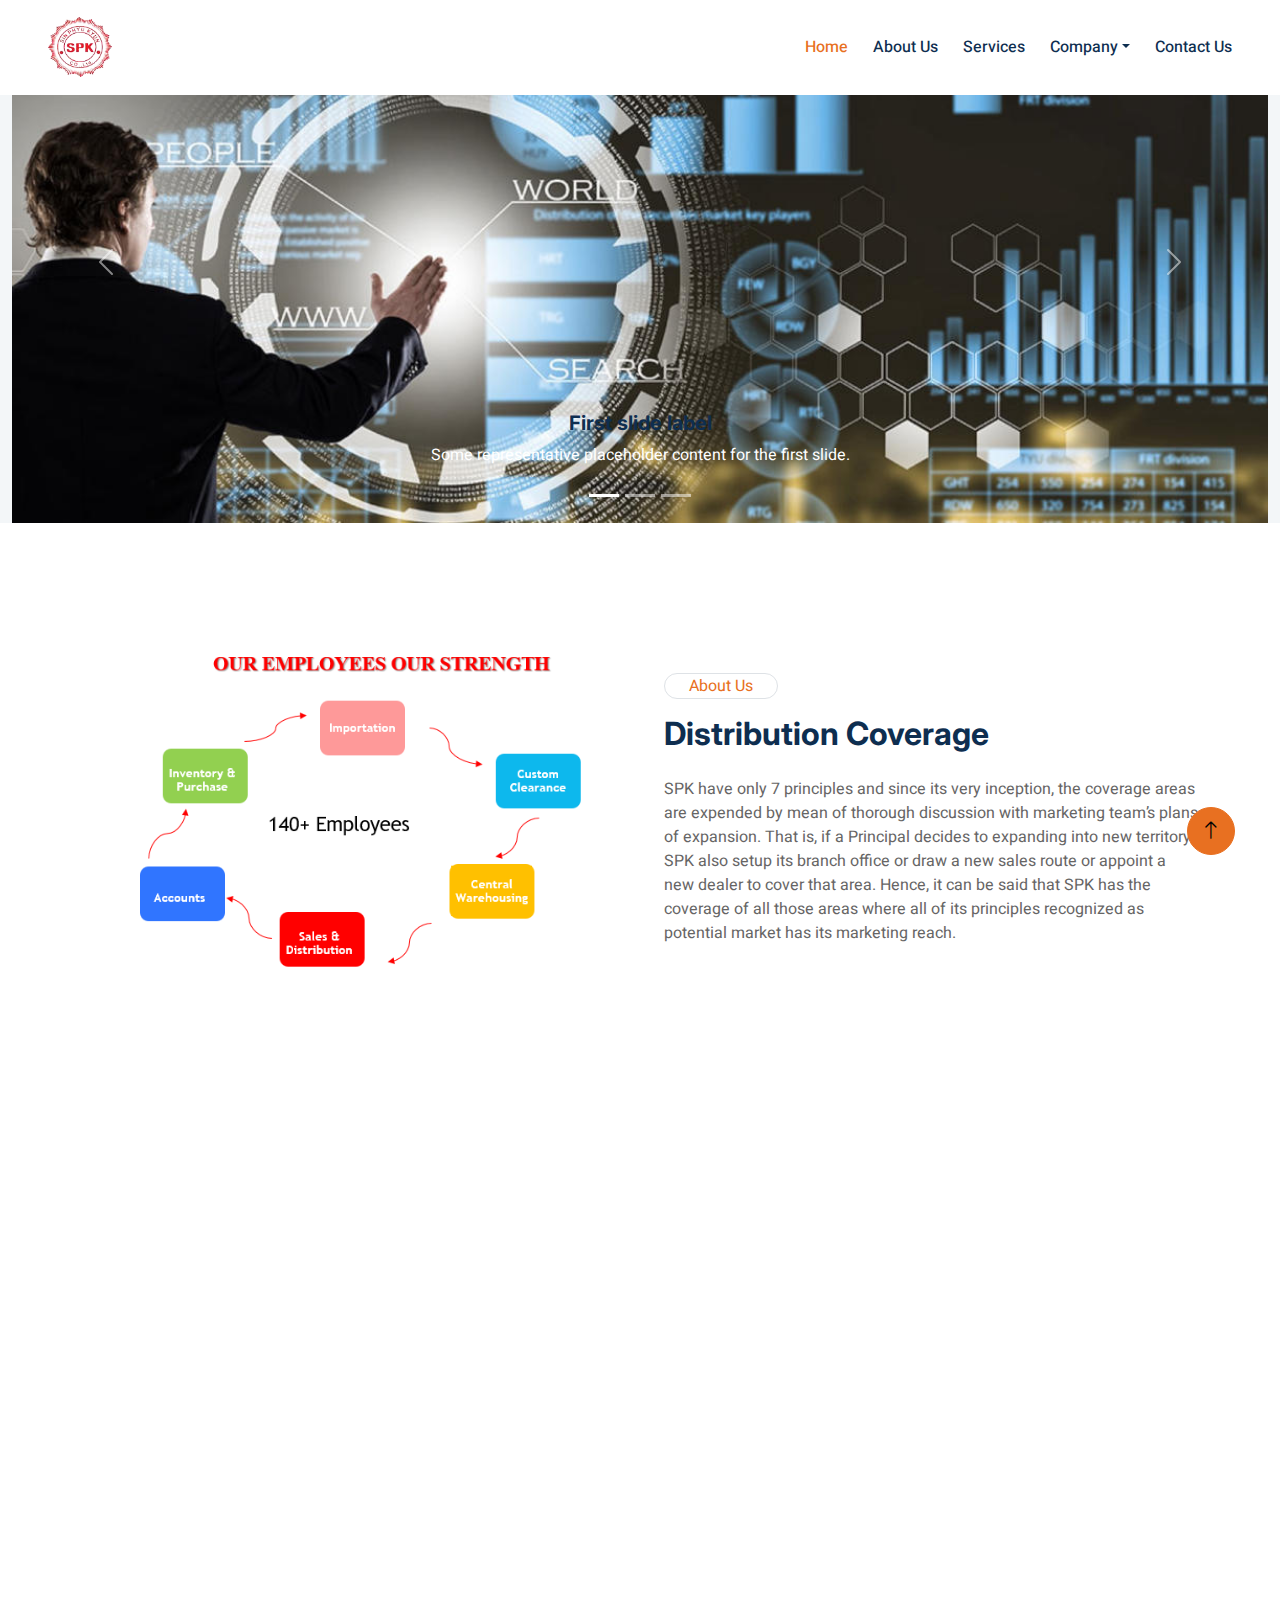
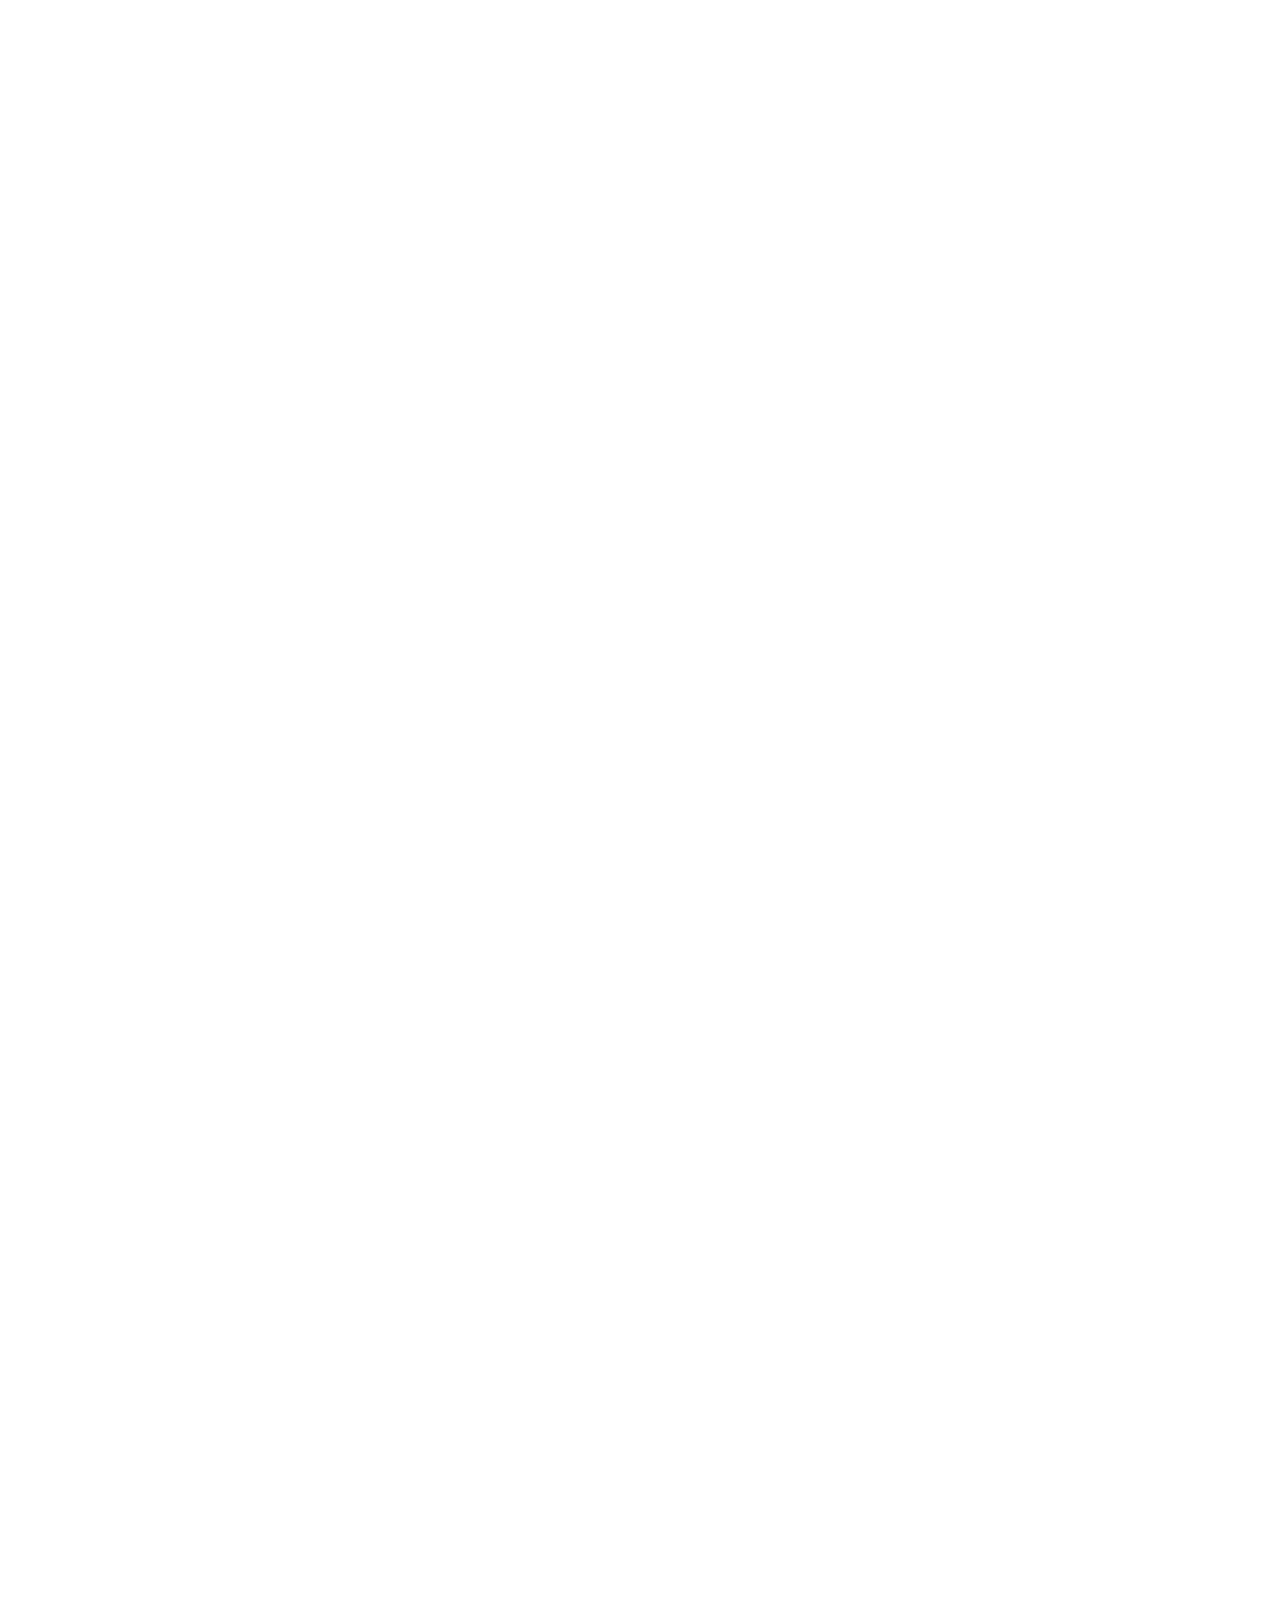
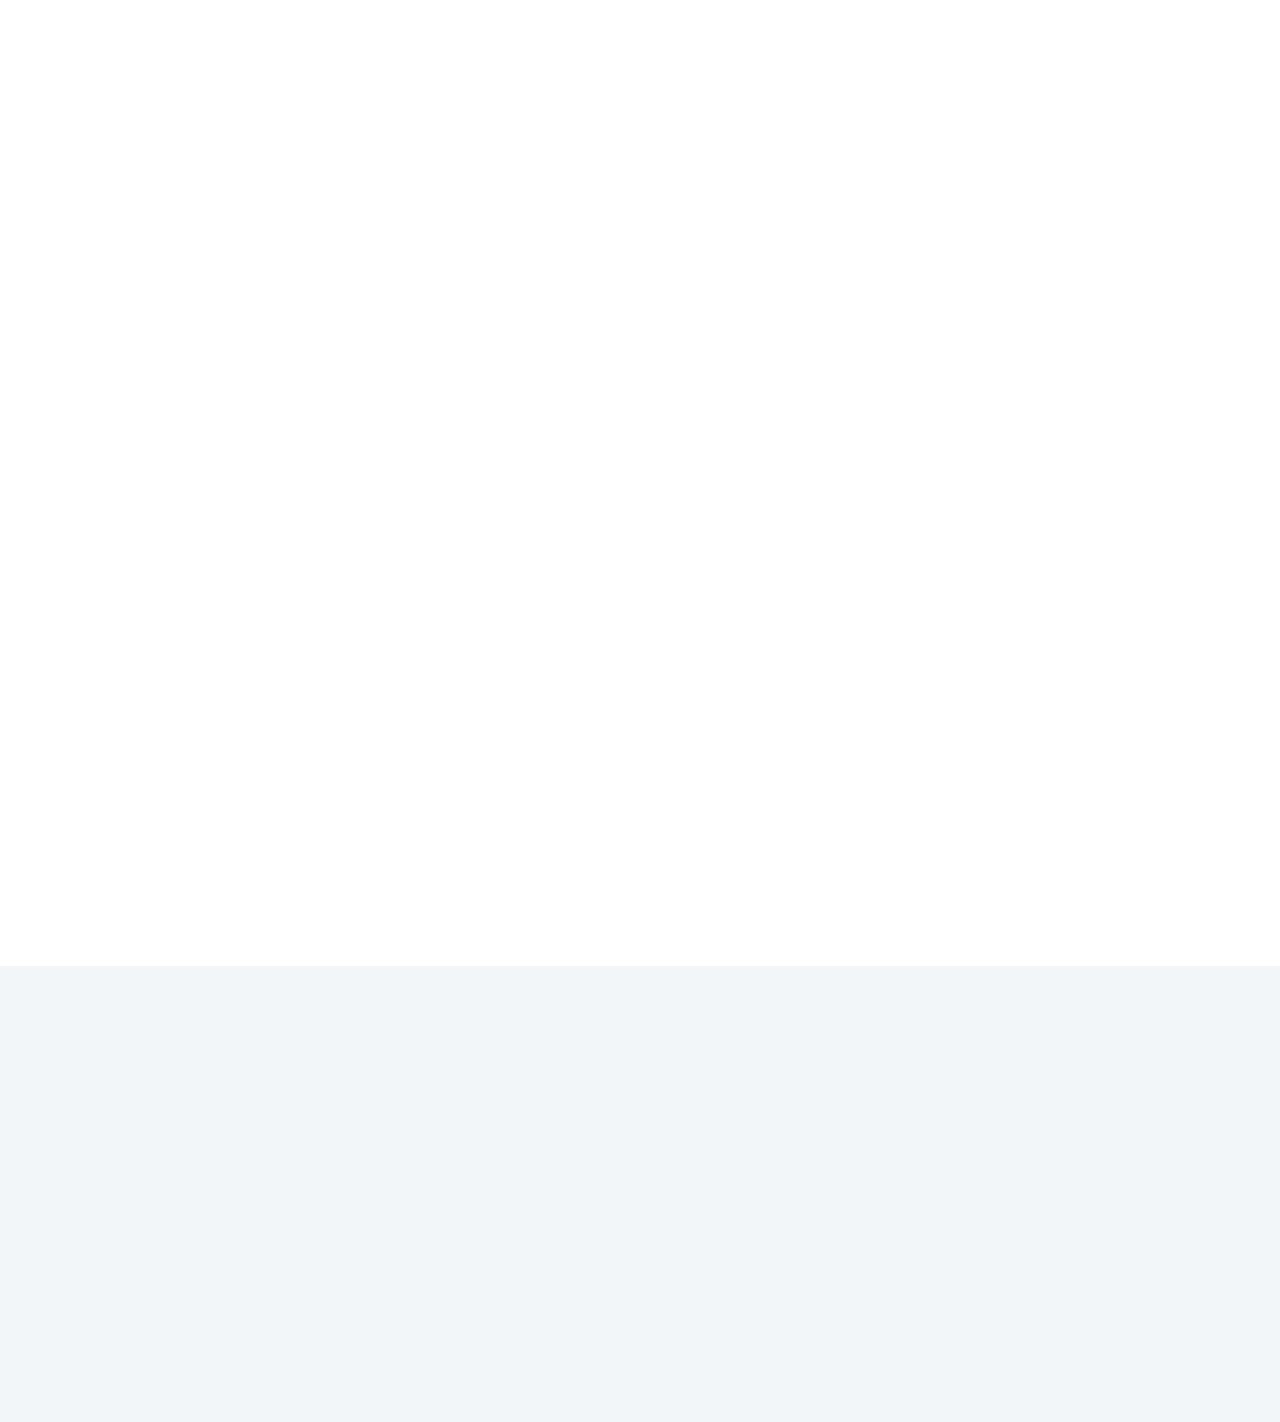
<file: index.html>
<!DOCTYPE html>
<html lang="en">

<head>
    <meta charset="utf-8">
    <title>SinPhyuKyun</title>
    <meta content="width=device-width, initial-scale=1.0" name="viewport">
    <meta content="" name="keywords">
    <meta content="" name="description">

    <!-- Favicon -->
    <link href="img/favicon.ico" rel="icon">

    <!-- Google Web Fonts -->
    <link rel="preconnect" href="https://fonts.googleapis.com">
    <link rel="preconnect" href="https://fonts.gstatic.com" crossorigin>
    <link href="https://fonts.googleapis.com/css2?family=Heebo:wght@400;500;600&family=Inter:wght@700;800&display=swap" rel="stylesheet">

    <!-- Icon Font Stylesheet -->
    <link href="https://cdnjs.cloudflare.com/ajax/libs/font-awesome/5.10.0/css/all.min.css" rel="stylesheet">
    <link href="https://cdn.jsdelivr.net/npm/bootstrap-icons@1.4.1/font/bootstrap-icons.css" rel="stylesheet">

    <!-- Libraries Stylesheet -->
    <link href="lib/animate/animate.min.css" rel="stylesheet">
    <link href="lib/owlcarousel/assets/owl.carousel.min.css" rel="stylesheet">

    <!-- Customized Bootstrap Stylesheet -->
    <link href="css/bootstrap.min.css" rel="stylesheet">

    <!-- Template Stylesheet -->
    <link href="css/style.css" rel="stylesheet">
</head>

<body>

    <!-- Spinner Start -->
    <div id="spinner" class="show bg-white position-fixed translate-middle w-100 vh-100 top-50 start-50 d-flex align-items-center justify-content-center">
        <div class="spinner-border text-primary" style="width: 3rem; height: 3rem;" role="status">
            <span class="sr-only">Loading...</span>
        </div>
    </div>
    <!-- Spinner End -->


    <!-- Navbar & Hero Start -->
    <div class="container-xxl position-relative p-0">
        <nav class="navbar navbar-expand-lg navbar-light px-4 px-lg-5 py-3 py-lg-0">
            <a href="index.html" class="navbar-brand p-0">
                <img src="img/logo_red.ico" alt="">
                <!-- <img src="img/logo.png" alt="Logo"> -->
            </a>
            <button class="navbar-toggler" type="button" data-bs-toggle="collapse" data-bs-target="#navbarCollapse">
                <span class="fa fa-bars"></span>
            </button>
            <div class="collapse navbar-collapse" id="navbarCollapse">
                <div class="navbar-nav ms-auto py-0">
                    <a href="index.html" class="nav-item nav-link active">Home</a>
                    <a href="about.html" class="nav-item nav-link">About Us</a>
                    <a href="service.html" class="nav-item nav-link">Services</a>
                    <div class="nav-item dropdown">
                        <a href="#" class="nav-link dropdown-toggle" data-bs-toggle="dropdown">Company</a>
                        <div class="dropdown-menu m-0">
                            <a href="background.html" class="dropdown-item">Background Story</a>
                            <a href="product.html" class="dropdown-item">Our Product</a>
                            <a href="team.html" class="dropdown-item">Our Team</a>
                            <a href="achievement.html" class="dropdown-item">Achievements</a>
                            <!-- <a href="testimonial.html" class="dropdown-item">Partners</a> -->
                            <!-- <a href="404.html" class="dropdown-item">404 Page</a> -->
                        </div>
                    </div>
                    <a href="contact.html" class="nav-item nav-link">Contact Us</a>
                </div>
                <!-- <a href="" class="btn btn-light rounded-pill text-primary py-2 px-4 ms-lg-5">Free Quote</a> -->
            </div>
        </nav>

        <!-- <div class="container-xxl bg-primary hero-header">
            <div class="container">
                <div class="row g-5 align-items-center">
                    <div class="col-lg-6 text-center text-lg-start">
                        <h1 class="text-white mb-4 animated zoomIn">“Sin Phyu Kyun” derived from our founder’s native town of Sin Phyu Kyun township located in Magwe Division. </h1>
                        <p class="text-white pb-3 animated zoomIn">Founded in 1994 by U Tun Aung, who is currently serving as our Managing Director since then. Started off as Exporting company focusing on Rice, Pulses and Forestry products such as Cutch. At later years, started importing and distributing
                            Pharmaceutical products from Sun Pharma (India). Since pharmaceutical importation and distribution business has picked up, exporting became minimal and later completely stopped to ensure the growth, dedication and to provide
                            sustainability to Sun Pharma and Blue Cross Labs. Currently, SPK is one of the top 50 largest tax paying company in Myanmar and have been awarded several times by the Internal Revenue Department for its Transparent & Ethical
                            Business Conducts.</p>
                    </div>
                    <div class="col-lg-6 text-center text-lg-start">
                        <img class="img-fluid animated zoomIn" src="img/hero.png" alt="">
                    </div>
                </div>
            </div>
        </div> -->

        <!-- <div class="container-xxl bg-primary hero-header"> -->
        <div class="container-fluid">
            <div id="carouselExampleCaptions" class="carousel slide" data-bs-ride="carousel">
                <div class="carousel-indicators">
                    <button type="button" data-bs-target="#carouselExampleCaptions" data-bs-slide-to="0" class="active" aria-current="true" aria-label="Slide 1"></button>
                    <button type="button" data-bs-target="#carouselExampleCaptions" data-bs-slide-to="1" aria-label="Slide 2"></button>
                    <button type="button" data-bs-target="#carouselExampleCaptions" data-bs-slide-to="2" aria-label="Slide 3"></button>
                </div>
                <div class="carousel-inner">
                    <div class="carousel-item active">
                        <img src="img/blah.jpg" class="d-block w-100" alt="...">
                        <div class="carousel-caption d-none d-md-block">
                            <h5>First slide label</h5>
                            <p>Some representative placeholder content for the first slide.</p>
                        </div>
                    </div>
                    <div class="carousel-item">
                        <img src="img/blah2.webp" class="d-block w-100" alt="...">
                        <div class="carousel-caption d-none d-md-block">
                            <h5>Second slide label</h5>
                            <p>Some representative placeholder content for the second slide.</p>
                        </div>
                    </div>
                    <div class="carousel-item">
                        <img src="img/blah3.jpg" class="d-block w-100" alt="...">
                        <div class="carousel-caption d-none d-md-block">
                            <h5>Third slide label</h5>
                            <p>Some representative placeholder content for the third slide.</p>
                        </div>
                    </div>
                </div>
                <button class="carousel-control-prev" type="button" data-bs-target="#carouselExampleCaptions" data-bs-slide="prev">
                        <span class="carousel-control-prev-icon" aria-hidden="true"></span>
                        <span class="visually-hidden">Previous</span>
                    </button>
                <button class="carousel-control-next" type="button" data-bs-target="#carouselExampleCaptions" data-bs-slide="next">
                        <span class="carousel-control-next-icon" aria-hidden="true"></span>
                        <span class="visually-hidden">Next</span>
                    </button>
            </div>
        </div>
    </div>
    </div>
    <!-- Navbar & Hero End -->


    <div class="container-xxl bg-white p-0">

        <!-- About Start -->
        <div class="container-xxl py-6">
            <div class="container">
                <div class="row g-5 align-items-center">
                    <div class="col-lg-6 wow zoomIn" data-wow-delay="0.1s">
                        <img class="img-fluid" src="img/DC.png">
                    </div>
                    <div class="col-lg-6 wow fadeInUp" data-wow-delay="0.1s">
                        <div class="d-inline-block border rounded-pill text-primary px-4 mb-3">About Us</div>
                        <h2 class="mb-4">Distribution Coverage</h2>
                        <p class="mb-4">SPK have only 7 principles and since its very inception, the coverage areas are expended by mean of thorough discussion with marketing team’s plans of expansion. That is, if a Principal decides to expanding into new territory,
                            SPK also setup its branch office or draw a new sales route or appoint a new dealer to cover that area. Hence, it can be said that SPK has the coverage of all those areas where all of its principles recognized as potential market
                            has its marketing reach.
                        </p>
                    </div>
                </div>
            </div>
        </div>
        <!-- About End -->




        <!-- CRM – SALES System Start -->
        <div class="container-xxl py-6">
            <div class="container">
                <div class="mx-auto text-center wow fadeInUp" data-wow-delay="0.1s" style="max-width: 600px;">
                    <div class="d-inline-block border rounded-pill text-primary px-4 mb-3">Our Services</div>
                    <h2 class="mb-5">CRM – SALES System</h2>
                </div>
                <div class="row g-4">

                    <div class="col-lg-12 col-md-12 wow fadeInUp" data-wow-delay="0.1s">
                        <div class="service-item rounded ">
                            <div class="p-5">
                                <p class="mb-3">It was manual billing/Invoicing system until 2014. <br> <br> By 2014 introducing new CRM & SALES system, “Inflow Inventory” a Canadian system which is far more advanced and capable to cater growing demand for all SPK Products.
                                    <br> <br> Upon introduction of system, previous manual/hand made invoicing system was oust and computerized billing system was initiated. <br> <br> Later 2019, the company has announced the introduction of 5th Generation
                                    ERP system to attain most advanced distribution system.
                                </p>
                            </div>
                        </div>
                    </div>

                </div>
            </div>
        </div>
        <!-- CRM – SALES System End -->


        <!-- Sales Execution Steps Start -->
        <div class="container-xxl py-6">
            <div class="container">
                <div class="mx-auto text-center wow fadeInUp" data-wow-delay="0.1s" style="max-width: 600px;">
                    <div class="d-inline-block border rounded-pill text-primary px-4 mb-3">Our Services</div>
                    <h2 class="mb-5">Sales Execution Steps</h2>
                </div>
                <div class="row g-4">

                    <div class="col-lg-12">
                        <div class="row g-5">
                            <div class="col-sm-6 wow fadeIn" data-wow-delay="0.1s">
                                <div class="d-flex align-items-center mb-3">
                                    <div class="flex-shrink-0 btn-square bg-primary rounded-circle me-3">
                                        <i class="fa fa-cubes text-white"></i>
                                    </div>
                                    <h6 class="mb-0">Order Canvassing</h6>
                                </div>
                                <!-- <span></span> -->
                            </div>
                            <div class="col-sm-6 wow fadeIn" data-wow-delay="0.2s">
                                <div class="d-flex align-items-center mb-3">
                                    <div class="flex-shrink-0 btn-square bg-primary rounded-circle me-3">
                                        <i class="fa fa-percent text-white"></i>
                                    </div>
                                    <h6 class="mb-0">Order Confirmation</h6>
                                </div>
                                <!-- <span></span> -->
                            </div>
                            <div class="col-sm-6 wow fadeIn" data-wow-delay="0.3s">
                                <div class="d-flex align-items-center mb-3">
                                    <div class="flex-shrink-0 btn-square bg-primary rounded-circle me-3">
                                        <i class="fa fa-award text-white"></i>
                                    </div>
                                    <h6 class="mb-0">Billing/ Invoicing</h6>
                                </div>
                                <!-- <span></span> -->
                            </div>
                            <div class="col-sm-6 wow fadeIn" data-wow-delay="0.4s">
                                <div class="d-flex align-items-center mb-3">
                                    <div class="flex-shrink-0 btn-square bg-primary rounded-circle me-3">
                                        <i class="fa fa-smile-beam text-white"></i>
                                    </div>
                                    <h6 class="mb-0">Picking Stocks – Warehouse</h6>
                                </div>
                                <!-- <span></span> -->
                            </div>
                            <div class="col-sm-6 wow fadeIn" data-wow-delay="0.5s">
                                <div class="d-flex align-items-center mb-3">
                                    <div class="flex-shrink-0 btn-square bg-primary rounded-circle me-3">
                                        <i class="fa fa-user-tie text-white"></i>
                                    </div>
                                    <h6 class="mb-0">Packing Stocks – Warehouse</h6>
                                </div>
                                <!-- <span></span> -->
                            </div>
                            <div class="col-sm-6 wow fadeIn" data-wow-delay="0.6s">
                                <div class="d-flex align-items-center mb-3">
                                    <div class="flex-shrink-0 btn-square bg-primary rounded-circle me-3">
                                        <i class="fa fa-headset text-white"></i>
                                    </div>
                                    <h6 class="mb-0">Issuing Shipment – Warehouse</h6>
                                </div>
                                <!-- <span></span> -->
                            </div>
                            <div class="col-sm-6 wow fadeIn" data-wow-delay="0.6s">
                                <div class="d-flex align-items-center mb-3">
                                    <div class="flex-shrink-0 btn-square bg-primary rounded-circle me-3">
                                        <i class="fa fa-headset text-white"></i>
                                    </div>
                                    <h6 class="mb-0">Sales Delivery</h6>
                                </div>
                                <!-- <span></span> -->
                            </div>
                            <div class="col-sm-6 wow fadeIn" data-wow-delay="0.6s">
                                <div class="d-flex align-items-center mb-3">
                                    <div class="flex-shrink-0 btn-square bg-primary rounded-circle me-3">
                                        <i class="fa fa-headset text-white"></i>
                                    </div>
                                    <h6 class="mb-0">Cash Collection</h6>
                                </div>
                                <!-- <span></span> -->
                            </div>
                        </div>
                    </div>

                </div>
            </div>
        </div>
        <!-- Sales Execution Steps End -->



        <!-- Client Start -->
        <!-- <div class="container-xxl bg-primary my-6 py-5 wow fadeInUp " data-wow-delay="0.1s ">
            <div class="container ">
                <div class="owl-carousel client-carousel ">
                    <a href="# "><img class="img-fluid " src="img/logo-1.png " alt=" "></a>
                    <a href="# "><img class="img-fluid " src="img/logo-2.png " alt=" "></a>
                    <a href="# "><img class="img-fluid " src="img/logo-3.png " alt=" "></a>
                    <a href="# "><img class="img-fluid " src="img/logo-4.png " alt=" "></a>
                    <a href="# "><img class="img-fluid " src="img/logo-5.png " alt=" "></a>
                    <a href="# "><img class="img-fluid " src="img/logo-6.png " alt=" "></a>
                    <a href="# "><img class="img-fluid " src="img/logo-7.png " alt=" "></a>
                    <a href="# "><img class="img-fluid " src="img/logo-8.png " alt=" "></a>
                </div>
            </div>
        </div> -->
        <!-- Client End -->


        <!-- Testimonial Start -->
        <div class="container-xxl py-6 ">
            <div class="container ">
                <div class="mx-auto text-center wow fadeInUp " data-wow-delay="0.1s " style="max-width: 600px; ">
                    <div class="d-inline-block border rounded-pill text-primary px-4 mb-3 ">Testimonial</div>
                    <h2 class="mb-5 ">What Our Clients Say!</h2>
                </div>
                <div class="owl-carousel testimonial-carousel wow fadeInUp " data-wow-delay="0.1s ">
                    <div class="testimonial-item rounded p-4 ">
                        <i class="fa fa-quote-left fa-2x text-primary mb-3 "></i>
                        <p>Thank you for your mail One more feather in your cap I believe SPK would be one of the only ones who have advanced ERP for distribution We are proud to have you as our partner in Myanmar Thank you and warm regards</p>
                        <div class="d-flex align-items-center ">
                            <img class="img-fluid flex-shrink-0 rounded-circle " src="img/user.jpeg ">
                            <div class="ps-3 ">
                                <h6 class="mb-1 ">BAIJU NARAYANAN/International Business/HO</h6>
                                <!-- <small>Profession</small> -->
                            </div>
                        </div>
                    </div>
                </div>
            </div>
        </div>
        <!-- Testimonial End -->


        <!-- Team Start -->
        <div class="container-xxl py-6 ">
            <div class="container ">
                <div class="mx-auto text-center wow fadeInUp " data-wow-delay="0.1s " style="max-width: 600px; ">
                    <div class="d-inline-block border rounded-pill text-primary px-4 mb-3 ">Our Team</div>
                    <h2 class="mb-5 ">Meet Our Team Members</h2>
                </div>
                <div class="row g-4 ">
                    <div class="col-lg-3 col-md-6 wow fadeInUp " data-wow-delay="0.1s ">
                        <div class="team-item ">
                            <h5>Paing Soe Aung</h5>
                            <p class="mb-4 ">Director / General Manager</p>
                            <img class="img-fluid rounded-circle w-100 mb-4 " src="profile/male.jpg" alt=" ">
                            <div class="d-flex justify-content-center ">
                                <a class="btn btn-square text-primary bg-white m-1 " href=" "><i class="fab fa-facebook-f "></i></a>
                                <a class="btn btn-square text-primary bg-white m-1 " href=" "><i class="fab fa-twitter "></i></a>
                                <a class="btn btn-square text-primary bg-white m-1 " href=" "><i class="fab fa-linkedin-in "></i></a>
                            </div>
                        </div>
                    </div>
                    <div class="col-lg-3 col-md-6 wow fadeInUp " data-wow-delay="0.3s ">
                        <div class="team-item ">
                            <h5>Win Win Khine</h5>
                            <p class="mb-4 ">General Manager</p>
                            <img class="img-fluid rounded-circle w-100 mb-4 " src="profile/female.webp" alt=" ">
                            <div class="d-flex justify-content-center ">
                                <a class="btn btn-square text-primary bg-white m-1 " href=" "><i class="fab fa-facebook-f "></i></a>
                                <a class="btn btn-square text-primary bg-white m-1 " href=" "><i class="fab fa-twitter "></i></a>
                                <a class="btn btn-square text-primary bg-white m-1 " href=" "><i class="fab fa-linkedin-in "></i></a>
                            </div>
                        </div>
                    </div>
                    <div class="col-lg-3 col-md-6 wow fadeInUp " data-wow-delay="0.5s ">
                        <div class="team-item ">
                            <h5>Kyaw Kyaw Aung</h5>
                            <p class="mb-4 ">Head of Tender Sales/ Director</p>
                            <img class="img-fluid rounded-circle w-100 mb-4 " src="profile/male.jpg " alt=" ">
                            <div class="d-flex justify-content-center ">
                                <a class="btn btn-square text-primary bg-white m-1 " href=" "><i class="fab fa-facebook-f "></i></a>
                                <a class="btn btn-square text-primary bg-white m-1 " href=" "><i class="fab fa-twitter "></i></a>
                                <a class="btn btn-square text-primary bg-white m-1 " href=" "><i class="fab fa-linkedin-in "></i></a>
                            </div>
                        </div>
                    </div>
                    <div class="col-lg-3 col-md-6 wow fadeInUp " data-wow-delay="0.7s ">
                        <div class="team-item ">
                            <h5>U Hla Aung</h5>
                            <p class="mb-4 ">National Sales Manager</p>
                            <img class="img-fluid rounded-circle w-100 mb-4 " src="profile/male.jpg" alt=" ">
                            <div class="d-flex justify-content-center ">
                                <a class="btn btn-square text-primary bg-white m-1 " href=" "><i class="fab fa-facebook-f "></i></a>
                                <a class="btn btn-square text-primary bg-white m-1 " href=" "><i class="fab fa-twitter "></i></a>
                                <a class="btn btn-square text-primary bg-white m-1 " href=" "><i class="fab fa-linkedin-in "></i></a>
                            </div>
                        </div>
                    </div>
                </div>
            </div>
        </div>
        <!-- Team End -->


        <!-- conclude start -->
        <div class="container-xxl py-6">
            <div class="container">
                <div class="mx-auto text-center wow fadeInUp" data-wow-delay="0.1s" style="max-width: 600px;">
                    <div class="d-inline-block border rounded-pill text-primary px-4 mb-3">To Conclude</div>
                    <!-- <h2 class="mb-5">Core Value</h2> -->
                </div>
                <div class="row g-4">
                    <p class="text-dark mx-auto text-center wow fadeInUp">SPK has over 2 decades long expertise in import, sales and distribution management. Unlike other distributors, the distribution is being done accordingly with Principles personification. SPK is recognized as one of the most trustworthy
                        and reliable partner as per the words from market. Both marketing and sales team have always working through as a family and overcame many major and minor obstacles throughout partnership while supporting each other’s interests.
                        Moreover, we believes in working hand in hand with our principles like a family to sustain “Start Together and Grow together”.</p>
                </div>
            </div>
        </div>
        <!-- conclude end -->


        <!-- Back to Top -->
        <a href="# " class="btn btn-lg btn-primary btn-lg-square back-to-top "><i class="bi bi-arrow-up "></i></a>
    </div>


    <!-- Footer Start -->
    <div class="container-fluid bg-dark text-light footer pt-5 wow fadeIn " data-wow-delay="0.1s " style="margin-top: 6rem; ">
        <div class="container py-5 ">
            <div class="row g-5 ">
                <div class="col-md-6 col-lg-4 ">
                    <h5 class="text-white mb-4 ">Address</h5>
                    <p><i class="fa fa-map-marker-alt me-3 "></i>Rm. 1003, 10 th floor, Olympic Tower, Bo Aung Kyaw Rd, Kyauktada Ts, • Yangon CBD-11163</p>
                </div>
                <div class="col-md-6 col-lg-5 ">
                    <a href="contact.html">
                        <h5 class="text-white mb-4 ">Contact</h5>
                    </a>
                    <p><i class="fa fa-phone-alt me-3 "></i>+959450059885 | +959977116891</p>
                    <p><i class="fa fa-envelope me-3 "></i>info@sinphyukyun.com</p>
                </div>
                <div class="col-md-6 col-lg-3 ">
                    <h5 class="text-white mb-4 ">Newsletter</h5>
                    <!-- <p>Lorem ipsum dolor sit amet elit. Phasellus nec pretium mi. Curabitur facilisis ornare velit non vulpu</p> -->
                    <div class="position-relative w-100 mt-3 ">
                        <input class="form-control border-0 rounded-pill w-100 ps-4 pe-5 " type="text " placeholder="Your Email " style="height: 48px; ">
                        <button type="button " class="btn shadow-none position-absolute top-0 end-0 mt-1 me-2 "><i class="fa fa-paper-plane text-primary fs-4 "></i></button>
                        <div class="d-flex pt-2 ">
                            <a class="btn btn-outline-light btn-social " href=" "><i class="fab fa-twitter "></i></a>
                            <a class="btn btn-outline-light btn-social " href=" "><i class="fab fa-facebook-f "></i></a>
                            <a class="btn btn-outline-light btn-social " href=" "><i class="fab fa-youtube "></i></a>
                            <a class="btn btn-outline-light btn-social " href=" "><i class="fab fa-instagram "></i></a>
                            <a class="btn btn-outline-light btn-social " href=" "><i class="fab fa-linkedin-in "></i></a>
                        </div>
                    </div>
                </div>
            </div>
        </div>
        <div class="container ">
            <div class="copyright ">
                <div class="row ">
                    <div class="col-md-6 text-center text-md-start mb-3 mb-md-0 ">
                        &copy; <a class="border-bottom " href="#
                    ">Sin Phyu Kyun</a>, All Right Reserved.

                        <!--/*** This template is free as long as you keep the footer author’s credit link/attribution link/backlink. If you'd like to use the template without the footer author’s credit link/attribution link/backlink, you can purchase the Credit Removal License from "https://htmlcodex.com/credit-removal ". Thank you for your support. ***/-->
                        <!-- Designed By <a class="border-bottom " href="https://htmlcodex.com ">HTML Codex</a>Distributed By: <a class="border-bottom " href="https://themewagon.com " target="_blank ">ThemeWagon</a> -->
                    </div>
                </div>
            </div>
        </div>
    </div>
    <!-- Footer End -->

    <!-- JavaScript Libraries -->
    <script src="https://code.jquery.com/jquery-3.4.1.min.js "></script>
    <script src="https://cdn.jsdelivr.net/npm/bootstrap@5.0.0/dist/js/bootstrap.bundle.min.js "></script>
    <script src="lib/wow/wow.min.js "></script>
    <script src="lib/easing/easing.min.js "></script>
    <script src="lib/waypoints/waypoints.min.js "></script>
    <script src="lib/owlcarousel/owl.carousel.min.js "></script>

    <!-- Template Javascript -->
    <script src="js/main.js "></script>
</body>

</html>
</file>
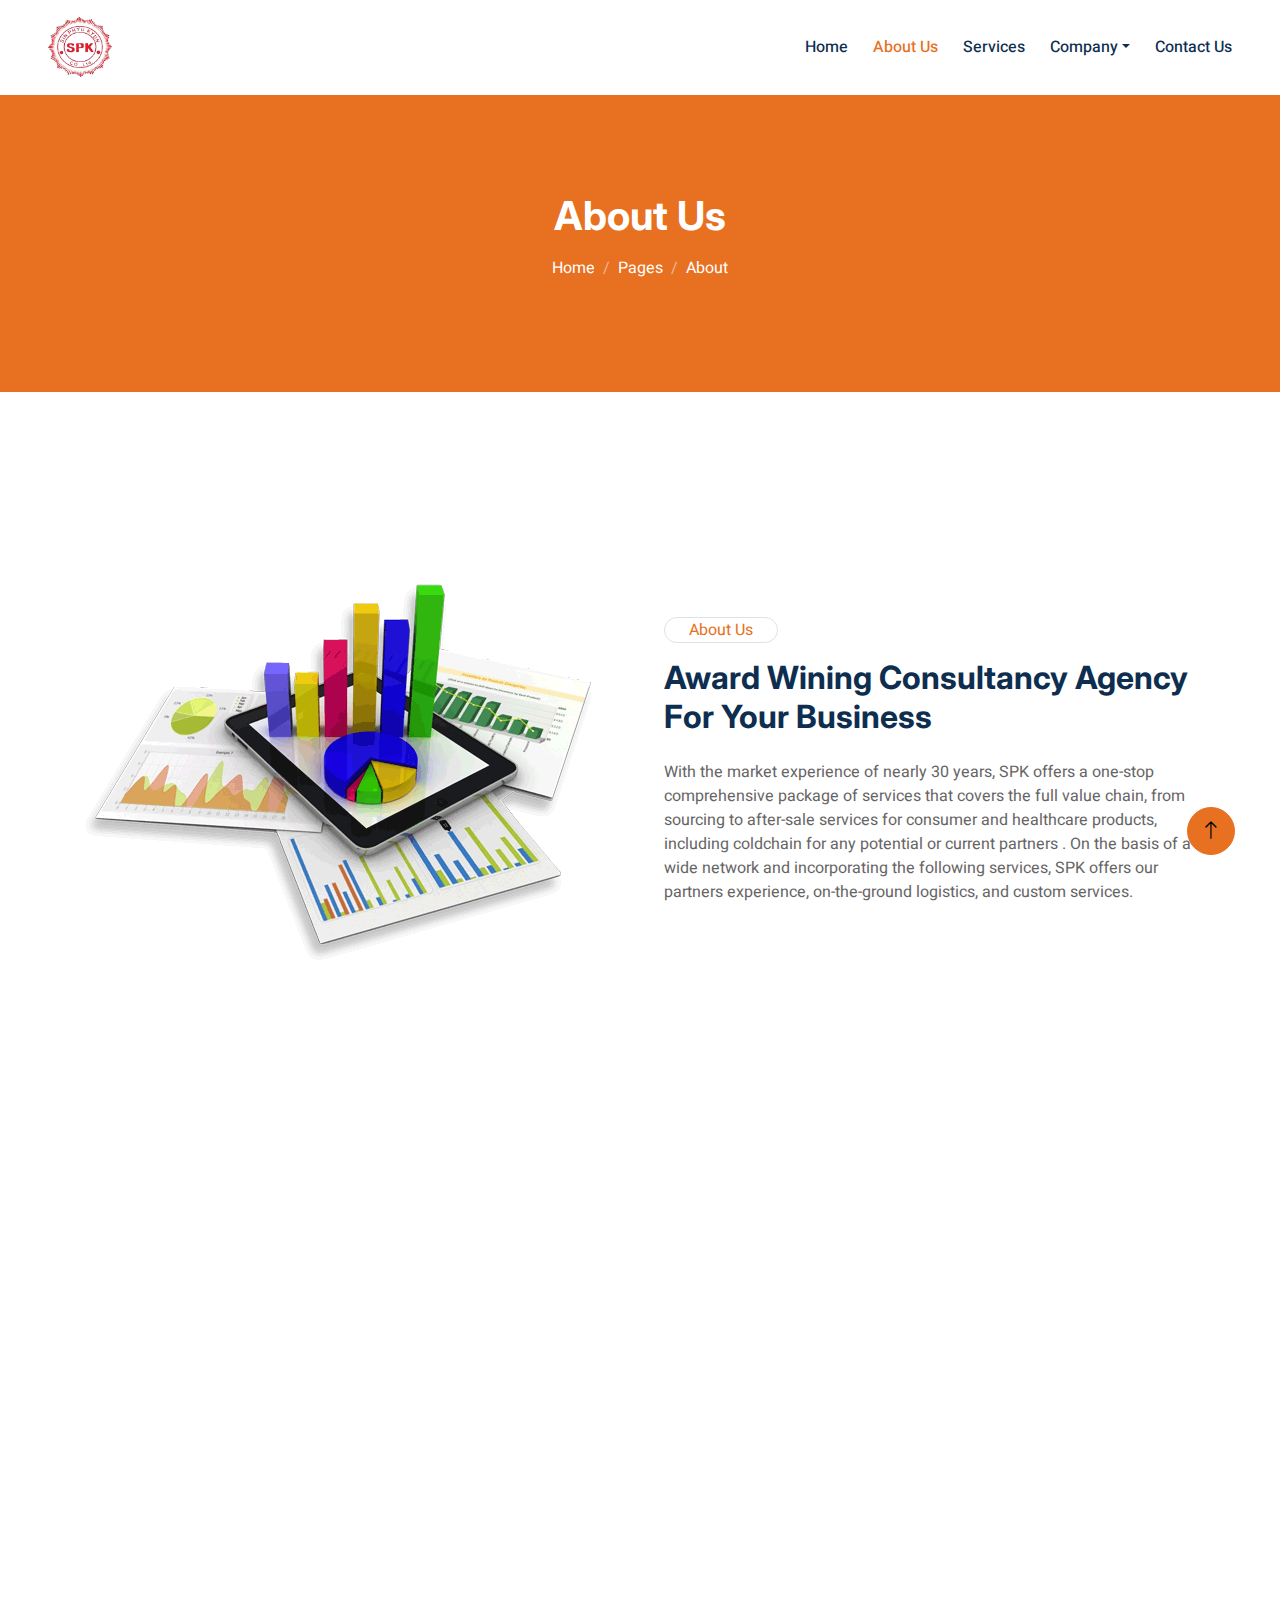
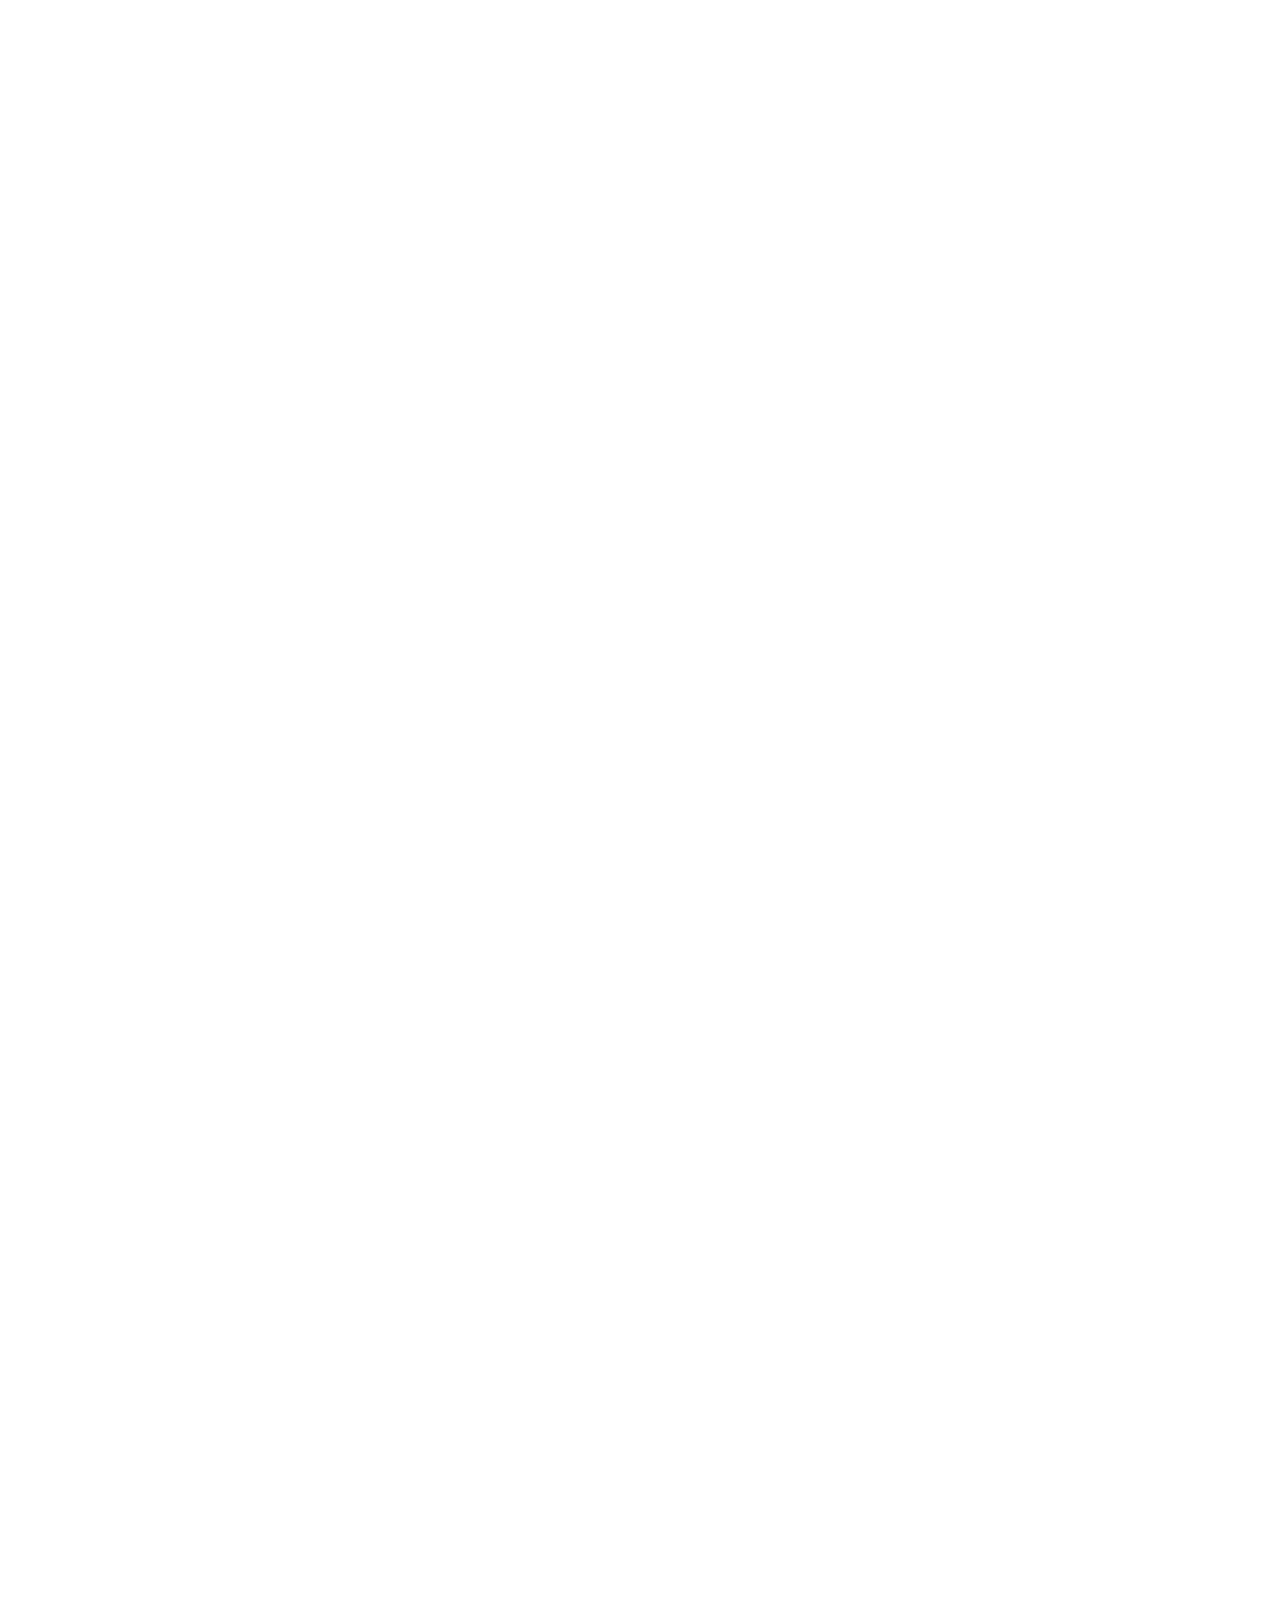
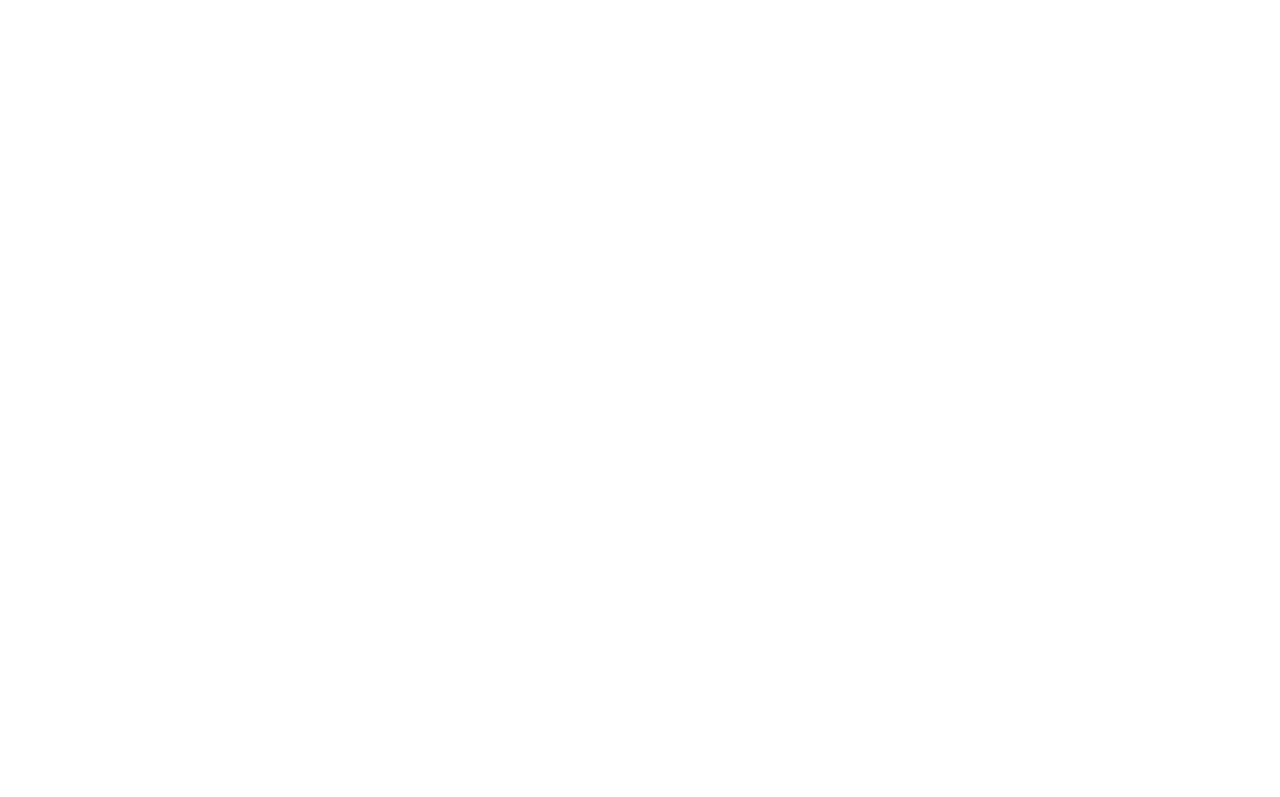
<file: about.html>
<!DOCTYPE html>
<html lang="en">

<head>
    <meta charset="utf-8">
    <title>SinPhyuKyun</title>
    <meta content="width=device-width, initial-scale=1.0" name="viewport">
    <meta content="" name="keywords">
    <meta content="" name="description">

    <!-- Favicon -->
    <link href="img/favicon.ico" rel="icon">

    <!-- Google Web Fonts -->
    <link rel="preconnect" href="https://fonts.googleapis.com">
    <link rel="preconnect" href="https://fonts.gstatic.com" crossorigin>
    <link href="https://fonts.googleapis.com/css2?family=Heebo:wght@400;500;600&family=Inter:wght@700;800&display=swap" rel="stylesheet">

    <!-- Icon Font Stylesheet -->
    <link href="https://cdnjs.cloudflare.com/ajax/libs/font-awesome/5.10.0/css/all.min.css" rel="stylesheet">
    <link href="https://cdn.jsdelivr.net/npm/bootstrap-icons@1.4.1/font/bootstrap-icons.css" rel="stylesheet">

    <!-- Libraries Stylesheet -->
    <link href="lib/animate/animate.min.css" rel="stylesheet">
    <link href="lib/owlcarousel/assets/owl.carousel.min.css" rel="stylesheet">

    <!-- Customized Bootstrap Stylesheet -->
    <link href="css/bootstrap.min.css" rel="stylesheet">

    <!-- Template Stylesheet -->
    <link href="css/style.css" rel="stylesheet">
</head>

<body>
    <div class="container-xxl bg-white p-0">
        <!-- Spinner Start -->
        <div id="spinner" class="show bg-white position-fixed translate-middle w-100 vh-100 top-50 start-50 d-flex align-items-center justify-content-center">
            <div class="spinner-border text-primary" style="width: 3rem; height: 3rem;" role="status">
                <span class="sr-only">Loading...</span>
            </div>
        </div>
        <!-- Spinner End -->


        <!-- Navbar & Hero Start -->
        <div class="container-xxl position-relative p-0">
            <nav class="navbar navbar-expand-lg navbar-light px-4 px-lg-5 py-3 py-lg-0">
                <a href="index.html" class="navbar-brand p-0">
                    <img src="img/logo_red.ico" alt="">
                    <!-- <img src="img/logo.png" alt="Logo"> -->
                </a>
                <button class="navbar-toggler" type="button" data-bs-toggle="collapse" data-bs-target="#navbarCollapse">
                    <span class="fa fa-bars"></span>
                </button>
                <div class="collapse navbar-collapse" id="navbarCollapse">
                    <div class="navbar-nav ms-auto py-0">
                        <a href="index.html" class="nav-item nav-link">Home</a>
                        <a href="about.html" class="nav-item nav-link active">About Us</a>
                        <a href="service.html" class="nav-item nav-link">Services</a>
                        <div class="nav-item dropdown">
                            <a href="#" class="nav-link dropdown-toggle" data-bs-toggle="dropdown">Company</a>
                            <div class="dropdown-menu m-0">
                                <a href="background.html" class="dropdown-item">Background Story</a>
                                <a href="product.html" class="dropdown-item">Our Product</a>
                                <a href="team.html" class="dropdown-item">Our Team</a>
                                <a href="achievement.html" class="dropdown-item">Achievements</a>
                                <!-- <a href="testimonial.html" class="dropdown-item">Partners</a> -->
                                <!-- <a href="404.html" class="dropdown-item">404 Page</a> -->
                            </div>
                        </div>
                        <a href="contact.html" class="nav-item nav-link">Contact Us</a>
                    </div>
                    <!-- <a href="" class="btn btn-light rounded-pill text-primary py-2 px-4 ms-lg-5">Free Quote</a> -->
                </div>
            </nav>

            <div class="container-xxl bg-primary page-header">
                <div class="container text-center">
                    <h1 class="text-white animated zoomIn mb-3">About Us</h1>
                    <nav aria-label="breadcrumb">
                        <ol class="breadcrumb justify-content-center">
                            <li class="breadcrumb-item"><a class="text-white" href="#">Home</a></li>
                            <li class="breadcrumb-item"><a class="text-white" href="#">Pages</a></li>
                            <li class="breadcrumb-item text-white active" aria-current="page">About</li>
                        </ol>
                    </nav>
                </div>
            </div>
        </div>
        <!-- Navbar & Hero End -->


        <!-- About Start -->
        <div class="container-xxl py-6">
            <div class="container">
                <div class="row g-5 align-items-center">
                    <div class="col-lg-6 wow zoomIn" data-wow-delay="0.1s">
                        <img class="img-fluid" src="img/about.png">
                    </div>
                    <div class="col-lg-6 wow fadeInUp" data-wow-delay="0.1s">
                        <div class="d-inline-block border rounded-pill text-primary px-4 mb-3">About Us</div>
                        <h2 class="mb-4">Award Wining Consultancy Agency For Your Business</h2>
                        <p class="mb-4">With the market experience of nearly 30 years, SPK offers a one-stop comprehensive package of services that covers the full value chain, from sourcing to after-sale services for consumer and healthcare products, including coldchain
                            for any potential or current partners . On the basis of a wide network and incorporating the following services, SPK offers our partners experience, on-the-ground logistics, and custom services.</p>
                    </div>
                </div>
            </div>
        </div>
        <!-- About End -->


        <!-- Features Start -->
        <!-- <div class="container-xxl py-6">
            <div class="container">
                <div class="mx-auto text-center wow fadeInUp" data-wow-delay="0.1s" style="max-width: 600px;">
                    <h2 class="mb-5">Our Background</h2>
                </div>
                <div class="row g-5">
                    <div class="col-lg-5 wow fadeInUp" data-wow-delay="0.1s">
                        <div class="d-inline-block border rounded-pill text-primary px-4 mb-3">Background</div>
                        <h2 class="mb-4">Why People Choose Us? We Are Trusted & Award Wining Agency</h2>
                        <p>Established in 1994.Started off as Exporting company focusing on Rice, Pulses and Forestry products such as Cutch.Founded in 1994 by U Tun Aung, who is currently serving as our Managing Director since then.Multiples sales offices
                            across Myanmar - H.O in Yangon.Distribution reaches over 93% of country’s Territory. We provide services such as importation, clearance, warehousing, order canvassing, logistics, supply chain & payment/collection.By 2019, our
                            annual turnover was US$ 25 Millions. It is ranked as the 38th highest Tax Payers company in the entire Myanmar for 2019 fiscal year announced in Nov- 2020 . In other words, it can be said as Sin Phyu Kyun is also one of Myanmar's
                            Fortune 50 companies. Link - <a href="https://www.ird.gov.mm/my/page/588" target="blank">Click Here</a> .
                        </p>
                        <a class="btn btn-primary rounded-pill py-3 px-5 mt-2" href="">Read More</a>
                    </div>
                    <div class="col-lg-7">
                        <div class="row g-5">
                            <div class="col-sm-12 wow fadeIn" data-wow-delay="0.1s">
                                <div class="d-flex align-items-center mb-3">
                                    <div class="flex-shrink-0 btn-square bg-primary rounded-circle me-3">
                                        <i class="fa fa-users text-white"></i>
                                    </div>
                                    <h6 class="mb-0">Total Number of Employees – 250 Nationwide </h6>
                                </div>
                            </div>
                            <div class="col-sm-12 wow fadeIn" data-wow-delay="0.2s">
                                <div class="d-flex align-items-center mb-3">
                                    <div class="flex-shrink-0 btn-square bg-primary rounded-circle me-3">
                                        <i class="fa fa-building text-white"></i>
                                    </div>
                                    <h6 class="mb-0">Current Sales Offices – 10 Offices Nationwide</h6>
                                </div>
                            </div>
                            <div class="col-sm-12 wow fadeIn" data-wow-delay="0.3s">
                                <div class="d-flex align-items-center mb-3">
                                    <div class="flex-shrink-0 btn-square bg-primary rounded-circle me-3">
                                        <i class="fa fa-briefcase text-white"></i>
                                    </div>
                                    <h6 class="mb-0">Total Departments – 10 operating departments</h6>
                                </div>
                            </div>
                            <div class="col-sm-12 wow fadeIn" data-wow-delay="0.4s">
                                <div class="d-flex align-items-center mb-3">
                                    <div class="flex-shrink-0 btn-square bg-primary rounded-circle me-3">
                                        <i class="fa fa-handshake text-white"></i>
                                    </div>
                                    <h6 class="mb-0">Current Principles & Partners – 7 <br> ( Blue Cross, Mankind Pharma ,Macleods, Aurbindo Pharma ,Real Value Theraphy, Abc Int’ Co Ltd, Zen Lifescience)</h6>
                                </div>
                            </div>
                            <div class="col-sm-12 wow fadeIn" data-wow-delay="0.5s">
                                <div class="d-flex align-items-center mb-3">
                                    <div class="flex-shrink-0 btn-square bg-primary rounded-circle me-3">
                                        <i class="fa fa-dollar-sign text-white"></i>
                                    </div>
                                    <h6 class="mb-0">Revenue - US$25.5 Million (2018-19) </h6>
                                </div>
                            </div>
                            <div class="col-sm-12 wow fadeIn" data-wow-delay="0.6s">
                                <div class="d-flex align-items-center mb-3">
                                    <div class="flex-shrink-0 btn-square bg-primary rounded-circle me-3">
                                        <i class="fa fa-user-tie text-white"></i>
                                    </div>
                                    <h6 class="mb-0">Founder – U Tun Aung (Current MD)</h6>
                                </div>
                            </div>
                        </div>
                    </div>
                </div>
            </div>
        </div> -->
        <!-- Features End -->


        <!-- Vision and Mision Start -->
        <div class="container-xxl py-6">
            <div class="container">
                <div class="mx-auto text-center wow fadeInUp" data-wow-delay="0.1s" style="max-width: 600px;">
                    <div class="d-inline-block border rounded-pill text-primary px-4 mb-3">Vision and Mission</div>
                    <h2 class="mb-5">Vision and Mission</h2>
                </div>
                <div class="row g-4">

                    <div class="col-lg-6 col-md-12 wow fadeInUp" data-wow-delay="0.1s">
                        <div class="service-item rounded h-100">
                            <div class="d-flex justify-content-between">
                                <div class="service-icon">
                                    <i class="mb-2 text-light">Vision</i>
                                </div>
                            </div>
                            <div class="p-5">
                                <h5 class="mb-3">“To provide quality services that exceeds the expectations of our esteemed customers.”
                                </h5>
                            </div>
                        </div>
                    </div>
                    <div class="col-lg-6 col-md-12 wow fadeInUp" data-wow-delay="0.1s">
                        <div class="service-item rounded h-100">
                            <div class="d-flex justify-content-between">
                                <div class="service-icon">
                                    <i class="mb-2 text-light">Mission</i>
                                </div>
                            </div>
                            <div class="p-5">
                                <h5 class="mb-3">“To build long term relationships with our customers and clients and to provide exceptional customer services by pursuing business through quality products and enhanced services”
                                </h5>
                            </div>
                        </div>
                    </div>


                </div>
            </div>
        </div>

        <!-- Vision and Mision End -->

        <!-- core value and goals start -->
        <div class="container-xxl py-6">
            <div class="container">
                <div class="mx-auto text-center wow fadeInUp" data-wow-delay="0.1s" style="max-width: 600px;">
                    <div class="d-inline-block border rounded-pill text-primary px-4 mb-3">Core Value and Goals</div>
                    <h2 class="mb-5">Core Value</h2>
                </div>
                <div class="row g-4">
                    <p class="text-dark mx-auto text-center wow fadeInUp">Core values- We believe in treating our customers as our partners and with respect and faith. We grow through loyalty, embracing change and profitability. We integrate honesty, integrity and business ethics into all aspects of our
                        business functioning.</p>
                </div>
                <div class="mx-auto text-center wow fadeInUp mt-3" data-wow-delay="0.1s" style="max-width: 600px;">
                    <!-- <div class="d-inline-block border rounded-pill text-primary px-4 mb-3">Core Value and Goals</div> -->
                    <h2 class="mb-5">Goals</h2>
                </div>
                <div class="row g-4">
                    <p class="text-dark mx-auto text-center wow fadeInUp">Goals- Regional expansion in the field of Pharmaceuticals/Health Care and develop a strong base of key customers. Increase the number of principles and investments of the company to support the development of services. To maintain
                        good reputation earned in the field of pharmaceuticals and health care and to become a key player in the industry.</p>
                </div>
            </div>
        </div>
        <!-- core value and goals end -->

        <!-- current active office -->
        <div class="container-xxl py-6">
            <div class="container">
                <div class="mx-auto text-center wow fadeInUp" data-wow-delay="0.1s" style="max-width: 600px;">
                    <h2 class="mb-5">Current Active Offices</h2>
                </div>
                <div class="row g-5">
                    <div class="col-6 wow fadeIn" data-wow-delay="0.1s">
                        <div class="d-flex align-items-center mb-3">
                            <div class="flex-shrink-0 btn-square bg-primary rounded-circle me-3">
                                <i class="fa fa-building text-white"></i>
                            </div>
                            <h6 class="mb-0">Head Office - Yangon State</h6>
                        </div>
                    </div>
                    <div class="col-6 wow fadeIn" data-wow-delay="0.2s">
                        <div class="d-flex align-items-center mb-3">
                            <div class="flex-shrink-0 btn-square bg-primary rounded-circle me-3">
                                <i class="fa fa-building text-white"></i>
                            </div>
                            <h6 class="mb-0">Main werehouse-s/o- Yangon State</h6>
                        </div>
                    </div>
                    <div class="col-6 wow fadeIn" data-wow-delay="0.3s">
                        <div class="d-flex align-items-center mb-3">
                            <div class="flex-shrink-0 btn-square bg-primary rounded-circle me-3">
                                <i class="fa fa-building text-white"></i>
                            </div>
                            <h6 class="mb-0">Logistics Office - 52nd street - Yangon State</h6>
                        </div>
                    </div>
                    <div class="col-6 wow fadeIn" data-wow-delay="0.4s">
                        <div class="d-flex align-items-center mb-3">
                            <div class="flex-shrink-0 btn-square bg-primary rounded-circle me-3">
                                <i class="fa fa-building text-white"></i>
                            </div>
                            <h6 class="mb-0">Yangon Sale Office - Yangon Division</h6>
                        </div>
                    </div>
                    <div class="col-6 wow fadeIn" data-wow-delay="0.5s">
                        <div class="d-flex align-items-center mb-3">
                            <div class="flex-shrink-0 btn-square bg-primary rounded-circle me-3">
                                <i class="fa fa-building text-white"></i>
                            </div>
                            <h6 class="mb-0">Mandalay Sale Office - Mandalay Division</h6>
                        </div>
                    </div>
                    <div class="col-6 wow fadeIn" data-wow-delay="0.6s">
                        <div class="d-flex align-items-center mb-3">
                            <div class="flex-shrink-0 btn-square bg-primary rounded-circle me-3">
                                <i class="fa fa-building text-white"></i>
                            </div>
                            <h6 class="mb-0">Taunggyi Sales Office – Southern Shan State</h6>
                        </div>
                    </div>
                    <div class="col-6 wow fadeIn" data-wow-delay="0.1s">
                        <div class="d-flex align-items-center mb-3">
                            <div class="flex-shrink-0 btn-square bg-primary rounded-circle me-3">
                                <i class="fa fa-building text-white"></i>
                            </div>
                            <h6 class="mb-0">Mawlamyine Sales Office – Mon State</h6>
                        </div>
                    </div>
                    <div class="col-6 wow fadeIn" data-wow-delay="0.2s">
                        <div class="d-flex align-items-center mb-3">
                            <div class="flex-shrink-0 btn-square bg-primary rounded-circle me-3">
                                <i class="fa fa-building text-white"></i>
                            </div>
                            <h6 class="mb-0">Lashio Sales Office – Northern Shan State</h6>
                        </div>
                    </div>
                    <div class="col-6 wow fadeIn" data-wow-delay="0.3s">
                        <div class="d-flex align-items-center mb-3">
                            <div class="flex-shrink-0 btn-square bg-primary rounded-circle me-3">
                                <i class="fa fa-building text-white"></i>
                            </div>
                            <h6 class="mb-0">Myitkyina Sales Office – Kachin State</h6>
                        </div>
                    </div>
                    <div class="col-6 wow fadeIn" data-wow-delay="0.4s">
                        <div class="d-flex align-items-center mb-3">
                            <div class="flex-shrink-0 btn-square bg-primary rounded-circle me-3">
                                <i class="fa fa-building text-white"></i>
                            </div>
                            <h6 class="mb-0">Nay Pyi Taw Sales Office – Myanmar Capital Territory</h6>
                        </div>
                    </div>
                    <div class="col-6 wow fadeIn" data-wow-delay="0.5s">
                        <div class="d-flex align-items-center mb-3">
                            <div class="flex-shrink-0 btn-square bg-primary rounded-circle me-3">
                                <i class="fa fa-building text-white"></i>
                            </div>
                            <h6 class="mb-0">Myeik Sales Office – Tanintaryi Division</h6>
                        </div>
                    </div>
                    <div class="col-6 wow fadeIn" data-wow-delay="0.6s">
                        <div class="d-flex align-items-center mb-3">
                            <div class="flex-shrink-0 btn-square bg-primary rounded-circle me-3">
                                <i class="fa fa-building text-white"></i>
                            </div>
                            <h6 class="mb-0">Pathein Sales Office - Ayarwaddy Division</h6>
                        </div>
                    </div>
                    <div class="col-6 wow fadeIn" data-wow-delay="0.5s">
                        <div class="d-flex align-items-center mb-3">
                            <div class="flex-shrink-0 btn-square bg-primary rounded-circle me-3">
                                <i class="fa fa-building text-white"></i>
                            </div>
                            <h6 class="mb-0">Magway Sales Office – Magway Division</h6>
                        </div>
                    </div>
                    <div class="col-6 wow fadeIn" data-wow-delay="0.6s">
                        <div class="d-flex align-items-center mb-3">
                            <div class="flex-shrink-0 btn-square bg-primary rounded-circle me-3">
                                <i class="fa fa-building text-white"></i>
                            </div>
                            <h6 class="mb-0">Pyay Sales Office – Western Bago Division (Planned to start by mid 2021)</h6>
                        </div>
                    </div>
                </div>
            </div>
        </div>
        <!-- current active office end -->

        <!-- conclude start -->
        <div class="container-xxl py-6">
            <div class="container">
                <div class="mx-auto text-center wow fadeInUp" data-wow-delay="0.1s" style="max-width: 600px;">
                    <div class="d-inline-block border rounded-pill text-primary px-4 mb-3">To Conclude</div>
                    <!-- <h2 class="mb-5">Core Value</h2> -->
                </div>
                <div class="row g-4">
                    <p class="text-dark mx-auto text-center wow fadeInUp">SPK has over 2 decades long expertise in import, sales and distribution management. Unlike other distributors, the distribution is being done accordingly with Principles personification. SPK is recognized as one of the most trustworthy
                        and reliable partner as per the words from market. Both marketing and sales team have always working through as a family and overcame many major and minor obstacles throughout partnership while supporting each other’s interests.
                        Moreover, we believes in working hand in hand with our principles like a family to sustain “Start Together and Grow together”.</p>
                </div>
            </div>
        </div>
        <!-- conclude end -->

        <!-- Footer Start -->
        <div class="container-fluid bg-dark text-light footer pt-5 wow fadeIn " data-wow-delay="0.1s " style="margin-top: 6rem; ">
            <div class="container py-5 ">
                <div class="row g-5 ">
                    <div class="col-md-6 col-lg-4 ">
                        <h5 class="text-white mb-4 ">Address</h5>
                        <p><i class="fa fa-map-marker-alt me-3 "></i>Rm. 1003, 10 th floor, Olympic Tower, Bo Aung Kyaw Rd, Kyauktada Ts, • Yangon CBD-11163</p>
                    </div>
                    <div class="col-md-6 col-lg-5 ">
                        <a href="contact.html">
                            <h5 class="text-white mb-4 ">Contact</h5>
                        </a>
                        <p><i class="fa fa-phone-alt me-3 "></i>+959450059885 | +959977116891</p>
                        <p><i class="fa fa-envelope me-3 "></i>info@sinphyukyun.com</p>
                    </div>
                    <div class="col-md-6 col-lg-3 ">
                        <h5 class="text-white mb-4 ">Newsletter</h5>
                        <!-- <p>Lorem ipsum dolor sit amet elit. Phasellus nec pretium mi. Curabitur facilisis ornare velit non vulpu</p> -->
                        <div class="position-relative w-100 mt-3 ">
                            <input class="form-control border-0 rounded-pill w-100 ps-4 pe-5 " type="text " placeholder="Your Email " style="height: 48px; ">
                            <button type="button " class="btn shadow-none position-absolute top-0 end-0 mt-1 me-2 "><i class="fa fa-paper-plane text-primary fs-4 "></i></button>
                            <div class="d-flex pt-2 ">
                                <a class="btn btn-outline-light btn-social " href=" "><i class="fab fa-twitter "></i></a>
                                <a class="btn btn-outline-light btn-social " href=" "><i class="fab fa-facebook-f "></i></a>
                                <a class="btn btn-outline-light btn-social " href=" "><i class="fab fa-youtube "></i></a>
                                <a class="btn btn-outline-light btn-social " href=" "><i class="fab fa-instagram "></i></a>
                                <a class="btn btn-outline-light btn-social " href=" "><i class="fab fa-linkedin-in "></i></a>
                            </div>
                        </div>
                    </div>
                </div>
            </div>
            <div class="container ">
                <div class="copyright ">
                    <div class="row ">
                        <div class="col-md-6 text-center text-md-start mb-3 mb-md-0 ">
                            &copy; <a class="border-bottom " href="#
                    ">Sin Phyu Kyun</a>, All Right Reserved.

                            <!--/*** This template is free as long as you keep the footer author’s credit link/attribution link/backlink. If you'd like to use the template without the footer author’s credit link/attribution link/backlink, you can purchase the Credit Removal License from "https://htmlcodex.com/credit-removal ". Thank you for your support. ***/-->
                            <!-- Designed By <a class="border-bottom " href="https://htmlcodex.com ">HTML Codex</a>Distributed By: <a class="border-bottom " href="https://themewagon.com " target="_blank ">ThemeWagon</a> -->
                        </div>
                    </div>
                </div>
            </div>
        </div>
        <!-- Footer End -->


        <!-- Back to Top -->
        <a href="#" class="btn btn-lg btn-primary btn-lg-square back-to-top"><i class="bi bi-arrow-up"></i></a>
    </div>

    <!-- JavaScript Libraries -->
    <script src="https://code.jquery.com/jquery-3.4.1.min.js"></script>
    <script src="https://cdn.jsdelivr.net/npm/bootstrap@5.0.0/dist/js/bootstrap.bundle.min.js"></script>
    <script src="lib/wow/wow.min.js"></script>
    <script src="lib/easing/easing.min.js"></script>
    <script src="lib/waypoints/waypoints.min.js"></script>
    <script src="lib/owlcarousel/owl.carousel.min.js"></script>

    <!-- Template Javascript -->
    <script src="js/main.js"></script>
</body>

</html>
</file>
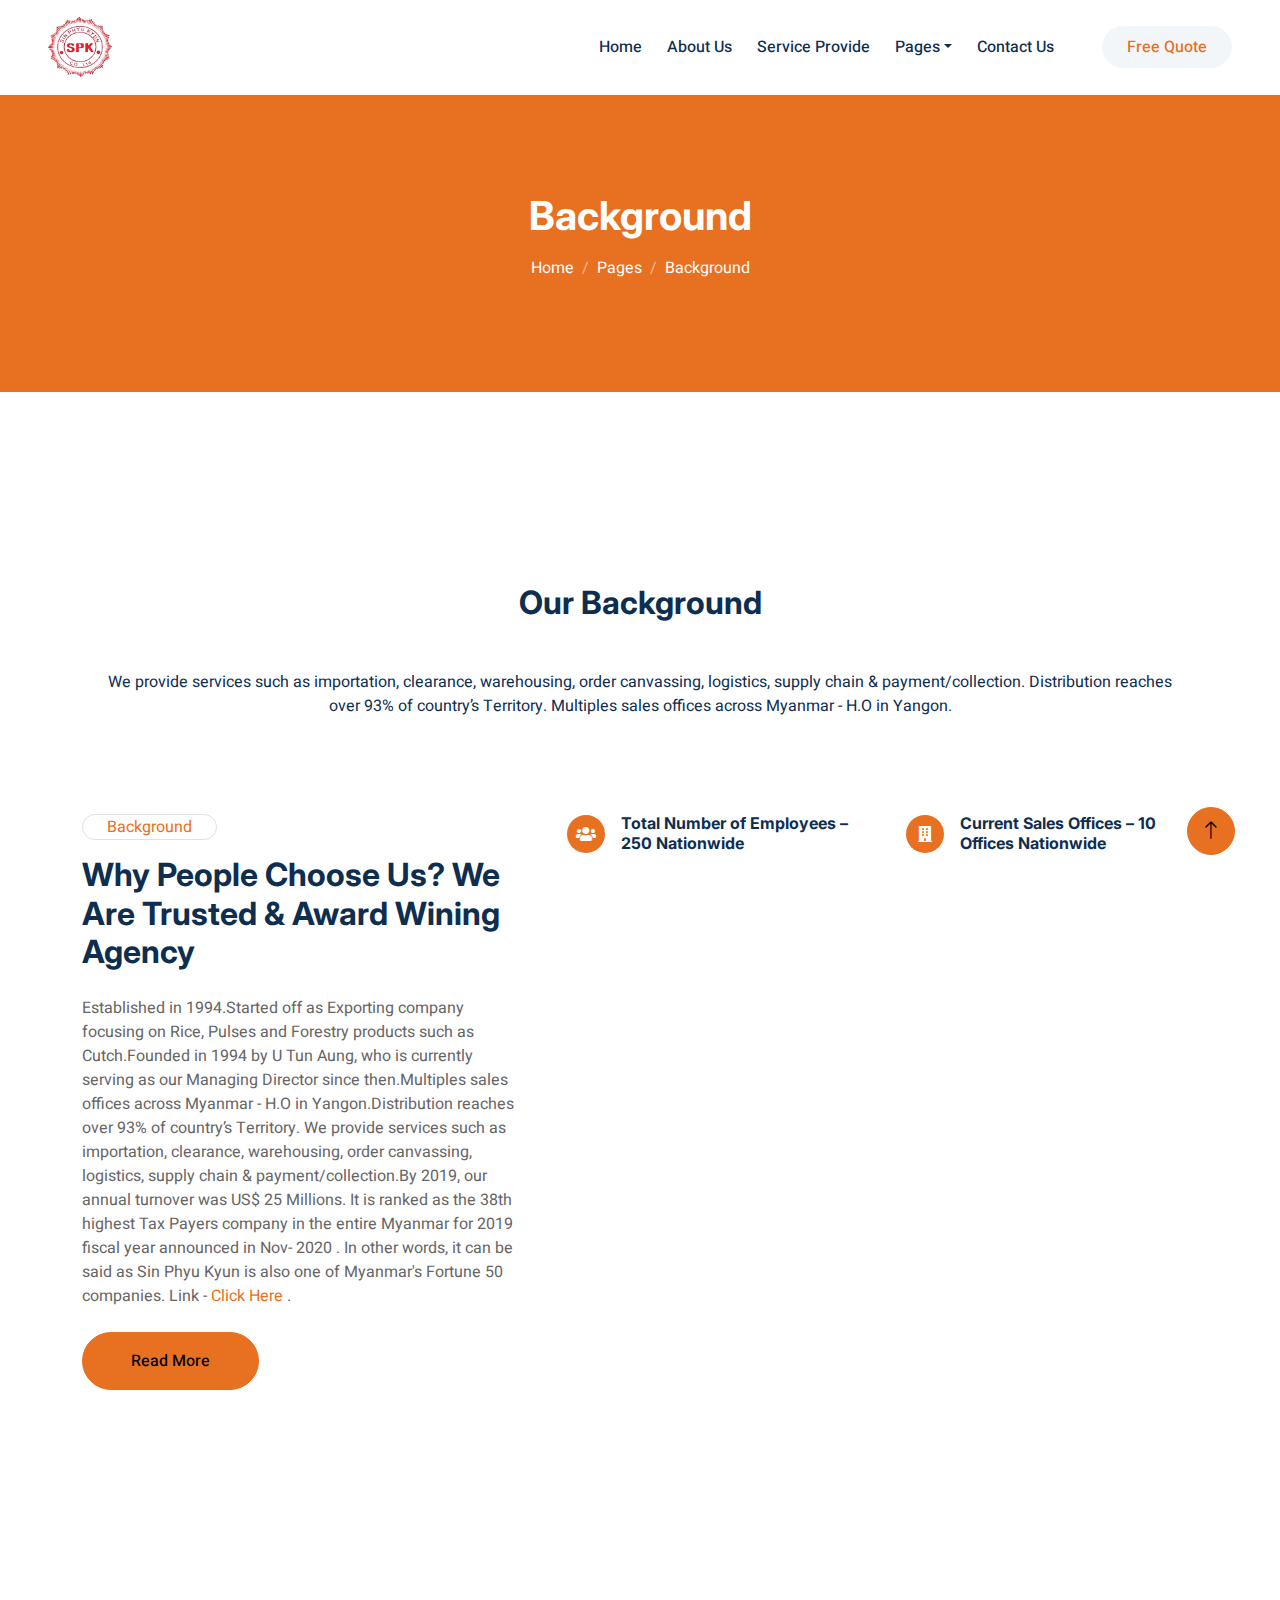
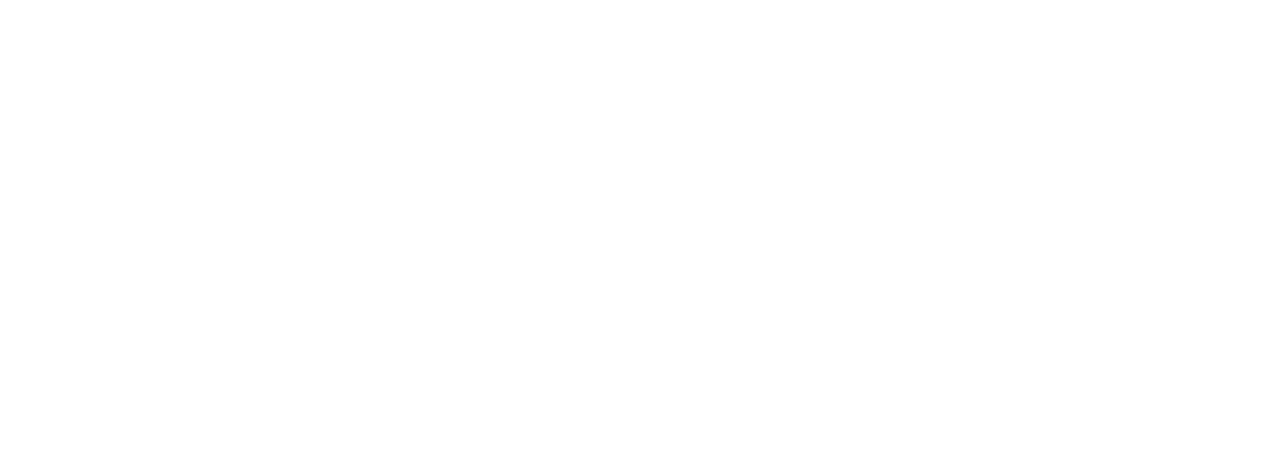
<file: feature.html>
<!DOCTYPE html>
<html lang="en">

<head>
    <meta charset="utf-8">
    <title>SinPhyuKyun</title>
    <meta content="width=device-width, initial-scale=1.0" name="viewport">
    <meta content="" name="keywords">
    <meta content="" name="description">

    <!-- Favicon -->
    <link href="img/favicon.ico" rel="icon">

    <!-- Google Web Fonts -->
    <link rel="preconnect" href="https://fonts.googleapis.com">
    <link rel="preconnect" href="https://fonts.gstatic.com" crossorigin>
    <link href="https://fonts.googleapis.com/css2?family=Heebo:wght@400;500;600&family=Inter:wght@700;800&display=swap" rel="stylesheet">

    <!-- Icon Font Stylesheet -->
    <link href="https://cdnjs.cloudflare.com/ajax/libs/font-awesome/5.10.0/css/all.min.css" rel="stylesheet">
    <link href="https://cdn.jsdelivr.net/npm/bootstrap-icons@1.4.1/font/bootstrap-icons.css" rel="stylesheet">

    <!-- Libraries Stylesheet -->
    <link href="lib/animate/animate.min.css" rel="stylesheet">
    <link href="lib/owlcarousel/assets/owl.carousel.min.css" rel="stylesheet">

    <!-- Customized Bootstrap Stylesheet -->
    <link href="css/bootstrap.min.css" rel="stylesheet">

    <!-- Template Stylesheet -->
    <link href="css/style.css" rel="stylesheet">
</head>

<body>
    <div class="container-xxl bg-white p-0">
        <!-- Spinner Start -->
        <div id="spinner" class="show bg-white position-fixed translate-middle w-100 vh-100 top-50 start-50 d-flex align-items-center justify-content-center">
            <div class="spinner-border text-primary" style="width: 3rem; height: 3rem;" role="status">
                <span class="sr-only">Loading...</span>
            </div>
        </div>
        <!-- Spinner End -->


        <!-- Navbar & Hero Start -->
        <div class="container-xxl position-relative p-0">
            <nav class="navbar navbar-expand-lg navbar-light px-4 px-lg-5 py-3 py-lg-0">
                <a href="index.html" class="navbar-brand p-0">
                    <img src="img/logo_red.ico" alt="">
                    <!-- <img src="img/logo.png" alt="Logo"> -->
                </a>
                <button class="navbar-toggler" type="button" data-bs-toggle="collapse" data-bs-target="#navbarCollapse">
                    <span class="fa fa-bars"></span>
                </button>
                <div class="collapse navbar-collapse" id="navbarCollapse">
                    <div class="navbar-nav ms-auto py-0">
                        <a href="index.html" class="nav-item nav-link">Home</a>
                        <a href="about.html" class="nav-item nav-link">About Us</a>
                        <a href="service.html" class="nav-item nav-link">Service Provide</a>
                        <div class="nav-item dropdown">
                            <a href="#" class="nav-link dropdown-toggle" data-bs-toggle="dropdown">Pages</a>
                            <div class="dropdown-menu m-0">
                                <a href="feature.html" class="dropdown-item active">Background Story</a>
                                <a href="quote.html" class="dropdown-item">Our Product</a>
                                <a href="team.html" class="dropdown-item">Our Team</a>
                                <a href="testimonial.html" class="dropdown-item">Achievements</a>
                                <a href="testimonial.html" class="dropdown-item">Partners</a>
                                <a href="404.html" class="dropdown-item">404 Page</a>
                            </div>
                        </div>
                        <a href="contact.html" class="nav-item nav-link">Contact Us</a>
                    </div>
                    <a href="" class="btn btn-light rounded-pill text-primary py-2 px-4 ms-lg-5">Free Quote</a>
                </div>
            </nav>

            <div class="container-xxl bg-primary page-header">
                <div class="container text-center">
                    <h1 class="text-white animated zoomIn mb-3">Background</h1>
                    <nav aria-label="breadcrumb">
                        <ol class="breadcrumb justify-content-center">
                            <li class="breadcrumb-item"><a class="text-white" href="#">Home</a></li>
                            <li class="breadcrumb-item"><a class="text-white" href="#">Pages</a></li>
                            <li class="breadcrumb-item text-white active" aria-current="page">Background</li>
                        </ol>
                    </nav>
                </div>
            </div>
        </div>
        <!-- Navbar & Hero End -->


        <!-- Background Start -->
        <div class="container-xxl py-6">
            <div class="container">
                <div class="mx-auto text-center wow fadeInUp" data-wow-delay="0.1s" style="max-width: 600px;">
                    <h2 class="mb-5">Our Background</h2>
                </div>
                <div class="container">
                    <p class="text-dark mx-auto text-center wow fadeInUp">We provide services such as importation, clearance, warehousing, order canvassing, logistics, supply chain & payment/collection. Distribution reaches over 93% of country’s Territory. Multiples sales offices across Myanmar - H.O in
                        Yangon.
                    </p>
                </div>
                <div class="row g-5 mt-5">
                    <div class="col-lg-5 wow fadeInUp" data-wow-delay="0.1s">
                        <div class="d-inline-block border rounded-pill text-primary px-4 mb-3">Background</div>
                        <h2 class="mb-4">Why People Choose Us? We Are Trusted & Award Wining Agency</h2>
                        <p>Established in 1994.Started off as Exporting company focusing on Rice, Pulses and Forestry products such as Cutch.Founded in 1994 by U Tun Aung, who is currently serving as our Managing Director since then.Multiples sales offices
                            across Myanmar - H.O in Yangon.Distribution reaches over 93% of country’s Territory. We provide services such as importation, clearance, warehousing, order canvassing, logistics, supply chain & payment/collection.By 2019, our
                            annual turnover was US$ 25 Millions. It is ranked as the 38th highest Tax Payers company in the entire Myanmar for 2019 fiscal year announced in Nov- 2020 . In other words, it can be said as Sin Phyu Kyun is also one of Myanmar's
                            Fortune 50 companies. Link - <a href="https://www.ird.gov.mm/my/page/588" target="blank">Click Here</a> .
                        </p>
                        <a class="btn btn-primary rounded-pill py-3 px-5 mt-2" href="">Read More</a>
                    </div>
                    <div class="col-lg-7">
                        <div class="row g-5">
                            <div class="col-6 wow fadeIn" data-wow-delay="0.1s">
                                <div class="d-flex align-items-center mb-3">
                                    <div class="flex-shrink-0 btn-square bg-primary rounded-circle me-3">
                                        <i class="fa fa-users text-white"></i>
                                    </div>
                                    <h6 class="mb-0">Total Number of Employees – 250 Nationwide </h6>
                                </div>
                            </div>
                            <div class="col-6 wow fadeIn" data-wow-delay="0.2s">
                                <div class="d-flex align-items-center mb-3">
                                    <div class="flex-shrink-0 btn-square bg-primary rounded-circle me-3">
                                        <i class="fa fa-building text-white"></i>
                                    </div>
                                    <h6 class="mb-0">Current Sales Offices – 10 Offices Nationwide</h6>
                                </div>
                            </div>
                            <div class="col-6 wow fadeIn" data-wow-delay="0.3s">
                                <div class="d-flex align-items-center mb-3">
                                    <div class="flex-shrink-0 btn-square bg-primary rounded-circle me-3">
                                        <i class="fa fa-briefcase text-white"></i>
                                    </div>
                                    <h6 class="mb-0">Total Departments – 10 operating departments</h6>
                                </div>
                            </div>
                            <div class="col-6 wow fadeIn" data-wow-delay="0.4s">
                                <div class="d-flex align-items-center mb-3">
                                    <div class="flex-shrink-0 btn-square bg-primary rounded-circle me-3">
                                        <i class="fa fa-handshake text-white"></i>
                                    </div>
                                    <h6 class="mb-0">Current Principles & Partners – 7 <br> ( Blue Cross, Mankind Pharma ,Macleods, Aurbindo Pharma ,Real Value Theraphy, Abc Int’ Co Ltd, Zen Lifescience)</h6>
                                </div>
                            </div>
                            <div class="col-6 wow fadeIn" data-wow-delay="0.5s">
                                <div class="d-flex align-items-center mb-3">
                                    <div class="flex-shrink-0 btn-square bg-primary rounded-circle me-3">
                                        <i class="fa fa-dollar-sign text-white"></i>
                                    </div>
                                    <h6 class="mb-0">Revenue - US$25.5 Million (2018-19) </h6>
                                </div>
                            </div>
                            <div class="col-6 wow fadeIn" data-wow-delay="0.6s">
                                <div class="d-flex align-items-center mb-3">
                                    <div class="flex-shrink-0 btn-square bg-primary rounded-circle me-3">
                                        <i class="fa fa-user-tie text-white"></i>
                                    </div>
                                    <h6 class="mb-0">Founder – U Tun Aung (Current MD)</h6>
                                </div>
                            </div>
                        </div>
                    </div>
                </div>
            </div>
        </div>
        <!-- Background End -->

        <!-- Footer Start -->
        <div class="container-fluid bg-dark text-light footer pt-5 wow fadeIn" data-wow-delay="0.1s" style="margin-top: 6rem;">
            <div class="container py-5">
                <div class="row g-5">
                    <div class="col-md-6 col-lg-3">
                        <h5 class="text-white mb-4">Get In Touch</h5>
                        <p><i class="fa fa-map-marker-alt me-3"></i>123 Street, New York, USA</p>
                        <p><i class="fa fa-phone-alt me-3"></i>+012 345 67890</p>
                        <p><i class="fa fa-envelope me-3"></i>info@example.com</p>
                        <div class="d-flex pt-2">
                            <a class="btn btn-outline-light btn-social" href=""><i class="fab fa-twitter"></i></a>
                            <a class="btn btn-outline-light btn-social" href=""><i class="fab fa-facebook-f"></i></a>
                            <a class="btn btn-outline-light btn-social" href=""><i class="fab fa-youtube"></i></a>
                            <a class="btn btn-outline-light btn-social" href=""><i class="fab fa-instagram"></i></a>
                            <a class="btn btn-outline-light btn-social" href=""><i class="fab fa-linkedin-in"></i></a>
                        </div>
                    </div>
                    <div class="col-md-6 col-lg-3">
                        <h5 class="text-white mb-4">Quick Link</h5>
                        <a class="btn btn-link" href="">About Us</a>
                        <a class="btn btn-link" href="">Contact Us</a>
                        <a class="btn btn-link" href="">Privacy Policy</a>
                        <a class="btn btn-link" href="">Terms & Condition</a>
                        <a class="btn btn-link" href="">Career</a>
                    </div>
                    <div class="col-md-6 col-lg-3">
                        <h5 class="text-white mb-4">Popular Link</h5>
                        <a class="btn btn-link" href="">About Us</a>
                        <a class="btn btn-link" href="">Contact Us</a>
                        <a class="btn btn-link" href="">Privacy Policy</a>
                        <a class="btn btn-link" href="">Terms & Condition</a>
                        <a class="btn btn-link" href="">Career</a>
                    </div>
                    <div class="col-md-6 col-lg-3">
                        <h5 class="text-white mb-4">Newsletter</h5>
                        <p>Lorem ipsum dolor sit amet elit. Phasellus nec pretium mi. Curabitur facilisis ornare velit non vulpu</p>
                        <div class="position-relative w-100 mt-3">
                            <input class="form-control border-0 rounded-pill w-100 ps-4 pe-5" type="text" placeholder="Your Email" style="height: 48px;">
                            <button type="button" class="btn shadow-none position-absolute top-0 end-0 mt-1 me-2"><i class="fa fa-paper-plane text-primary fs-4"></i></button>
                        </div>
                    </div>
                </div>
            </div>
            <div class="container">
                <div class="copyright">
                    <div class="row">
                        <div class="col-md-6 text-center text-md-start mb-3 mb-md-0">
                            &copy; <a class="border-bottom" href="#">Your Site Name</a>, All Right Reserved.

                            <!--/*** This template is free as long as you keep the footer author’s credit link/attribution link/backlink. If you'd like to use the template without the footer author’s credit link/attribution link/backlink, you can purchase the Credit Removal License from "https://htmlcodex.com/credit-removal". Thank you for your support. ***/-->
                            Designed By <a class="border-bottom" href="https://htmlcodex.com">HTML Codex</a>
                            <br>Distributed By: <a class="border-bottom" href="https://themewagon.com" target="_blank">ThemeWagon</a>
                        </div>
                        <div class="col-md-6 text-center text-md-end">
                            <div class="footer-menu">
                                <a href="">Home</a>
                                <a href="">Cookies</a>
                                <a href="">Help</a>
                                <a href="">FQAs</a>
                            </div>
                        </div>
                    </div>
                </div>
            </div>
        </div>
        <!-- Footer End -->


        <!-- Back to Top -->
        <a href="#" class="btn btn-lg btn-primary btn-lg-square back-to-top"><i class="bi bi-arrow-up"></i></a>
    </div>

    <!-- JavaScript Libraries -->
    <script src="https://code.jquery.com/jquery-3.4.1.min.js"></script>
    <script src="https://cdn.jsdelivr.net/npm/bootstrap@5.0.0/dist/js/bootstrap.bundle.min.js"></script>
    <script src="lib/wow/wow.min.js"></script>
    <script src="lib/easing/easing.min.js"></script>
    <script src="lib/waypoints/waypoints.min.js"></script>
    <script src="lib/owlcarousel/owl.carousel.min.js"></script>

    <!-- Template Javascript -->
    <script src="js/main.js"></script>
</body>

</html>
</file>
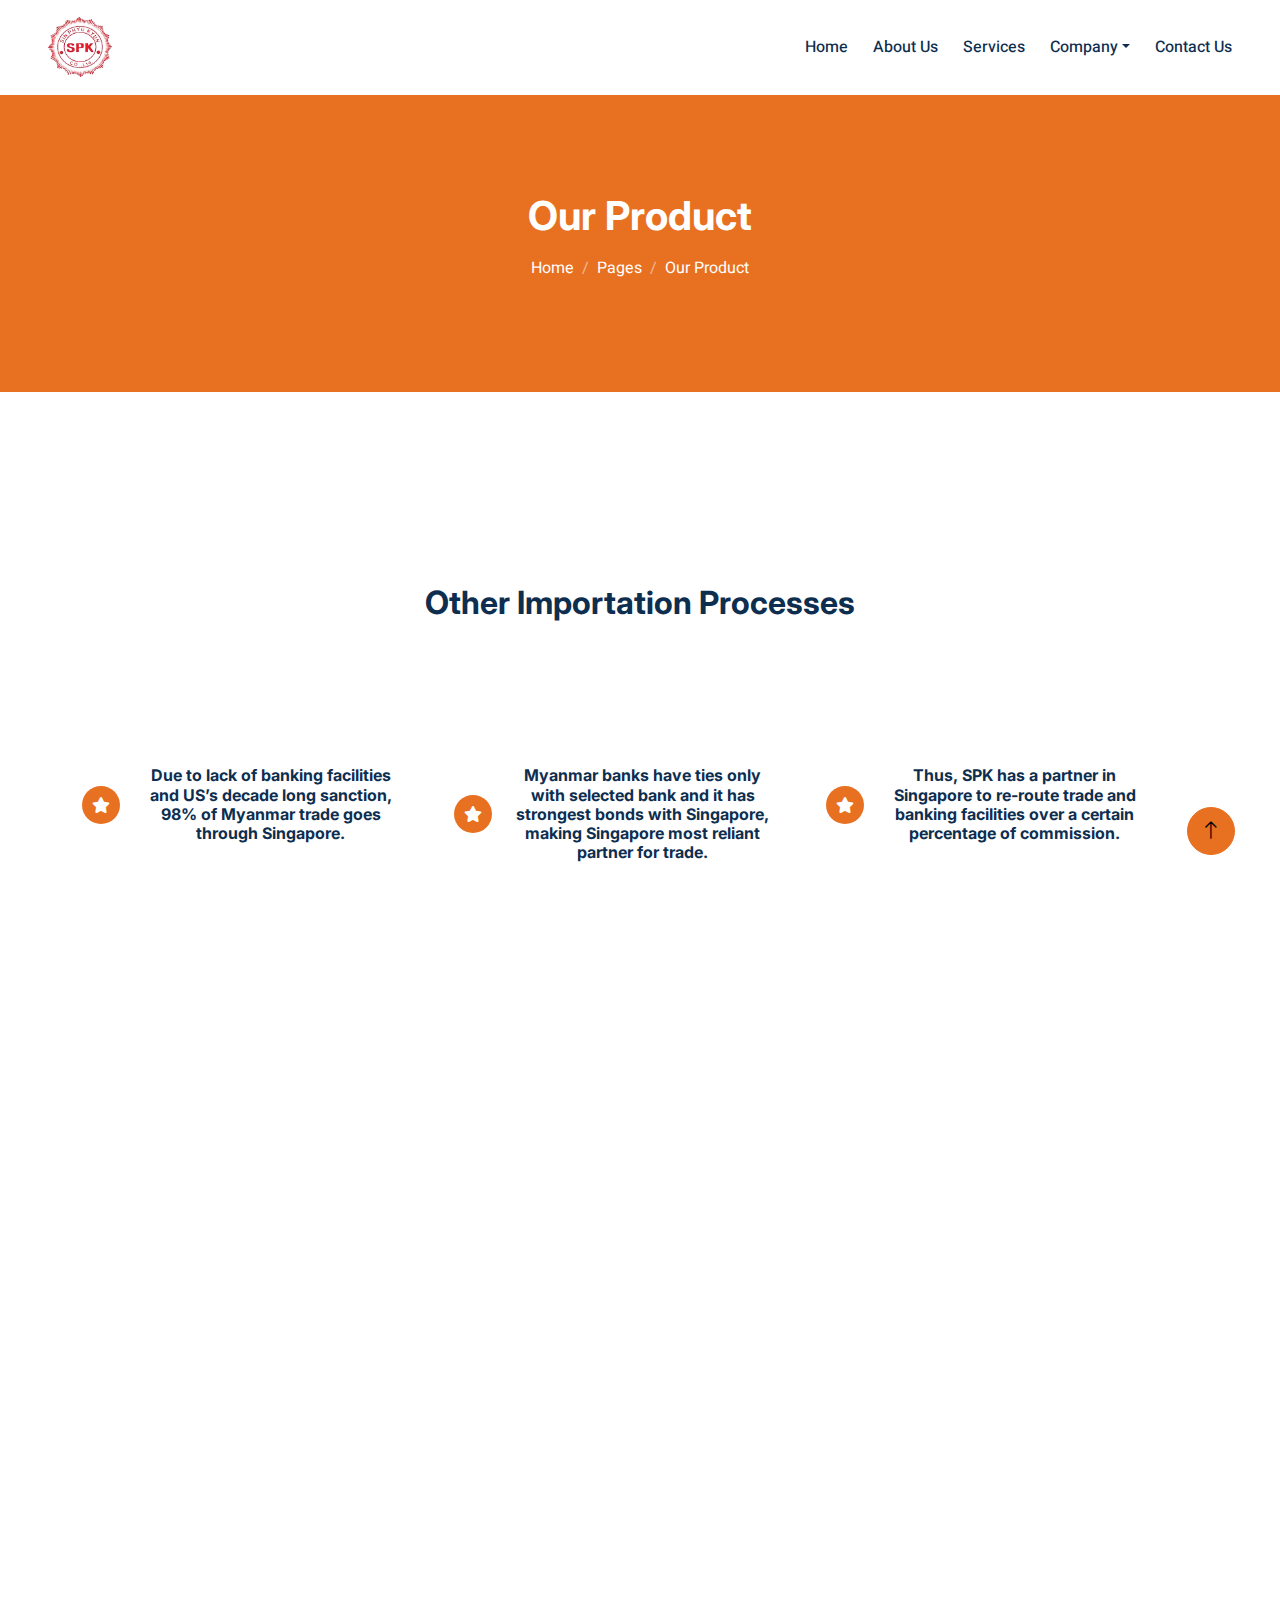
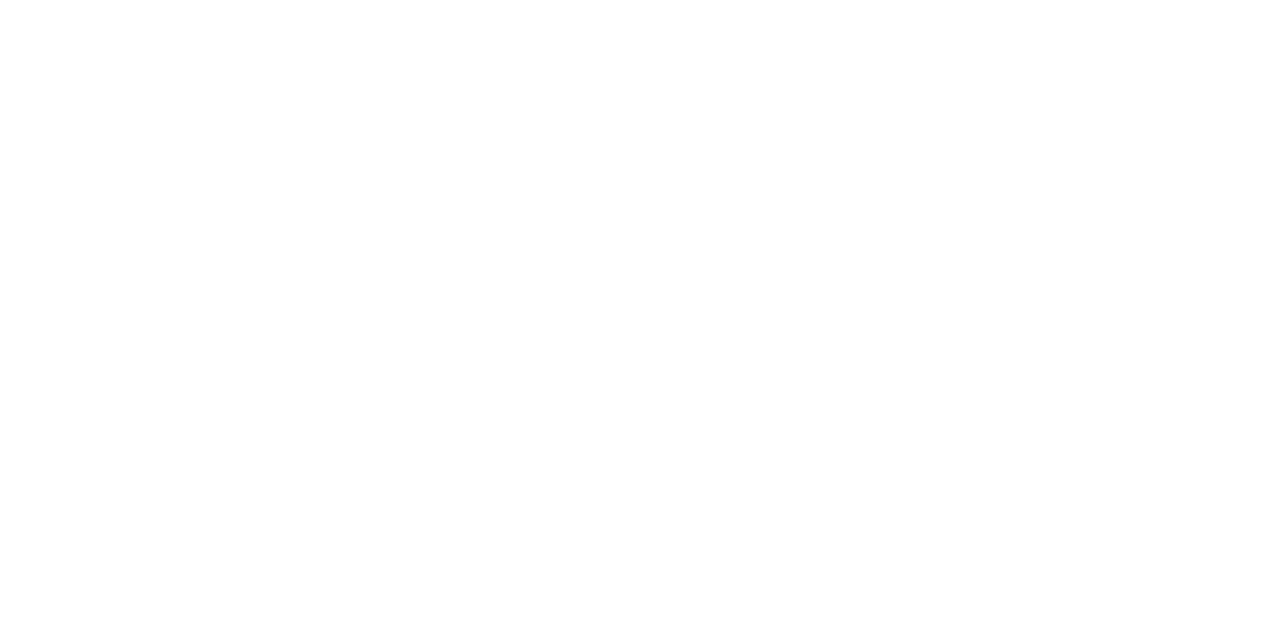
<file: product.html>
<!DOCTYPE html>
<html lang="en">

<head>
    <meta charset="utf-8">
    <title>SinPhyuKyun</title>
    <meta content="width=device-width, initial-scale=1.0" name="viewport">
    <meta content="" name="keywords">
    <meta content="" name="description">

    <!-- Favicon -->
    <link href="img/favicon.ico" rel="icon">

    <!-- Google Web Fonts -->
    <link rel="preconnect" href="https://fonts.googleapis.com">
    <link rel="preconnect" href="https://fonts.gstatic.com" crossorigin>
    <link href="https://fonts.googleapis.com/css2?family=Heebo:wght@400;500;600&family=Inter:wght@700;800&display=swap" rel="stylesheet">

    <!-- Icon Font Stylesheet -->
    <link href="https://cdnjs.cloudflare.com/ajax/libs/font-awesome/5.10.0/css/all.min.css" rel="stylesheet">
    <link href="https://cdn.jsdelivr.net/npm/bootstrap-icons@1.4.1/font/bootstrap-icons.css" rel="stylesheet">

    <!-- Libraries Stylesheet -->
    <link href="lib/animate/animate.min.css" rel="stylesheet">
    <link href="lib/owlcarousel/assets/owl.carousel.min.css" rel="stylesheet">

    <!-- Customized Bootstrap Stylesheet -->
    <link href="css/bootstrap.min.css" rel="stylesheet">

    <!-- Template Stylesheet -->
    <link href="css/style.css" rel="stylesheet">
</head>

<body>
    <div class="container-xxl bg-white p-0">
        <!-- Spinner Start -->
        <div id="spinner" class="show bg-white position-fixed translate-middle w-100 vh-100 top-50 start-50 d-flex align-items-center justify-content-center">
            <div class="spinner-border text-primary" style="width: 3rem; height: 3rem;" role="status">
                <span class="sr-only">Loading...</span>
            </div>
        </div>
        <!-- Spinner End -->


        <!-- Navbar & Hero Start -->
        <div class="container-xxl position-relative p-0">
            <nav class="navbar navbar-expand-lg navbar-light px-4 px-lg-5 py-3 py-lg-0">
                <a href="index.html" class="navbar-brand p-0">
                    <img src="img/logo_red.ico" alt="">
                    <!-- <img src="img/logo.png" alt="Logo"> -->
                </a>
                <button class="navbar-toggler" type="button" data-bs-toggle="collapse" data-bs-target="#navbarCollapse">
                    <span class="fa fa-bars"></span>
                </button>
                <div class="collapse navbar-collapse" id="navbarCollapse">
                    <div class="navbar-nav ms-auto py-0">
                        <a href="index.html" class="nav-item nav-link">Home</a>
                        <a href="about.html" class="nav-item nav-link">About Us</a>
                        <a href="service.html" class="nav-item nav-link">Services</a>
                        <div class="nav-item dropdown">
                            <a href="#" class="nav-link dropdown-toggle" data-bs-toggle="dropdown">Company</a>
                            <div class="dropdown-menu m-0">
                                <a href="background.html" class="dropdown-item">Background Story</a>
                                <a href="product.html" class="dropdown-item active">Our Product</a>
                                <a href="team.html" class="dropdown-item">Our Team</a>
                                <a href="achievement.html" class="dropdown-item">Achievements</a>
                                <!-- <a href="testimonial.html" class="dropdown-item">Partners</a> -->
                                <!-- <a href="404.html" class="dropdown-item">404 Page</a> -->
                            </div>
                        </div>
                        <a href="contact.html" class="nav-item nav-link">Contact Us</a>
                    </div>
                    <!-- <a href="" class="btn btn-light rounded-pill text-primary py-2 px-4 ms-lg-5">Free Quote</a> -->
                </div>
            </nav>

            <div class="container-xxl bg-primary page-header">
                <div class="container text-center">
                    <h1 class="text-white animated zoomIn mb-3">Our Product</h1>
                    <nav aria-label="breadcrumb">
                        <ol class="breadcrumb justify-content-center">
                            <li class="breadcrumb-item"><a class="text-white" href="#">Home</a></li>
                            <li class="breadcrumb-item"><a class="text-white" href="#">Pages</a></li>
                            <li class="breadcrumb-item text-white active" aria-current="page">Our Product</li>
                        </ol>
                    </nav>
                </div>
            </div>
        </div>
        <!-- Navbar & Hero End -->


        <!-- Quote Start -->
        <!-- <div class="container-xxl py-6">
            <div class="container">
                <div class="mx-auto text-center wow fadeInUp" data-wow-delay="0.1s" style="max-width: 600px;">
                    <div class="d-inline-block border rounded-pill text-primary px-4 mb-3">Free Quote</div>
                    <h2 class="mb-5">Request A Free Quote</h2>
                </div>
                <div class="row justify-content-center">
                    <div class="col-lg-7 wow fadeInUp" data-wow-delay="0.3s">
                        <form>
                            <div class="row g-3">
                                <div class="col-md-6">
                                    <div class="form-floating">
                                        <input type="text" class="form-control" id="name" placeholder="Your Name">
                                        <label for="name">Your Name</label>
                                    </div>
                                </div>
                                <div class="col-md-6">
                                    <div class="form-floating">
                                        <input type="email" class="form-control" id="email" placeholder="Your Email">
                                        <label for="email">Your Email</label>
                                    </div>
                                </div>
                                <div class="col-12">
                                    <div class="form-floating">
                                        <select class="form-select" id="floatingSelect" aria-label="Financial Consultancy">
                                            <option selected="">Financial Consultancy</option>
                                            <option value="1">Strategy Consultancy</option>
                                            <option value="2">Tax Consultancy</option>
                                        </select>
                                        <label for="floatingSelect">Select A Service</label>
                                    </div>
                                </div>
                                <div class="col-12">
                                    <div class="form-floating">
                                        <textarea class="form-control" placeholder="Leave a message here" id="message" style="height: 150px"></textarea>
                                        <label for="message">Comments</label>
                                    </div>
                                </div>
                                <div class="col-12">
                                    <button class="btn btn-primary w-100 py-3" type="submit">Request Quote</button>
                                </div>
                            </div>
                        </form>
                    </div>
                </div>
            </div>
        </div> -->
        <!-- Quote End -->


        <!-- Other Importation Processes start -->
        <div class="container-xxl py-6">
            <div class="container">
                <div class="mx-auto text-center wow fadeInUp" data-wow-delay="0.1s" style="max-width: 600px;">
                    <h2 class="mb-5">Other Importation Processes</h2>
                </div>
                <div class="row g-5 mt-5">
                    <div class="row g-5">
                        <div class="col-lg-4 col-md-6 wow fadeIn text-center" data-wow-delay="0.2s">
                            <div class="d-flex align-items-center mb-3">
                                <div class="flex-shrink-0 btn-square bg-primary rounded-circle me-3">
                                    <i class="fa fa-star text-white"></i>
                                </div>
                                <h6 class="mb-0">Due to lack of banking facilities and US’s decade long sanction, 98% of Myanmar trade goes through Singapore.</h6>
                            </div>
                        </div>
                        <div class="col-lg-4 col-md-6 wow fadeIn text-center" data-wow-delay="0.3s">
                            <div class="d-flex align-items-center mb-3">
                                <div class="flex-shrink-0 btn-square bg-primary rounded-circle me-3">
                                    <i class="fa fa-star text-white"></i>
                                </div>
                                <h6 class="mb-0">Myanmar banks have ties only with selected bank and it has strongest bonds with Singapore, making Singapore most reliant partner for trade.</h6>
                            </div>
                        </div>
                        <div class="col-lg-4 col-md-6 wow fadeIn text-center" data-wow-delay="0.4s">
                            <div class="d-flex align-items-center mb-3">
                                <div class="flex-shrink-0 btn-square bg-primary rounded-circle me-3">
                                    <i class="fa fa-star text-white"></i>
                                </div>
                                <h6 class="mb-0">Thus, SPK has a partner in Singapore to re-route trade and banking facilities over a certain percentage of commission.</h6>
                            </div>
                        </div>
                        <div class="col-lg-4 col-md-6 wow fadeIn text-center" data-wow-delay="0.5s">
                            <div class="d-flex align-items-center mb-3">
                                <div class="flex-shrink-0 btn-square bg-primary rounded-circle me-3">
                                    <i class="fa fa-star text-white"></i>
                                </div>
                                <h6 class="mb-0">If importation are to done, re-routing instructions regarding Principal’s invoice are to be sent to our partnered company in Singapore</h6>
                            </div>
                        </div>
                        <div class="col-lg-4 col-md-6 wow fadeIn text-center" data-wow-delay="0.6s">
                            <div class="d-flex align-items-center mb-3">
                                <div class="flex-shrink-0 btn-square bg-primary rounded-circle me-3">
                                    <i class="fa fa-star text-white"></i>
                                </div>
                                <h6 class="mb-0">D/A method is used to trade between Singapore and Myanmar since the volume of payment and trading goods are big enough of not worth any discrepancies related risk.</h6>
                            </div>
                        </div>
                    </div>
                </div>
            </div>
        </div>
        <!-- Other Importation Processes end -->

        <!-- warehouse unit start -->
        <div class="container-xxl py-6">
            <div class="container">
                <div class="mx-auto text-center wow fadeInUp" data-wow-delay="0.1s" style="max-width: 600px;">
                    <h2 class="mb-5">Warehouse Units</h2>
                </div>
                <div class="row g-5 mt-5">
                    <div class="row g-5">
                        <div class="col-lg-4 col-md-6 wow fadeIn text-center" data-wow-delay="0.2s">
                            <div class="d-flex align-items-center mb-3">
                                <div class="flex-shrink-0 btn-square bg-primary rounded-circle me-3">
                                    <i class="fa fa-star text-white"></i>
                                </div>
                                <h6 class="mb-0">2 Main Central Warehousing units South Dagon TS,Yangon : Temp Controlled – Temp: Below @ 25 Degree Celsius</h6>
                            </div>
                        </div>
                        <div class="col-lg-4 col-md-6 wow fadeIn text-center" data-wow-delay="0.3s">
                            <div class="d-flex align-items-center mb-3">
                                <div class="flex-shrink-0 btn-square bg-primary rounded-circle me-3">
                                    <i class="fa fa-star text-white"></i>
                                </div>
                                <h6 class="mb-0">Warehouse 1: around 15000 square-feet.(With Cold Chain Facility – Temp Controlled @ 2-8 Degrees Celsius).</h6>
                            </div>
                        </div>
                        <div class="col-lg-4 col-md-6 wow fadeIn text-center" data-wow-delay="0.4s">
                            <div class="d-flex align-items-center mb-3">
                                <div class="flex-shrink-0 btn-square bg-primary rounded-circle me-3">
                                    <i class="fa fa-star text-white"></i>
                                </div>
                                <h6 class="mb-0">Warehouse 2: Nearly 5500 square-feet.</h6>
                            </div>
                        </div>
                        <div class="col-lg-4 col-md-6 wow fadeIn text-center" data-wow-delay="0.5s">
                            <div class="d-flex align-items-center mb-3">
                                <div class="flex-shrink-0 btn-square bg-primary rounded-circle me-3">
                                    <i class="fa fa-star text-white"></i>
                                </div>
                                <h6 class="mb-0">Central Warehousing Future expandable consisting with extra land plots.</h6>
                            </div>
                        </div>
                        <div class="col-lg-4 col-md-6 wow fadeIn text-center" data-wow-delay="0.6s">
                            <div class="d-flex align-items-center mb-3">
                                <div class="flex-shrink-0 btn-square bg-primary rounded-circle me-3">
                                    <i class="fa fa-star text-white"></i>
                                </div>
                                <h6 class="mb-0">Each Branch office are attached it’s own storage facilities in existing 9 sale Branch offices with proper storage.(9 Storages @ Branches with temp controlled.</h6>
                            </div>
                        </div>
                    </div>
                </div>
            </div>
        </div>
        <!-- warehouse unit end -->


        <!-- Footer Start -->
        <div class="container-fluid bg-dark text-light footer pt-5 wow fadeIn " data-wow-delay="0.1s " style="margin-top: 6rem; ">
            <div class="container py-5 ">
                <div class="row g-5 ">
                    <div class="col-md-6 col-lg-4 ">
                        <h5 class="text-white mb-4 ">Address</h5>
                        <p><i class="fa fa-map-marker-alt me-3 "></i>Rm. 1003, 10 th floor, Olympic Tower, Bo Aung Kyaw Rd, Kyauktada Ts, • Yangon CBD-11163</p>
                    </div>
                    <div class="col-md-6 col-lg-5 ">
                        <a href="contact.html">
                            <h5 class="text-white mb-4 ">Contact</h5>
                        </a>
                        <p><i class="fa fa-phone-alt me-3 "></i>+959450059885 | +959977116891</p>
                        <p><i class="fa fa-envelope me-3 "></i>info@sinphyukyun.com</p>
                    </div>
                    <div class="col-md-6 col-lg-3 ">
                        <h5 class="text-white mb-4 ">Newsletter</h5>
                        <!-- <p>Lorem ipsum dolor sit amet elit. Phasellus nec pretium mi. Curabitur facilisis ornare velit non vulpu</p> -->
                        <div class="position-relative w-100 mt-3 ">
                            <input class="form-control border-0 rounded-pill w-100 ps-4 pe-5 " type="text " placeholder="Your Email " style="height: 48px; ">
                            <button type="button " class="btn shadow-none position-absolute top-0 end-0 mt-1 me-2 "><i class="fa fa-paper-plane text-primary fs-4 "></i></button>
                            <div class="d-flex pt-2 ">
                                <a class="btn btn-outline-light btn-social " href=" "><i class="fab fa-twitter "></i></a>
                                <a class="btn btn-outline-light btn-social " href=" "><i class="fab fa-facebook-f "></i></a>
                                <a class="btn btn-outline-light btn-social " href=" "><i class="fab fa-youtube "></i></a>
                                <a class="btn btn-outline-light btn-social " href=" "><i class="fab fa-instagram "></i></a>
                                <a class="btn btn-outline-light btn-social " href=" "><i class="fab fa-linkedin-in "></i></a>
                            </div>
                        </div>
                    </div>
                </div>
            </div>
            <div class="container ">
                <div class="copyright ">
                    <div class="row ">
                        <div class="col-md-6 text-center text-md-start mb-3 mb-md-0 ">
                            &copy; <a class="border-bottom " href="#
                    ">Sin Phyu Kyun</a>, All Right Reserved.

                            <!--/*** This template is free as long as you keep the footer author’s credit link/attribution link/backlink. If you'd like to use the template without the footer author’s credit link/attribution link/backlink, you can purchase the Credit Removal License from "https://htmlcodex.com/credit-removal ". Thank you for your support. ***/-->
                            <!-- Designed By <a class="border-bottom " href="https://htmlcodex.com ">HTML Codex</a>Distributed By: <a class="border-bottom " href="https://themewagon.com " target="_blank ">ThemeWagon</a> -->
                        </div>
                    </div>
                </div>
            </div>
        </div>
        <!-- Footer End -->


        <!-- Back to Top -->
        <a href="#" class="btn btn-lg btn-primary btn-lg-square back-to-top"><i class="bi bi-arrow-up"></i></a>
    </div>

    <!-- JavaScript Libraries -->
    <script src="https://code.jquery.com/jquery-3.4.1.min.js"></script>
    <script src="https://cdn.jsdelivr.net/npm/bootstrap@5.0.0/dist/js/bootstrap.bundle.min.js"></script>
    <script src="lib/wow/wow.min.js"></script>
    <script src="lib/easing/easing.min.js"></script>
    <script src="lib/waypoints/waypoints.min.js"></script>
    <script src="lib/owlcarousel/owl.carousel.min.js"></script>

    <!-- Template Javascript -->
    <script src="js/main.js"></script>
</body>

</html>
</file>
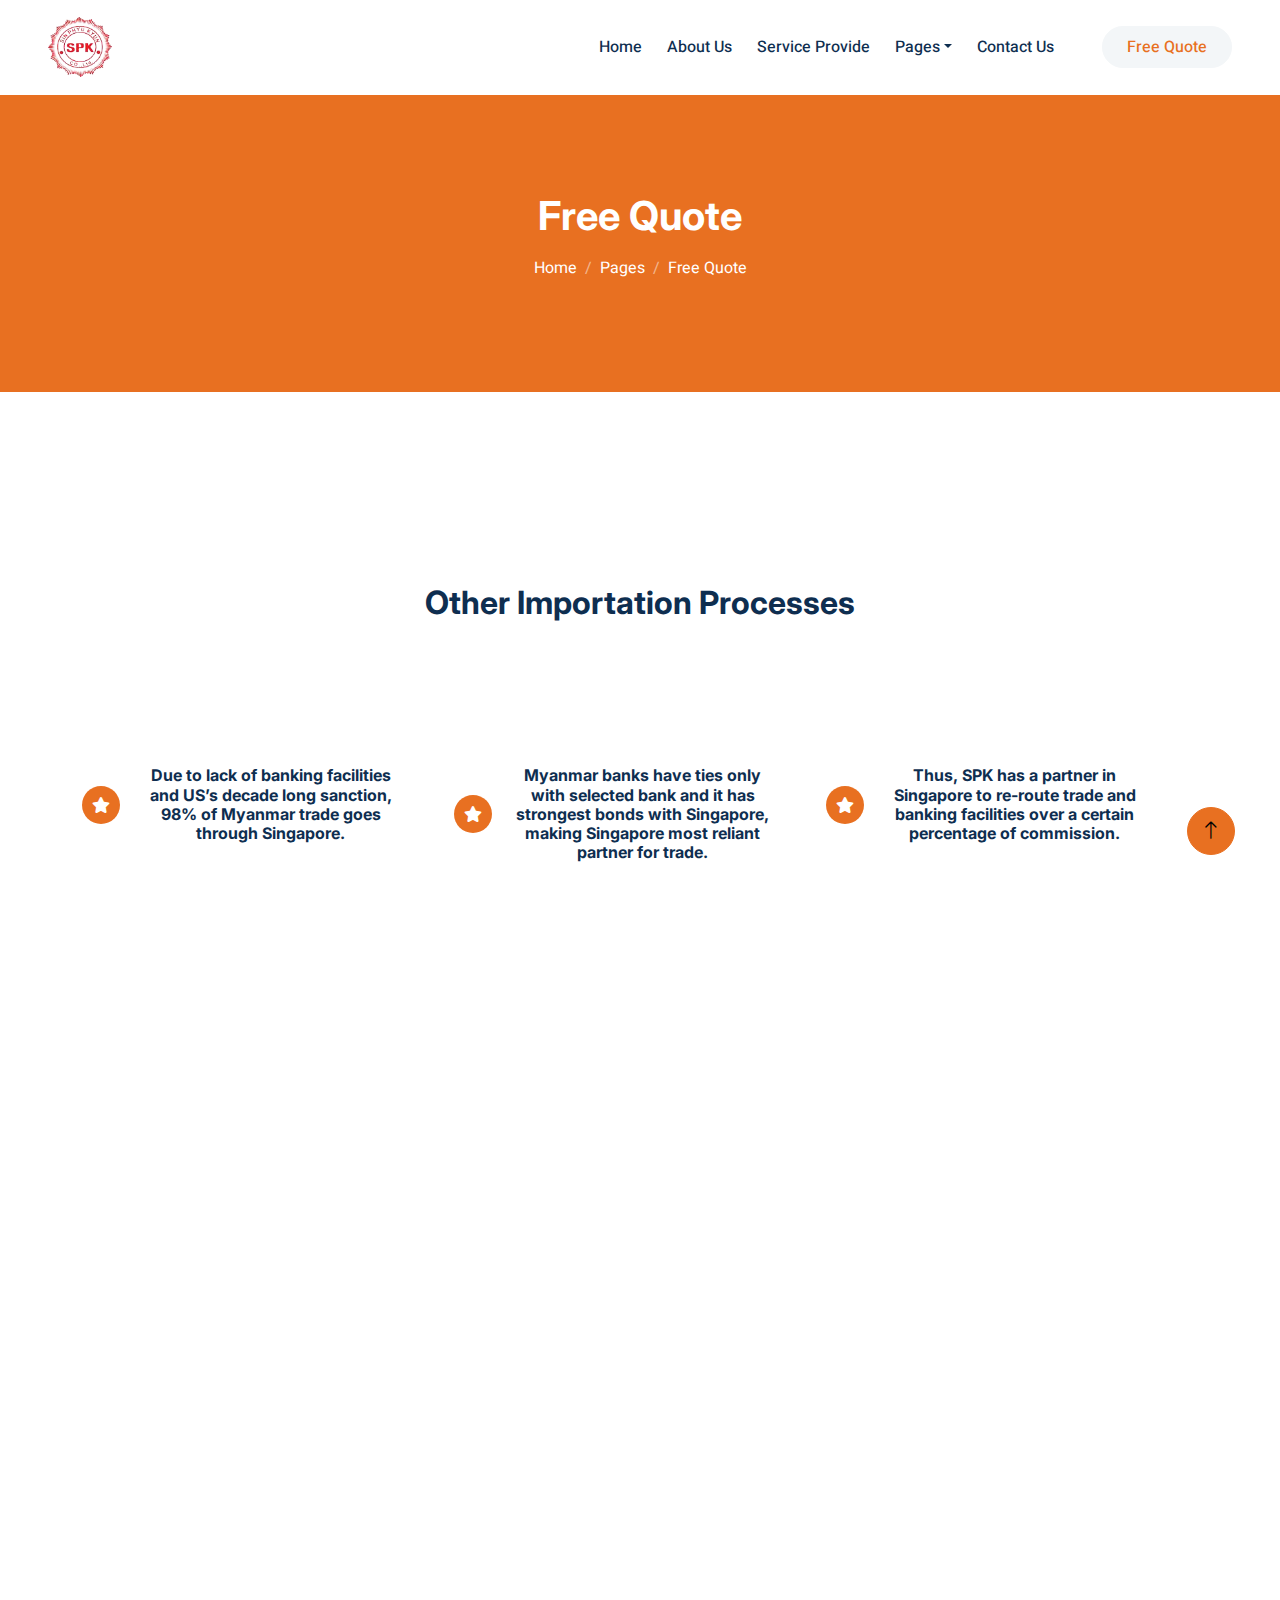
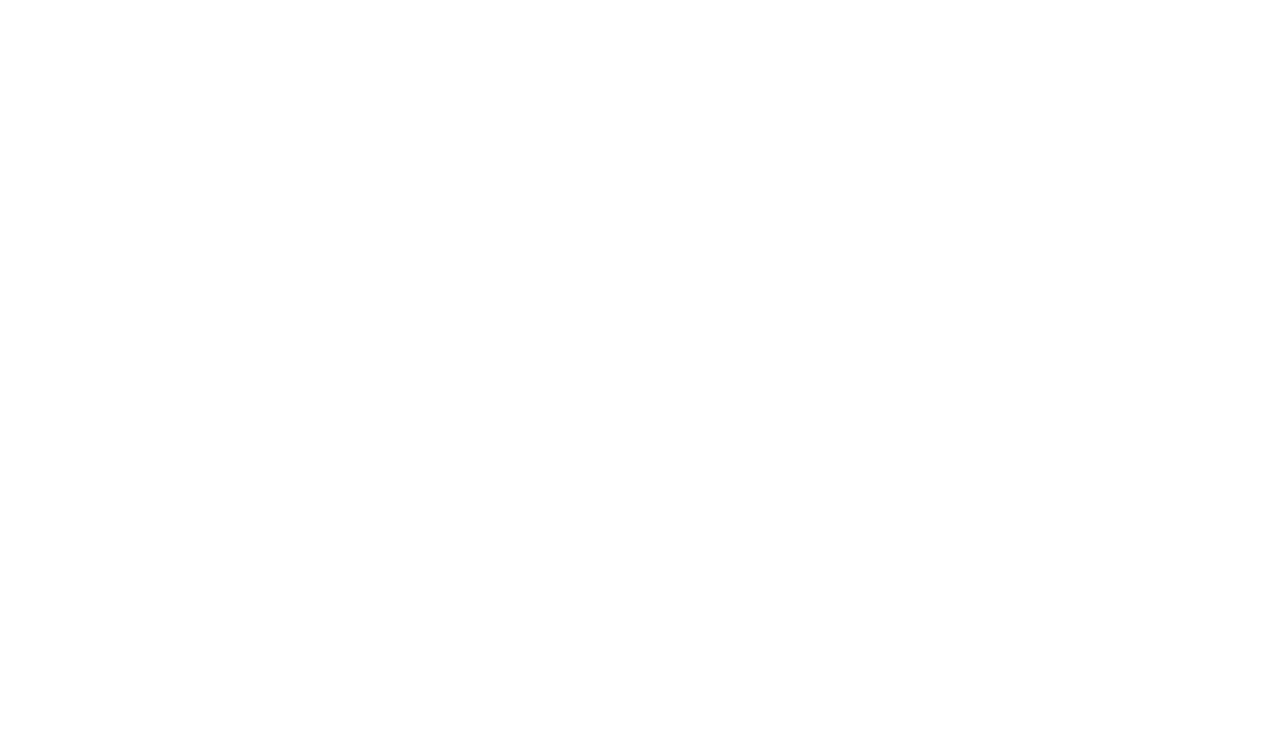
<file: quote.html>
<!DOCTYPE html>
<html lang="en">

<head>
    <meta charset="utf-8">
    <title>SinPhyuKyun</title>
    <meta content="width=device-width, initial-scale=1.0" name="viewport">
    <meta content="" name="keywords">
    <meta content="" name="description">

    <!-- Favicon -->
    <link href="img/favicon.ico" rel="icon">

    <!-- Google Web Fonts -->
    <link rel="preconnect" href="https://fonts.googleapis.com">
    <link rel="preconnect" href="https://fonts.gstatic.com" crossorigin>
    <link href="https://fonts.googleapis.com/css2?family=Heebo:wght@400;500;600&family=Inter:wght@700;800&display=swap" rel="stylesheet">

    <!-- Icon Font Stylesheet -->
    <link href="https://cdnjs.cloudflare.com/ajax/libs/font-awesome/5.10.0/css/all.min.css" rel="stylesheet">
    <link href="https://cdn.jsdelivr.net/npm/bootstrap-icons@1.4.1/font/bootstrap-icons.css" rel="stylesheet">

    <!-- Libraries Stylesheet -->
    <link href="lib/animate/animate.min.css" rel="stylesheet">
    <link href="lib/owlcarousel/assets/owl.carousel.min.css" rel="stylesheet">

    <!-- Customized Bootstrap Stylesheet -->
    <link href="css/bootstrap.min.css" rel="stylesheet">

    <!-- Template Stylesheet -->
    <link href="css/style.css" rel="stylesheet">
</head>

<body>
    <div class="container-xxl bg-white p-0">
        <!-- Spinner Start -->
        <div id="spinner" class="show bg-white position-fixed translate-middle w-100 vh-100 top-50 start-50 d-flex align-items-center justify-content-center">
            <div class="spinner-border text-primary" style="width: 3rem; height: 3rem;" role="status">
                <span class="sr-only">Loading...</span>
            </div>
        </div>
        <!-- Spinner End -->


        <!-- Navbar & Hero Start -->
        <div class="container-xxl position-relative p-0">
            <nav class="navbar navbar-expand-lg navbar-light px-4 px-lg-5 py-3 py-lg-0">
                <a href="index.html" class="navbar-brand p-0">
                    <img src="img/logo_red.ico" alt="">
                    <!-- <img src="img/logo.png" alt="Logo"> -->
                </a>
                <button class="navbar-toggler" type="button" data-bs-toggle="collapse" data-bs-target="#navbarCollapse">
                    <span class="fa fa-bars"></span>
                </button>
                <div class="collapse navbar-collapse" id="navbarCollapse">
                    <div class="navbar-nav ms-auto py-0">
                        <a href="index.html" class="nav-item nav-link">Home</a>
                        <a href="about.html" class="nav-item nav-link">About Us</a>
                        <a href="service.html" class="nav-item nav-link">Service Provide</a>
                        <div class="nav-item dropdown">
                            <a href="#" class="nav-link dropdown-toggle" data-bs-toggle="dropdown">Pages</a>
                            <div class="dropdown-menu m-0">
                                <a href="feature.html" class="dropdown-item">Background Story</a>
                                <a href="quote.html" class="dropdown-item active">Our Product</a>
                                <a href="team.html" class="dropdown-item">Our Team</a>
                                <a href="testimonial.html" class="dropdown-item">Achievements</a>
                                <a href="testimonial.html" class="dropdown-item">Partners</a>
                                <a href="404.html" class="dropdown-item">404 Page</a>
                            </div>
                        </div>
                        <a href="contact.html" class="nav-item nav-link">Contact Us</a>
                    </div>
                    <a href="" class="btn btn-light rounded-pill text-primary py-2 px-4 ms-lg-5">Free Quote</a>
                </div>
            </nav>

            <div class="container-xxl bg-primary page-header">
                <div class="container text-center">
                    <h1 class="text-white animated zoomIn mb-3">Free Quote</h1>
                    <nav aria-label="breadcrumb">
                        <ol class="breadcrumb justify-content-center">
                            <li class="breadcrumb-item"><a class="text-white" href="#">Home</a></li>
                            <li class="breadcrumb-item"><a class="text-white" href="#">Pages</a></li>
                            <li class="breadcrumb-item text-white active" aria-current="page">Free Quote</li>
                        </ol>
                    </nav>
                </div>
            </div>
        </div>
        <!-- Navbar & Hero End -->


        <!-- Quote Start -->
        <!-- <div class="container-xxl py-6">
            <div class="container">
                <div class="mx-auto text-center wow fadeInUp" data-wow-delay="0.1s" style="max-width: 600px;">
                    <div class="d-inline-block border rounded-pill text-primary px-4 mb-3">Free Quote</div>
                    <h2 class="mb-5">Request A Free Quote</h2>
                </div>
                <div class="row justify-content-center">
                    <div class="col-lg-7 wow fadeInUp" data-wow-delay="0.3s">
                        <form>
                            <div class="row g-3">
                                <div class="col-md-6">
                                    <div class="form-floating">
                                        <input type="text" class="form-control" id="name" placeholder="Your Name">
                                        <label for="name">Your Name</label>
                                    </div>
                                </div>
                                <div class="col-md-6">
                                    <div class="form-floating">
                                        <input type="email" class="form-control" id="email" placeholder="Your Email">
                                        <label for="email">Your Email</label>
                                    </div>
                                </div>
                                <div class="col-12">
                                    <div class="form-floating">
                                        <select class="form-select" id="floatingSelect" aria-label="Financial Consultancy">
                                            <option selected="">Financial Consultancy</option>
                                            <option value="1">Strategy Consultancy</option>
                                            <option value="2">Tax Consultancy</option>
                                        </select>
                                        <label for="floatingSelect">Select A Service</label>
                                    </div>
                                </div>
                                <div class="col-12">
                                    <div class="form-floating">
                                        <textarea class="form-control" placeholder="Leave a message here" id="message" style="height: 150px"></textarea>
                                        <label for="message">Comments</label>
                                    </div>
                                </div>
                                <div class="col-12">
                                    <button class="btn btn-primary w-100 py-3" type="submit">Request Quote</button>
                                </div>
                            </div>
                        </form>
                    </div>
                </div>
            </div>
        </div> -->
        <!-- Quote End -->


        <!-- Other Importation Processes start -->
        <div class="container-xxl py-6">
            <div class="container">
                <div class="mx-auto text-center wow fadeInUp" data-wow-delay="0.1s" style="max-width: 600px;">
                    <h2 class="mb-5">Other Importation Processes</h2>
                </div>
                <div class="row g-5 mt-5">
                    <div class="row g-5">
                        <div class="col-lg-4 col-md-6 wow fadeIn text-center" data-wow-delay="0.2s">
                            <div class="d-flex align-items-center mb-3">
                                <div class="flex-shrink-0 btn-square bg-primary rounded-circle me-3">
                                    <i class="fa fa-star text-white"></i>
                                </div>
                                <h6 class="mb-0">Due to lack of banking facilities and US’s decade long sanction, 98% of Myanmar trade goes through Singapore.</h6>
                            </div>
                        </div>
                        <div class="col-lg-4 col-md-6 wow fadeIn text-center" data-wow-delay="0.3s">
                            <div class="d-flex align-items-center mb-3">
                                <div class="flex-shrink-0 btn-square bg-primary rounded-circle me-3">
                                    <i class="fa fa-star text-white"></i>
                                </div>
                                <h6 class="mb-0">Myanmar banks have ties only with selected bank and it has strongest bonds with Singapore, making Singapore most reliant partner for trade.</h6>
                            </div>
                        </div>
                        <div class="col-lg-4 col-md-6 wow fadeIn text-center" data-wow-delay="0.4s">
                            <div class="d-flex align-items-center mb-3">
                                <div class="flex-shrink-0 btn-square bg-primary rounded-circle me-3">
                                    <i class="fa fa-star text-white"></i>
                                </div>
                                <h6 class="mb-0">Thus, SPK has a partner in Singapore to re-route trade and banking facilities over a certain percentage of commission.</h6>
                            </div>
                        </div>
                        <div class="col-lg-4 col-md-6 wow fadeIn text-center" data-wow-delay="0.5s">
                            <div class="d-flex align-items-center mb-3">
                                <div class="flex-shrink-0 btn-square bg-primary rounded-circle me-3">
                                    <i class="fa fa-star text-white"></i>
                                </div>
                                <h6 class="mb-0">If importation are to done, re-routing instructions regarding Principal’s invoice are to be sent to our partnered company in Singapore</h6>
                            </div>
                        </div>
                        <div class="col-lg-4 col-md-6 wow fadeIn text-center" data-wow-delay="0.6s">
                            <div class="d-flex align-items-center mb-3">
                                <div class="flex-shrink-0 btn-square bg-primary rounded-circle me-3">
                                    <i class="fa fa-star text-white"></i>
                                </div>
                                <h6 class="mb-0">D/A method is used to trade between Singapore and Myanmar since the volume of payment and trading goods are big enough of not worth any discrepancies related risk.</h6>
                            </div>
                        </div>
                    </div>
                </div>
            </div>
        </div>
        <!-- Other Importation Processes end -->

        <!-- warehouse unit start -->
        <div class="container-xxl py-6">
            <div class="container">
                <div class="mx-auto text-center wow fadeInUp" data-wow-delay="0.1s" style="max-width: 600px;">
                    <h2 class="mb-5">Warehouse Units</h2>
                </div>
                <div class="row g-5 mt-5">
                    <div class="row g-5">
                        <div class="col-lg-4 col-md-6 wow fadeIn text-center" data-wow-delay="0.2s">
                            <div class="d-flex align-items-center mb-3">
                                <div class="flex-shrink-0 btn-square bg-primary rounded-circle me-3">
                                    <i class="fa fa-star text-white"></i>
                                </div>
                                <h6 class="mb-0">2 Main Central Warehousing units South Dagon TS,Yangon : Temp Controlled – Temp: Below @ 25 Degree Celsius</h6>
                            </div>
                        </div>
                        <div class="col-lg-4 col-md-6 wow fadeIn text-center" data-wow-delay="0.3s">
                            <div class="d-flex align-items-center mb-3">
                                <div class="flex-shrink-0 btn-square bg-primary rounded-circle me-3">
                                    <i class="fa fa-star text-white"></i>
                                </div>
                                <h6 class="mb-0">Warehouse 1: around 15000 square-feet.(With Cold Chain Facility – Temp Controlled @ 2-8 Degrees Celsius).</h6>
                            </div>
                        </div>
                        <div class="col-lg-4 col-md-6 wow fadeIn text-center" data-wow-delay="0.4s">
                            <div class="d-flex align-items-center mb-3">
                                <div class="flex-shrink-0 btn-square bg-primary rounded-circle me-3">
                                    <i class="fa fa-star text-white"></i>
                                </div>
                                <h6 class="mb-0">Warehouse 2: Nearly 5500 square-feet.</h6>
                            </div>
                        </div>
                        <div class="col-lg-4 col-md-6 wow fadeIn text-center" data-wow-delay="0.5s">
                            <div class="d-flex align-items-center mb-3">
                                <div class="flex-shrink-0 btn-square bg-primary rounded-circle me-3">
                                    <i class="fa fa-star text-white"></i>
                                </div>
                                <h6 class="mb-0">Central Warehousing Future expandable consisting with extra land plots.</h6>
                            </div>
                        </div>
                        <div class="col-lg-4 col-md-6 wow fadeIn text-center" data-wow-delay="0.6s">
                            <div class="d-flex align-items-center mb-3">
                                <div class="flex-shrink-0 btn-square bg-primary rounded-circle me-3">
                                    <i class="fa fa-star text-white"></i>
                                </div>
                                <h6 class="mb-0">Each Branch office are attached it’s own storage facilities in existing 9 sale Branch offices with proper storage.(9 Storages @ Branches with temp controlled.</h6>
                            </div>
                        </div>
                    </div>
                </div>
            </div>
        </div>
        <!-- warehouse unit end -->


        <!-- Footer Start -->
        <div class="container-fluid bg-dark text-light footer pt-5 wow fadeIn" data-wow-delay="0.1s" style="margin-top: 6rem;">
            <div class="container py-5">
                <div class="row g-5">
                    <div class="col-md-6 col-lg-3">
                        <h5 class="text-white mb-4">Get In Touch</h5>
                        <p><i class="fa fa-map-marker-alt me-3"></i>123 Street, New York, USA</p>
                        <p><i class="fa fa-phone-alt me-3"></i>+012 345 67890</p>
                        <p><i class="fa fa-envelope me-3"></i>info@example.com</p>
                        <div class="d-flex pt-2">
                            <a class="btn btn-outline-light btn-social" href=""><i class="fab fa-twitter"></i></a>
                            <a class="btn btn-outline-light btn-social" href=""><i class="fab fa-facebook-f"></i></a>
                            <a class="btn btn-outline-light btn-social" href=""><i class="fab fa-youtube"></i></a>
                            <a class="btn btn-outline-light btn-social" href=""><i class="fab fa-instagram"></i></a>
                            <a class="btn btn-outline-light btn-social" href=""><i class="fab fa-linkedin-in"></i></a>
                        </div>
                    </div>
                    <div class="col-md-6 col-lg-3">
                        <h5 class="text-white mb-4">Quick Link</h5>
                        <a class="btn btn-link" href="">About Us</a>
                        <a class="btn btn-link" href="">Contact Us</a>
                        <a class="btn btn-link" href="">Privacy Policy</a>
                        <a class="btn btn-link" href="">Terms & Condition</a>
                        <a class="btn btn-link" href="">Career</a>
                    </div>
                    <div class="col-md-6 col-lg-3">
                        <h5 class="text-white mb-4">Popular Link</h5>
                        <a class="btn btn-link" href="">About Us</a>
                        <a class="btn btn-link" href="">Contact Us</a>
                        <a class="btn btn-link" href="">Privacy Policy</a>
                        <a class="btn btn-link" href="">Terms & Condition</a>
                        <a class="btn btn-link" href="">Career</a>
                    </div>
                    <div class="col-md-6 col-lg-3">
                        <h5 class="text-white mb-4">Newsletter</h5>
                        <p>Lorem ipsum dolor sit amet elit. Phasellus nec pretium mi. Curabitur facilisis ornare velit non vulpu</p>
                        <div class="position-relative w-100 mt-3">
                            <input class="form-control border-0 rounded-pill w-100 ps-4 pe-5" type="text" placeholder="Your Email" style="height: 48px;">
                            <button type="button" class="btn shadow-none position-absolute top-0 end-0 mt-1 me-2"><i class="fa fa-paper-plane text-primary fs-4"></i></button>
                        </div>
                    </div>
                </div>
            </div>
            <div class="container">
                <div class="copyright">
                    <div class="row">
                        <div class="col-md-6 text-center text-md-start mb-3 mb-md-0">
                            &copy; <a class="border-bottom" href="#">Your Site Name</a>, All Right Reserved.

                            <!--/*** This template is free as long as you keep the footer author’s credit link/attribution link/backlink. If you'd like to use the template without the footer author’s credit link/attribution link/backlink, you can purchase the Credit Removal License from "https://htmlcodex.com/credit-removal". Thank you for your support. ***/-->
                            Designed By <a class="border-bottom" href="https://htmlcodex.com">HTML Codex</a>
                            <br>Distributed By: <a class="border-bottom" href="https://themewagon.com" target="_blank">ThemeWagon</a>
                        </div>
                        <div class="col-md-6 text-center text-md-end">
                            <div class="footer-menu">
                                <a href="">Home</a>
                                <a href="">Cookies</a>
                                <a href="">Help</a>
                                <a href="">FQAs</a>
                            </div>
                        </div>
                    </div>
                </div>
            </div>
        </div>
        <!-- Footer End -->


        <!-- Back to Top -->
        <a href="#" class="btn btn-lg btn-primary btn-lg-square back-to-top"><i class="bi bi-arrow-up"></i></a>
    </div>

    <!-- JavaScript Libraries -->
    <script src="https://code.jquery.com/jquery-3.4.1.min.js"></script>
    <script src="https://cdn.jsdelivr.net/npm/bootstrap@5.0.0/dist/js/bootstrap.bundle.min.js"></script>
    <script src="lib/wow/wow.min.js"></script>
    <script src="lib/easing/easing.min.js"></script>
    <script src="lib/waypoints/waypoints.min.js"></script>
    <script src="lib/owlcarousel/owl.carousel.min.js"></script>

    <!-- Template Javascript -->
    <script src="js/main.js"></script>
</body>

</html>
</file>
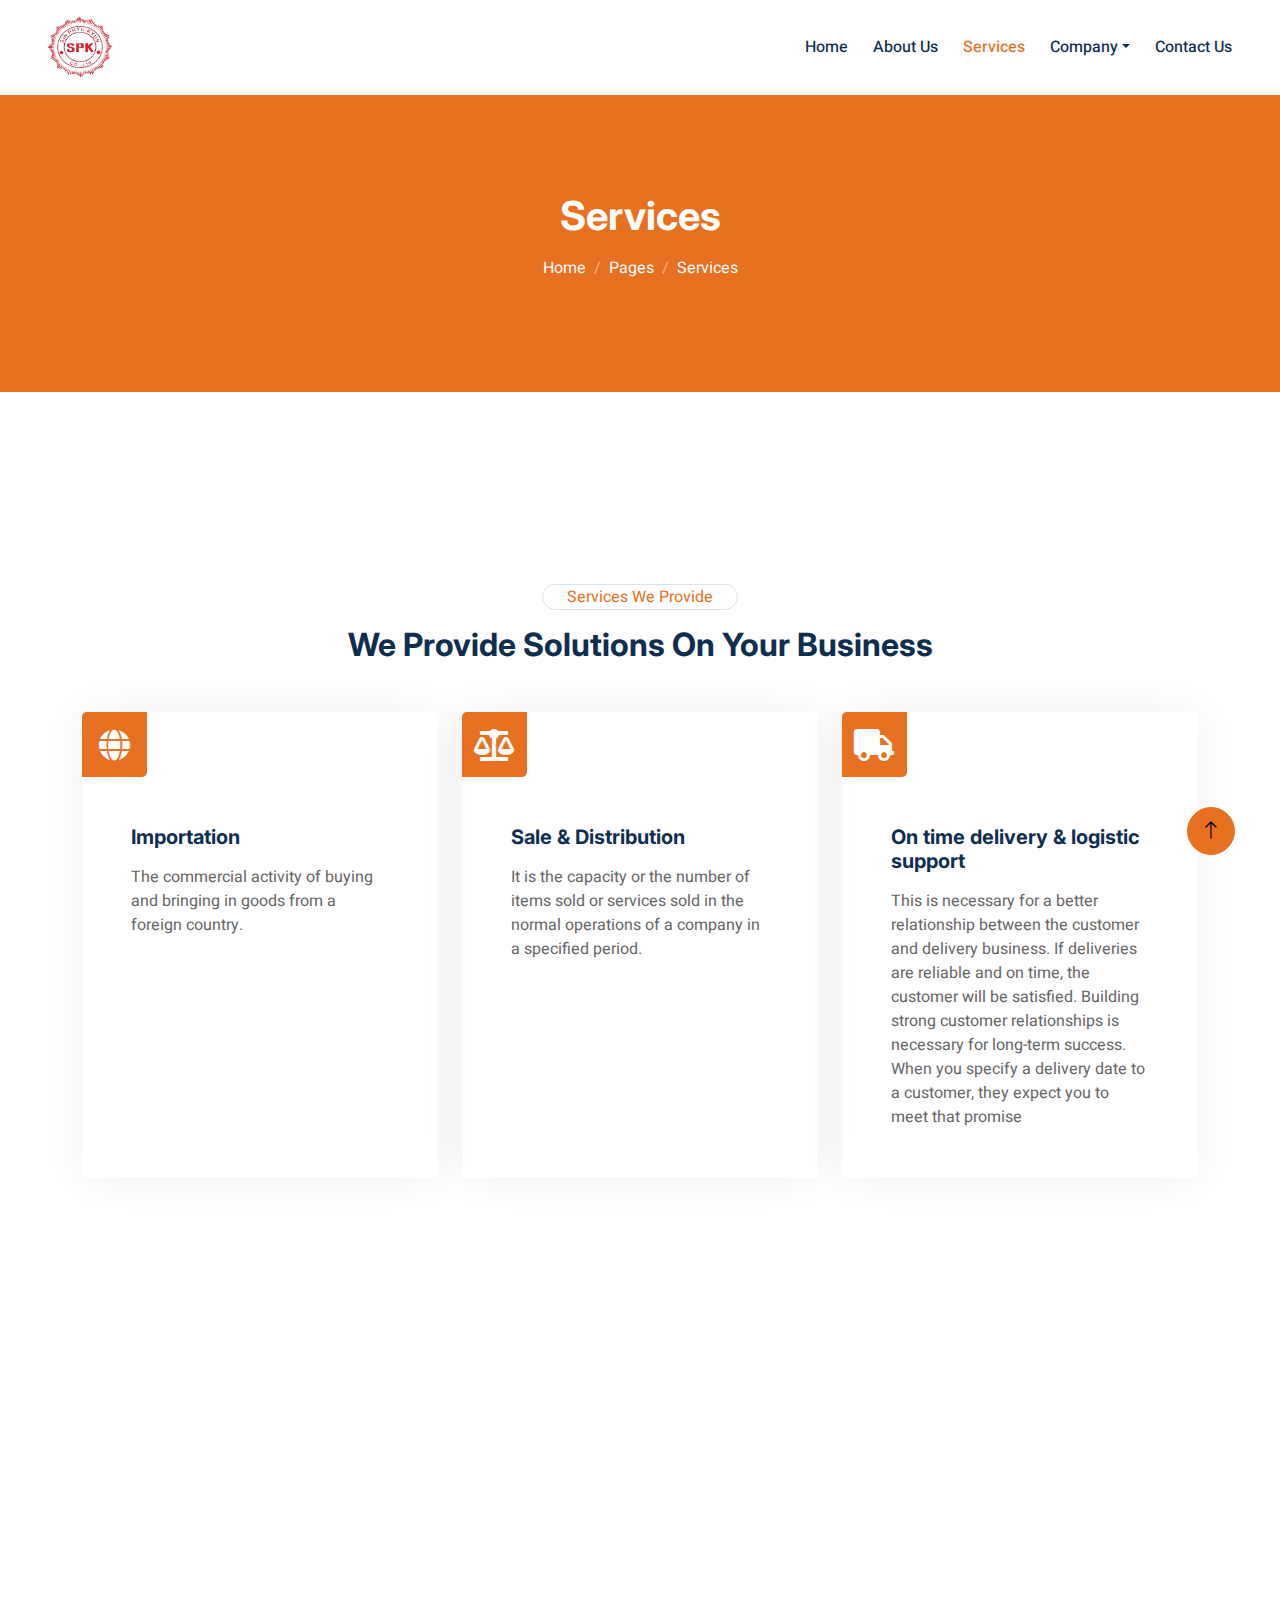
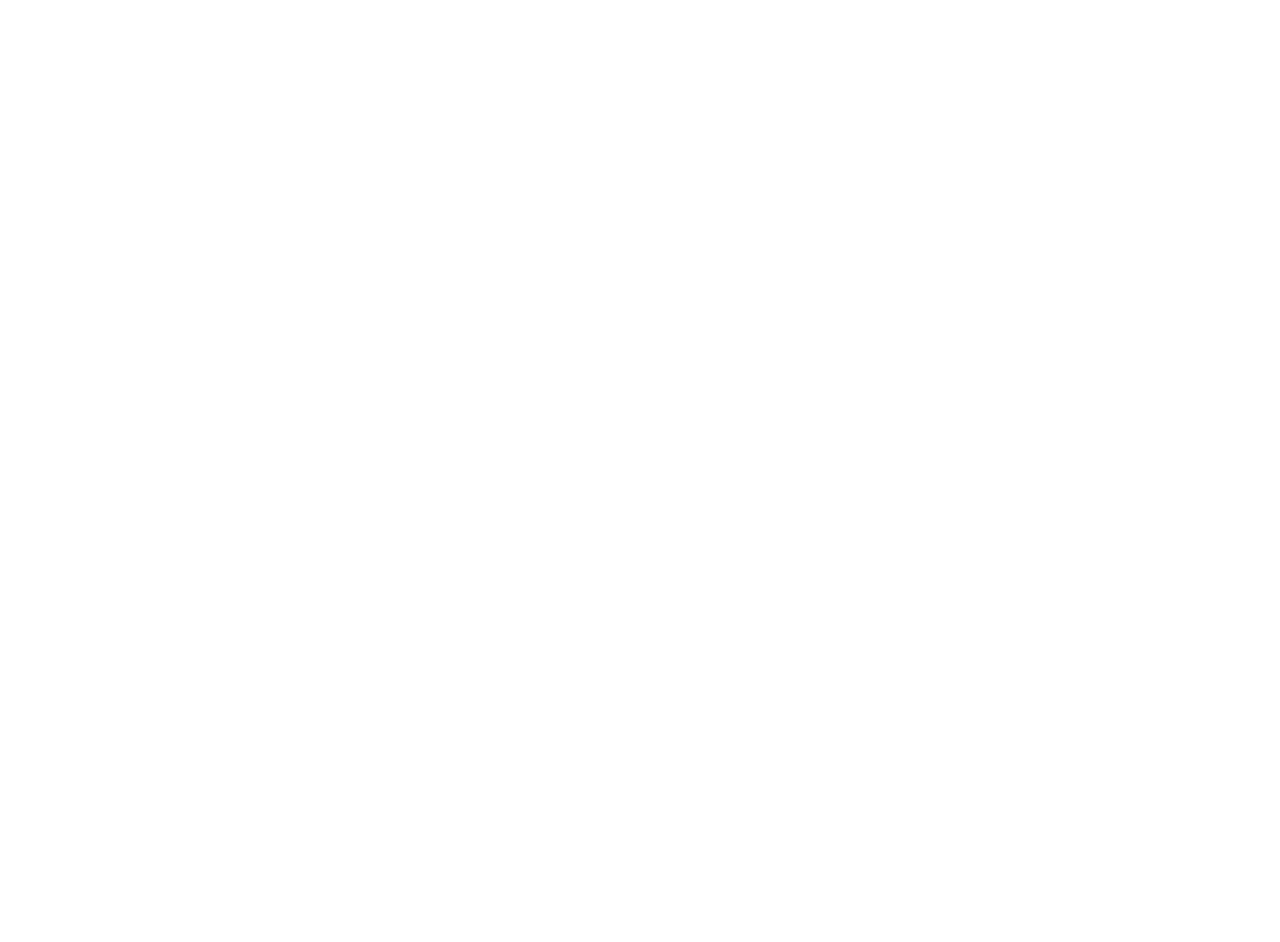
<file: service.html>
<!DOCTYPE html>
<html lang="en">

<head>
    <meta charset="utf-8">
    <title>SinPhyuKyun</title>
    <meta content="width=device-width, initial-scale=1.0" name="viewport">
    <meta content="" name="keywords">
    <meta content="" name="description">

    <!-- Favicon -->
    <link href="img/favicon.ico" rel="icon">

    <!-- Google Web Fonts -->
    <link rel="preconnect" href="https://fonts.googleapis.com">
    <link rel="preconnect" href="https://fonts.gstatic.com" crossorigin>
    <link href="https://fonts.googleapis.com/css2?family=Heebo:wght@400;500;600&family=Inter:wght@700;800&display=swap" rel="stylesheet">

    <!-- Icon Font Stylesheet -->
    <link href="https://cdnjs.cloudflare.com/ajax/libs/font-awesome/5.10.0/css/all.min.css" rel="stylesheet">
    <link href="https://cdn.jsdelivr.net/npm/bootstrap-icons@1.4.1/font/bootstrap-icons.css" rel="stylesheet">

    <!-- Libraries Stylesheet -->
    <link href="lib/animate/animate.min.css" rel="stylesheet">
    <link href="lib/owlcarousel/assets/owl.carousel.min.css" rel="stylesheet">

    <!-- Customized Bootstrap Stylesheet -->
    <link href="css/bootstrap.min.css" rel="stylesheet">

    <!-- Template Stylesheet -->
    <link href="css/style.css" rel="stylesheet">
</head>

<body>
    <div class="container-xxl bg-white p-0">
        <!-- Spinner Start -->
        <div id="spinner" class="show bg-white position-fixed translate-middle w-100 vh-100 top-50 start-50 d-flex align-items-center justify-content-center">
            <div class="spinner-border text-primary" style="width: 3rem; height: 3rem;" role="status">
                <span class="sr-only">Loading...</span>
            </div>
        </div>
        <!-- Spinner End -->


        <!-- Navbar & Hero Start -->
        <div class="container-xxl position-relative p-0">
            <nav class="navbar navbar-expand-lg navbar-light px-4 px-lg-5 py-3 py-lg-0">
                <a href="index.html" class="navbar-brand p-0">
                    <img src="img/logo_red.ico" alt="">
                    <!-- <img src="img/logo.png" alt="Logo"> -->
                </a>
                <button class="navbar-toggler" type="button" data-bs-toggle="collapse" data-bs-target="#navbarCollapse">
                    <span class="fa fa-bars"></span>
                </button>
                <div class="collapse navbar-collapse" id="navbarCollapse">
                    <div class="navbar-nav ms-auto py-0">
                        <a href="index.html" class="nav-item nav-link">Home</a>
                        <a href="about.html" class="nav-item nav-link">About Us</a>
                        <a href="service.html" class="nav-item nav-link active">Services</a>
                        <div class="nav-item dropdown">
                            <a href="#" class="nav-link dropdown-toggle" data-bs-toggle="dropdown">Company</a>
                            <div class="dropdown-menu m-0">
                                <a href="background.html" class="dropdown-item">Background Story</a>
                                <a href="product.html" class="dropdown-item">Our Product</a>
                                <a href="team.html" class="dropdown-item">Our Team</a>
                                <a href="achievement.html" class="dropdown-item">Achievements</a>
                                <!-- <a href="testimonial.html" class="dropdown-item">Partners</a> -->
                                <!-- <a href="404.html" class="dropdown-item">404 Page</a> -->
                            </div>
                        </div>
                        <a href="contact.html" class="nav-item nav-link">Contact Us</a>
                    </div>
                    <!-- <a href="" class="btn btn-light rounded-pill text-primary py-2 px-4 ms-lg-5">Free Quote</a> -->
                </div>
            </nav>

            <div class="container-xxl bg-primary page-header">
                <div class="container text-center">
                    <h1 class="text-white animated zoomIn mb-3">Services</h1>
                    <nav aria-label="breadcrumb">
                        <ol class="breadcrumb justify-content-center">
                            <li class="breadcrumb-item"><a class="text-white" href="#">Home</a></li>
                            <li class="breadcrumb-item"><a class="text-white" href="#">Pages</a></li>
                            <li class="breadcrumb-item text-white active" aria-current="page">Services</li>
                        </ol>
                    </nav>
                </div>
            </div>
        </div>
        <!-- Navbar & Hero End -->


        <!-- Service Start -->
        <div class="container-xxl py-6">
            <div class="container">
                <div class="mx-auto text-center wow fadeInUp" data-wow-delay="0.1s" style="max-width: 600px;">
                    <div class="d-inline-block border rounded-pill text-primary px-4 mb-3">Services We Provide</div>
                    <h2 class="mb-5">We Provide Solutions On Your Business</h2>
                </div>
                <div class="row g-4">
                    <div class="col-lg-4 col-md-6 wow fadeInUp" data-wow-delay="0.1s">
                        <div class="service-item rounded h-100">
                            <div class="d-flex justify-content-between">
                                <div class="service-icon">
                                    <i class="fa fa-globe fa-2x"></i>
                                </div>
                                <a class="service-btn" href="">
                                    <i class="fa fa-link fa-2x"></i>
                                </a>
                            </div>
                            <div class="p-5">
                                <h5 class="mb-3">Importation</h5>
                                <span>The commercial activity of buying and bringing in goods from a foreign country.</span>
                            </div>
                        </div>
                    </div>
                    <div class="col-lg-4 col-md-6 wow fadeInUp" data-wow-delay="0.3s">
                        <div class="service-item rounded h-100">
                            <div class="d-flex justify-content-between">
                                <div class="service-icon">
                                    <i class="fa fa-balance-scale fa-2x"></i>
                                </div>
                                <a class="service-btn" href="">
                                    <i class="fa fa-link fa-2x"></i>
                                </a>
                            </div>
                            <div class="p-5">
                                <h5 class="mb-3">Sale & Distribution</h5>
                                <span>It is the capacity or the number of items sold or services sold in the normal operations of a company in a specified period.</span>
                            </div>
                        </div>
                    </div>
                    <div class="col-lg-4 col-md-6 wow fadeInUp" data-wow-delay="0.6s">
                        <div class="service-item rounded h-100">
                            <div class="d-flex justify-content-between">
                                <div class="service-icon">
                                    <i class="fa fa-truck fa-2x"></i>
                                </div>
                                <a class="service-btn" href="">
                                    <i class="fa fa-link fa-2x"></i>
                                </a>
                            </div>
                            <div class="p-5">
                                <h5 class="mb-3">On time delivery & logistic support </h5>
                                <span>This is necessary for a better relationship between the customer and delivery business. If deliveries are reliable and on time, the customer will be satisfied. Building strong customer relationships is necessary for long-term success. When you specify a delivery date to a customer, they expect you to meet that promise</span>
                            </div>
                        </div>
                    </div>
                    <div class="col-lg-4 col-md-6 wow fadeInUp" data-wow-delay="0.1s">
                        <div class="service-item rounded h-100">
                            <div class="d-flex justify-content-between">
                                <div class="service-icon">
                                    <i class="fa fa-credit-card fa-2x"></i>
                                </div>
                                <a class="service-btn" href="">
                                    <i class="fa fa-link fa-2x"></i>
                                </a>
                            </div>
                            <div class="p-5">
                                <h5 class="mb-3">Collection & credit risk management</h5>
                                <span>Credit risk is the possibility of a loss resulting from a borrower's failure to repay a loan or meet contractual obligations.</span>
                            </div>
                        </div>
                    </div>
                    <div class="col-lg-4 col-md-6 wow fadeInUp" data-wow-delay="0.3s">
                        <div class="service-item rounded h-100">
                            <div class="d-flex justify-content-between">
                                <div class="service-icon">
                                    <i class="fa fa-warehouse fa-2x"></i>
                                </div>
                                <a class="service-btn" href="">
                                    <i class="fa fa-link fa-2x"></i>
                                </a>
                            </div>
                            <div class="p-5">
                                <h5 class="mb-3">Licensed Warehousing</h5>
                                <span>Our warehouse is Licensed Warehousing</span>
                            </div>
                        </div>
                    </div>
                    <div class="col-lg-4 col-md-6 wow fadeInUp" data-wow-delay="0.6s">
                        <div class="service-item rounded h-100">
                            <div class="d-flex justify-content-between">
                                <div class="service-icon">
                                    <i class="fa fa-fire fa-2x"></i>
                                </div>
                                <a class="service-btn" href="">
                                    <i class="fa fa-link fa-2x"></i>
                                </a>
                            </div>
                            <div class="p-5">
                                <h5 class="mb-3">Government/NGOs Tender</h5>
                                <span>We support and service government/ NGOs tender.</span>
                            </div>
                        </div>
                    </div>
                    <div class="col-lg-4 col-md-6 wow fadeInUp" data-wow-delay="0.1s">
                        <div class="service-item rounded h-100">
                            <div class="d-flex justify-content-between">
                                <div class="service-icon">
                                    <i class="fa fa-tasks fa-2x"></i>
                                </div>
                                <a class="service-btn" href="">
                                    <i class="fa fa-link fa-2x"></i>
                                </a>
                            </div>
                            <div class="p-5">
                                <h5 class="mb-3">Inventory Management </h5>
                                <span>Inventory management is the supervision of noncapitalized assets -- or inventory -- and stock items. As a component of supply chain management, inventory management supervises the flow of goods from manufacturers to warehouses and from these facilities to point of sale.</span>
                            </div>
                        </div>
                    </div>
                    <div class="col-lg-4 col-md-6 wow fadeInUp" data-wow-delay="0.3s">
                        <div class="service-item rounded h-100">
                            <div class="d-flex justify-content-between">
                                <div class="service-icon">
                                    <i class="fa fa-balance-scale fa-2x"></i>
                                </div>
                                <a class="service-btn" href="">
                                    <i class="fa fa-link fa-2x"></i>
                                </a>
                            </div>
                            <div class="p-5">
                                <h5 class="mb-3">FDA & Regulatory related services </h5>
                                <span>The Food and Drug Administration is responsible for protecting the public health by ensuring the safety, efficacy, and security of human and veterinary drugs, biological products, and medical devices; and by ensuring the safety of our nation's food supply, cosmetics, and products that emit radiation.</span>
                            </div>
                        </div>
                    </div>
                    <div class="col-lg-4 col-md-6 wow fadeInUp" data-wow-delay="0.6s">
                        <div class="service-item rounded h-100">
                            <div class="d-flex justify-content-between">
                                <div class="service-icon">
                                    <i class="fa fa-users fa-2x"></i>
                                </div>
                                <a class="service-btn" href="">
                                    <i class="fa fa-link fa-2x"></i>
                                </a>
                            </div>
                            <div class="p-5">
                                <h5 class="mb-3">CRM</h5>
                                <span>CRM jobs require effective communication skills to help you interact confidently with clients and team members. Your ability to write great emails, have phone conversations with customers, communicate technical steps to a non-technical audience, and share your ideas with management is vital.</span>
                            </div>
                        </div>
                    </div>
                </div>
            </div>
        </div>
        <!-- Service End -->


        <!-- Testimonial Start -->
        <!-- <div class="container-xxl py-6">
            <div class="container">
                <div class="mx-auto text-center wow fadeInUp" data-wow-delay="0.1s" style="max-width: 600px;">
                    <div class="d-inline-block border rounded-pill text-primary px-4 mb-3">Testimonial</div>
                    <h2 class="mb-5">What Our Clients Say!</h2>
                </div>
                <div class="owl-carousel testimonial-carousel wow fadeInUp" data-wow-delay="0.1s">
                    <div class="testimonial-item rounded p-4">
                        <i class="fa fa-quote-left fa-2x text-primary mb-3"></i>
                        <p>Dolor et eos labore, stet justo sed est sed. Diam sed sed dolor stet amet eirmod eos labore diam</p>
                        <div class="d-flex align-items-center">
                            <img class="img-fluid flex-shrink-0 rounded-circle" src="img/testimonial-1.jpg">
                            <div class="ps-3">
                                <h6 class="mb-1">Client Name</h6>
                                <small>Profession</small>
                            </div>
                        </div>
                    </div>
                    <div class="testimonial-item rounded p-4">
                        <i class="fa fa-quote-left fa-2x text-primary mb-3"></i>
                        <p>Dolor et eos labore, stet justo sed est sed. Diam sed sed dolor stet amet eirmod eos labore diam</p>
                        <div class="d-flex align-items-center">
                            <img class="img-fluid flex-shrink-0 rounded-circle" src="img/testimonial-2.jpg">
                            <div class="ps-3">
                                <h6 class="mb-1">Client Name</h6>
                                <small>Profession</small>
                            </div>
                        </div>
                    </div>
                    <div class="testimonial-item rounded p-4">
                        <i class="fa fa-quote-left fa-2x text-primary mb-3"></i>
                        <p>Dolor et eos labore, stet justo sed est sed. Diam sed sed dolor stet amet eirmod eos labore diam</p>
                        <div class="d-flex align-items-center">
                            <img class="img-fluid flex-shrink-0 rounded-circle" src="img/testimonial-3.jpg">
                            <div class="ps-3">
                                <h6 class="mb-1">Client Name</h6>
                                <small>Profession</small>
                            </div>
                        </div>
                    </div>
                    <div class="testimonial-item rounded p-4">
                        <i class="fa fa-quote-left fa-2x text-primary mb-3"></i>
                        <p>Dolor et eos labore, stet justo sed est sed. Diam sed sed dolor stet amet eirmod eos labore diam</p>
                        <div class="d-flex align-items-center">
                            <img class="img-fluid flex-shrink-0 rounded-circle" src="img/testimonial-4.jpg">
                            <div class="ps-3">
                                <h6 class="mb-1">Client Name</h6>
                                <small>Profession</small>
                            </div>
                        </div>
                    </div>
                </div>
            </div>
        </div> -->
        <!-- Testimonial End -->


        <!-- Footer Start -->
        <div class="container-fluid bg-dark text-light footer pt-5 wow fadeIn " data-wow-delay="0.1s " style="margin-top: 6rem; ">
            <div class="container py-5 ">
                <div class="row g-5 ">
                    <div class="col-md-6 col-lg-4 ">
                        <h5 class="text-white mb-4 ">Address</h5>
                        <p><i class="fa fa-map-marker-alt me-3 "></i>Rm. 1003, 10 th floor, Olympic Tower, Bo Aung Kyaw Rd, Kyauktada Ts, • Yangon CBD-11163</p>
                    </div>
                    <div class="col-md-6 col-lg-5 ">
                        <a href="contact.html">
                            <h5 class="text-white mb-4 ">Contact</h5>
                        </a>
                        <p><i class="fa fa-phone-alt me-3 "></i>+959450059885 | +959977116891</p>
                        <p><i class="fa fa-envelope me-3 "></i>info@sinphyukyun.com</p>
                    </div>
                    <div class="col-md-6 col-lg-3 ">
                        <h5 class="text-white mb-4 ">Newsletter</h5>
                        <!-- <p>Lorem ipsum dolor sit amet elit. Phasellus nec pretium mi. Curabitur facilisis ornare velit non vulpu</p> -->
                        <div class="position-relative w-100 mt-3 ">
                            <input class="form-control border-0 rounded-pill w-100 ps-4 pe-5 " type="text " placeholder="Your Email " style="height: 48px; ">
                            <button type="button " class="btn shadow-none position-absolute top-0 end-0 mt-1 me-2 "><i class="fa fa-paper-plane text-primary fs-4 "></i></button>
                            <div class="d-flex pt-2 ">
                                <a class="btn btn-outline-light btn-social " href=" "><i class="fab fa-twitter "></i></a>
                                <a class="btn btn-outline-light btn-social " href=" "><i class="fab fa-facebook-f "></i></a>
                                <a class="btn btn-outline-light btn-social " href=" "><i class="fab fa-youtube "></i></a>
                                <a class="btn btn-outline-light btn-social " href=" "><i class="fab fa-instagram "></i></a>
                                <a class="btn btn-outline-light btn-social " href=" "><i class="fab fa-linkedin-in "></i></a>
                            </div>
                        </div>
                    </div>
                </div>
            </div>
            <div class="container ">
                <div class="copyright ">
                    <div class="row ">
                        <div class="col-md-6 text-center text-md-start mb-3 mb-md-0 ">
                            &copy; <a class="border-bottom " href="#
                    ">Sin Phyu Kyun</a>, All Right Reserved.

                            <!--/*** This template is free as long as you keep the footer author’s credit link/attribution link/backlink. If you'd like to use the template without the footer author’s credit link/attribution link/backlink, you can purchase the Credit Removal License from "https://htmlcodex.com/credit-removal ". Thank you for your support. ***/-->
                            <!-- Designed By <a class="border-bottom " href="https://htmlcodex.com ">HTML Codex</a>Distributed By: <a class="border-bottom " href="https://themewagon.com " target="_blank ">ThemeWagon</a> -->
                        </div>
                    </div>
                </div>
            </div>
        </div>
        <!-- Footer End -->


        <!-- Back to Top -->
        <a href="#" class="btn btn-lg btn-primary btn-lg-square back-to-top"><i class="bi bi-arrow-up"></i></a>
    </div>

    <!-- JavaScript Libraries -->
    <script src="https://code.jquery.com/jquery-3.4.1.min.js"></script>
    <script src="https://cdn.jsdelivr.net/npm/bootstrap@5.0.0/dist/js/bootstrap.bundle.min.js"></script>
    <script src="lib/wow/wow.min.js"></script>
    <script src="lib/easing/easing.min.js"></script>
    <script src="lib/waypoints/waypoints.min.js"></script>
    <script src="lib/owlcarousel/owl.carousel.min.js"></script>

    <!-- Template Javascript -->
    <script src="js/main.js"></script>
</body>

</html>
</file>
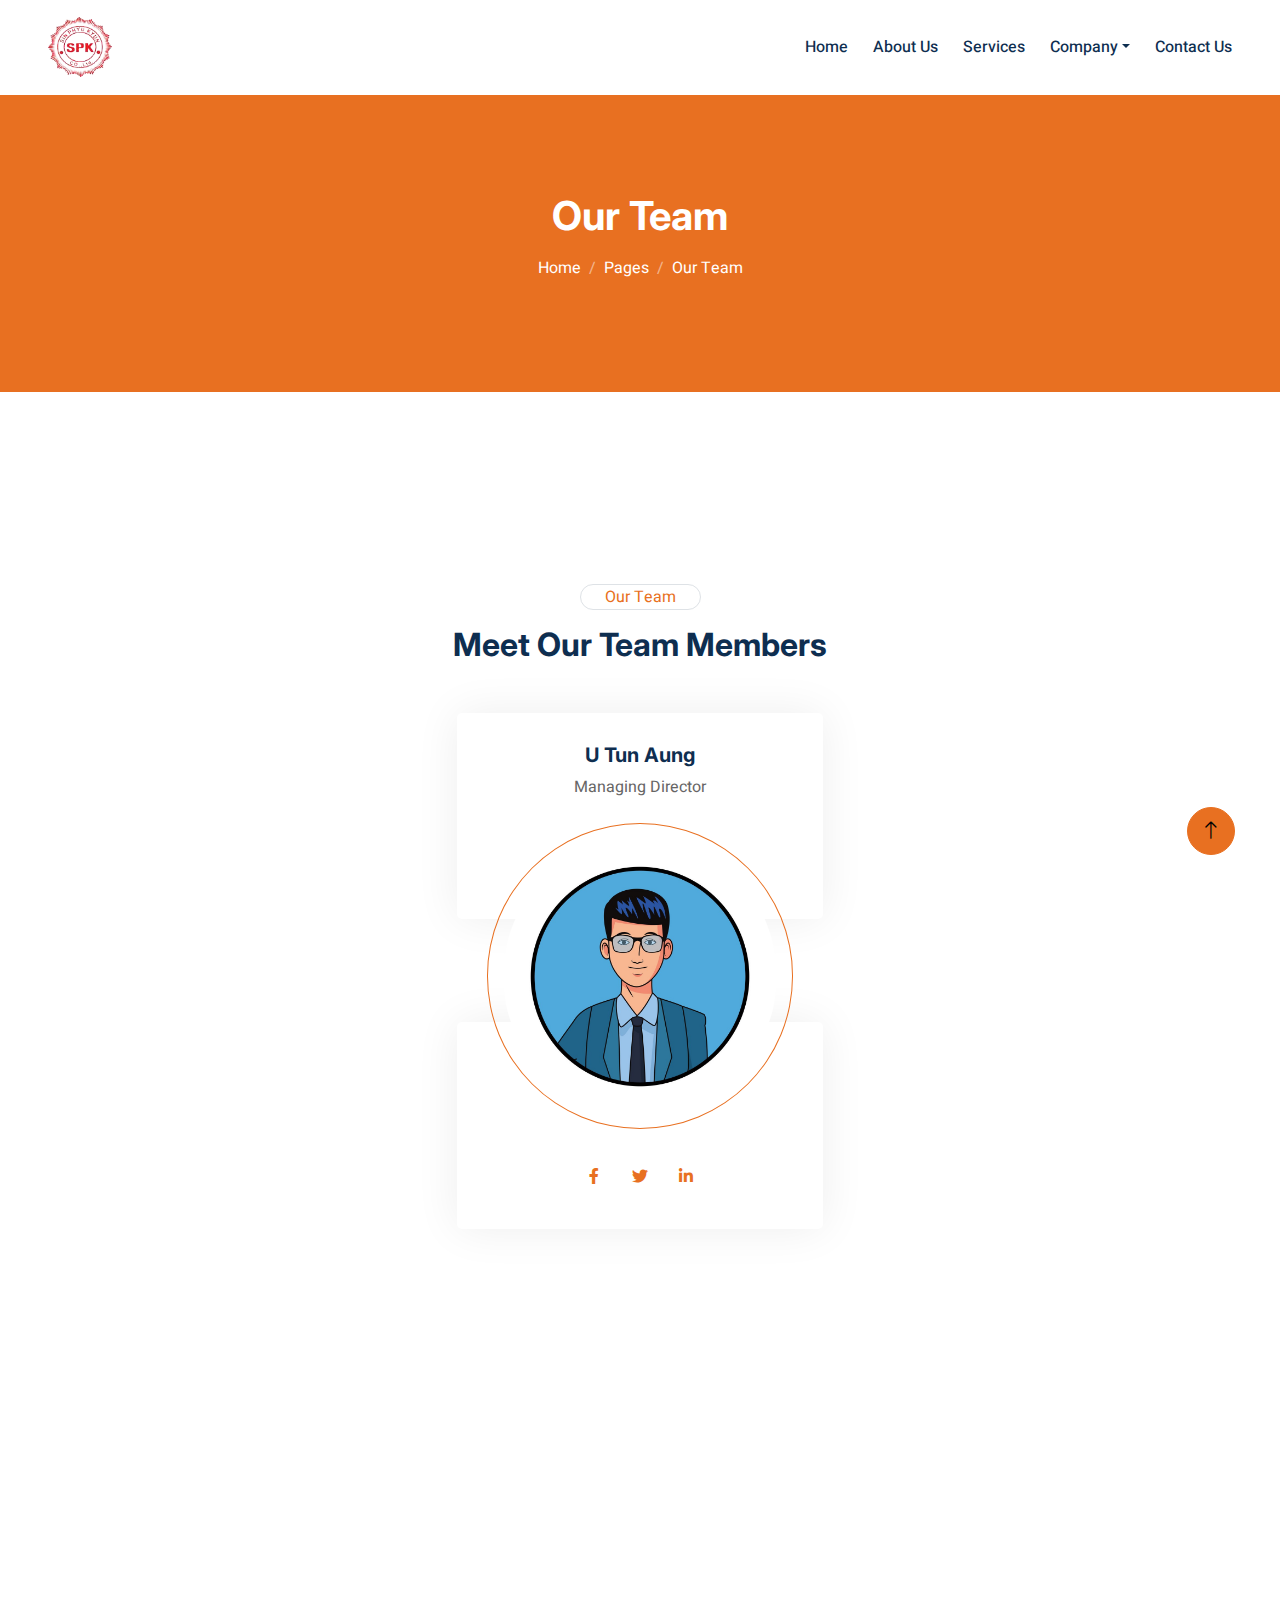
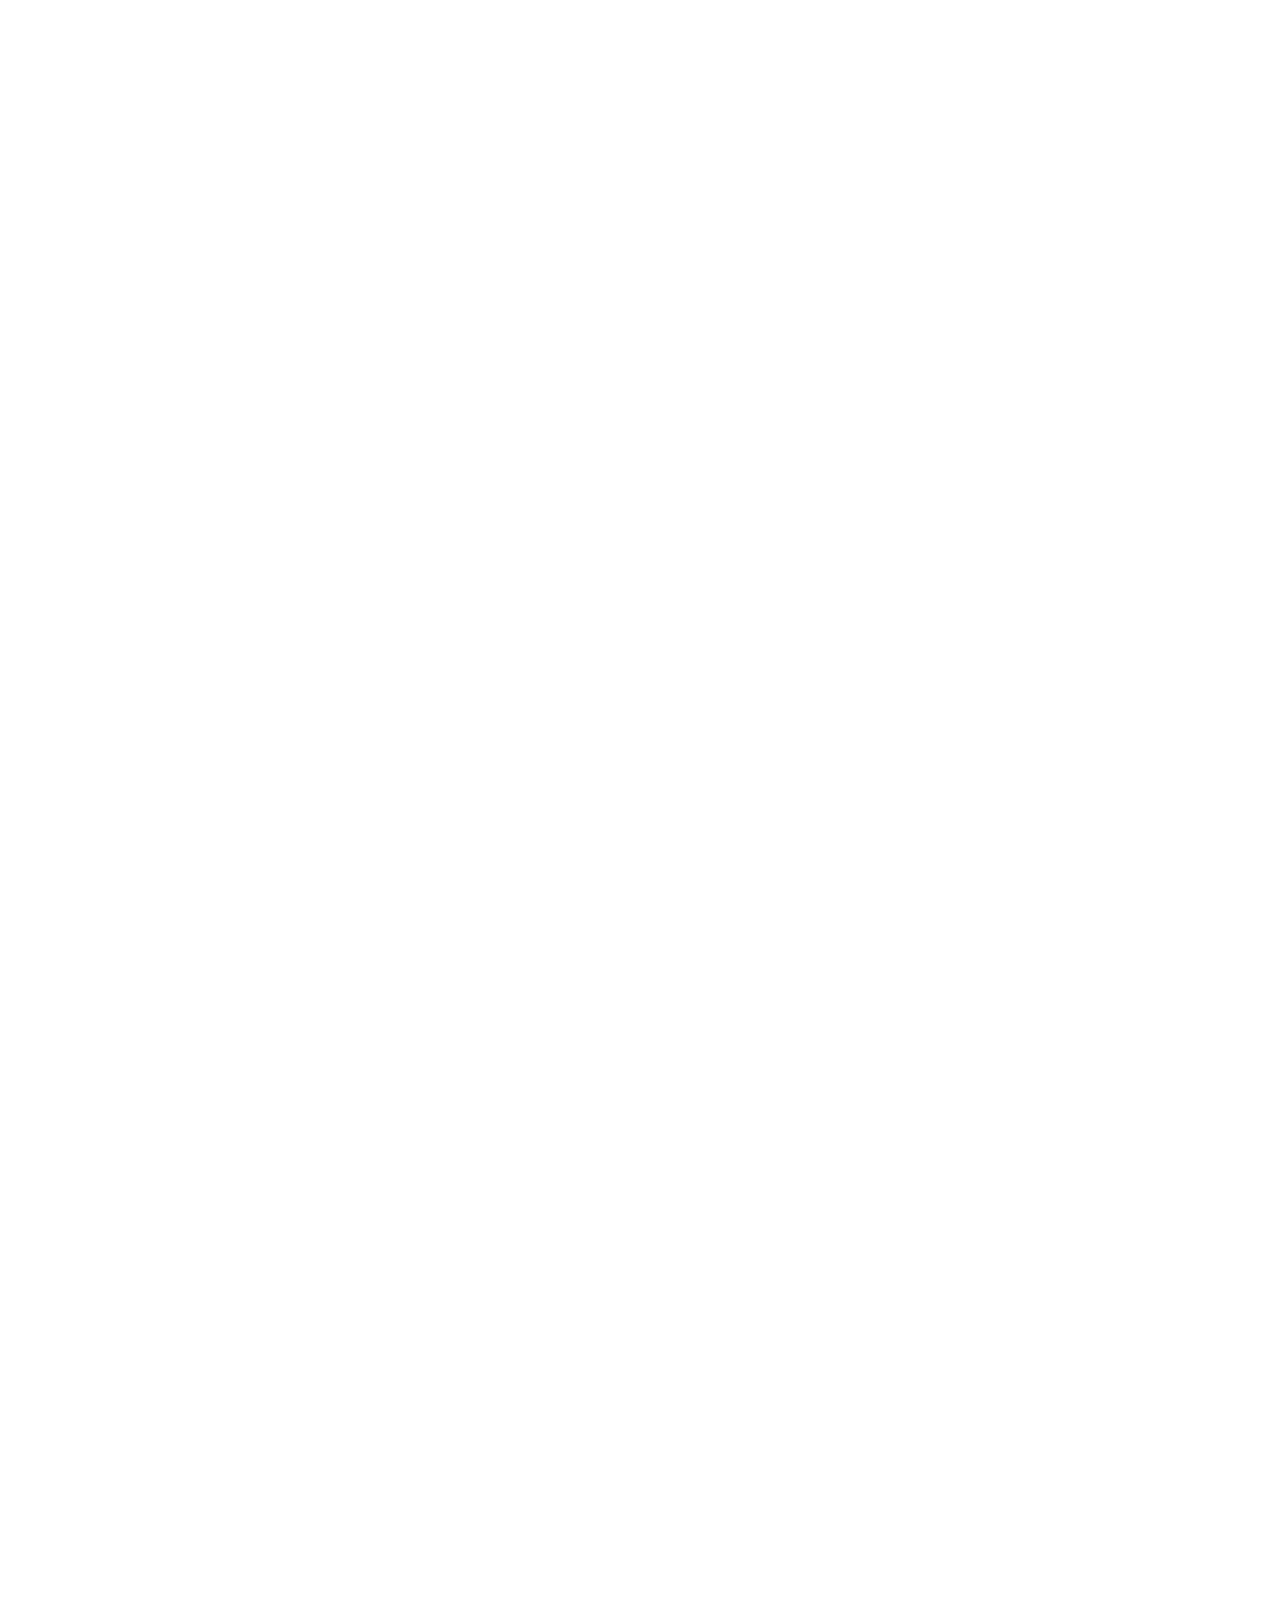
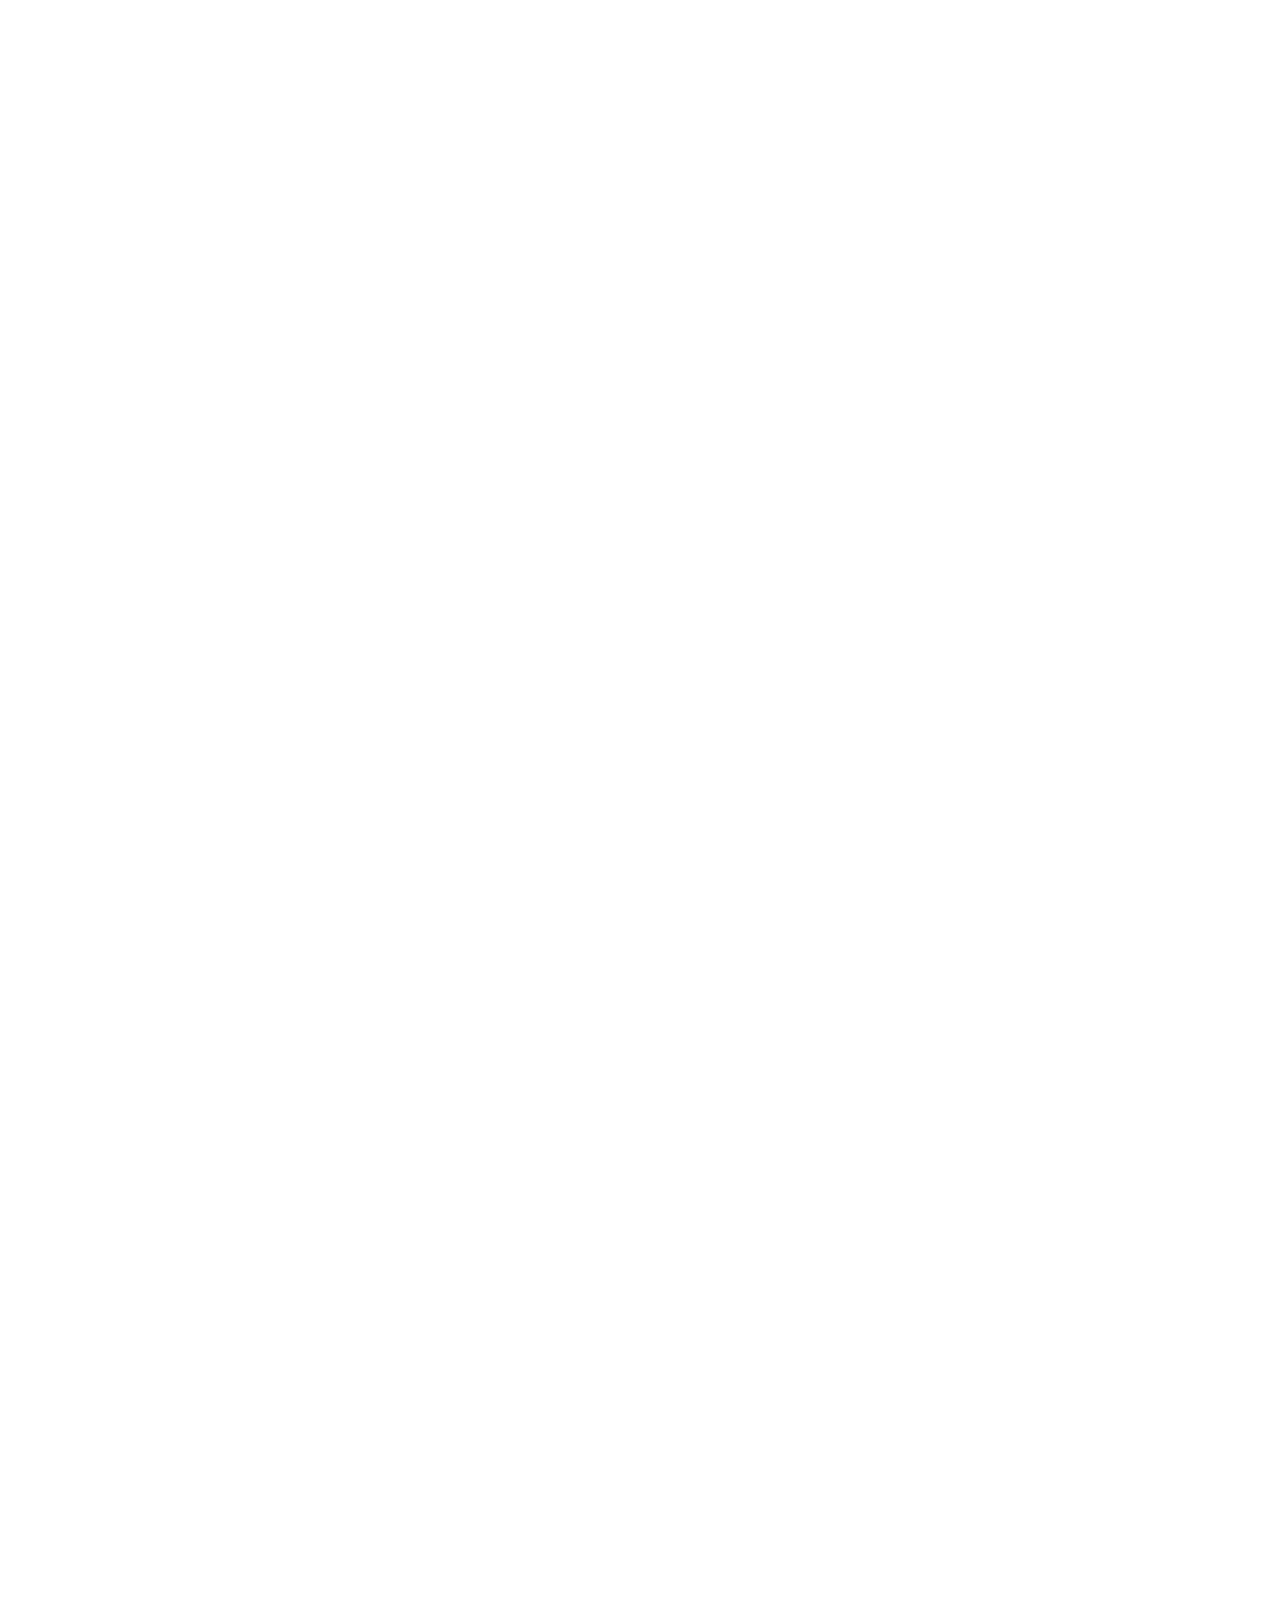
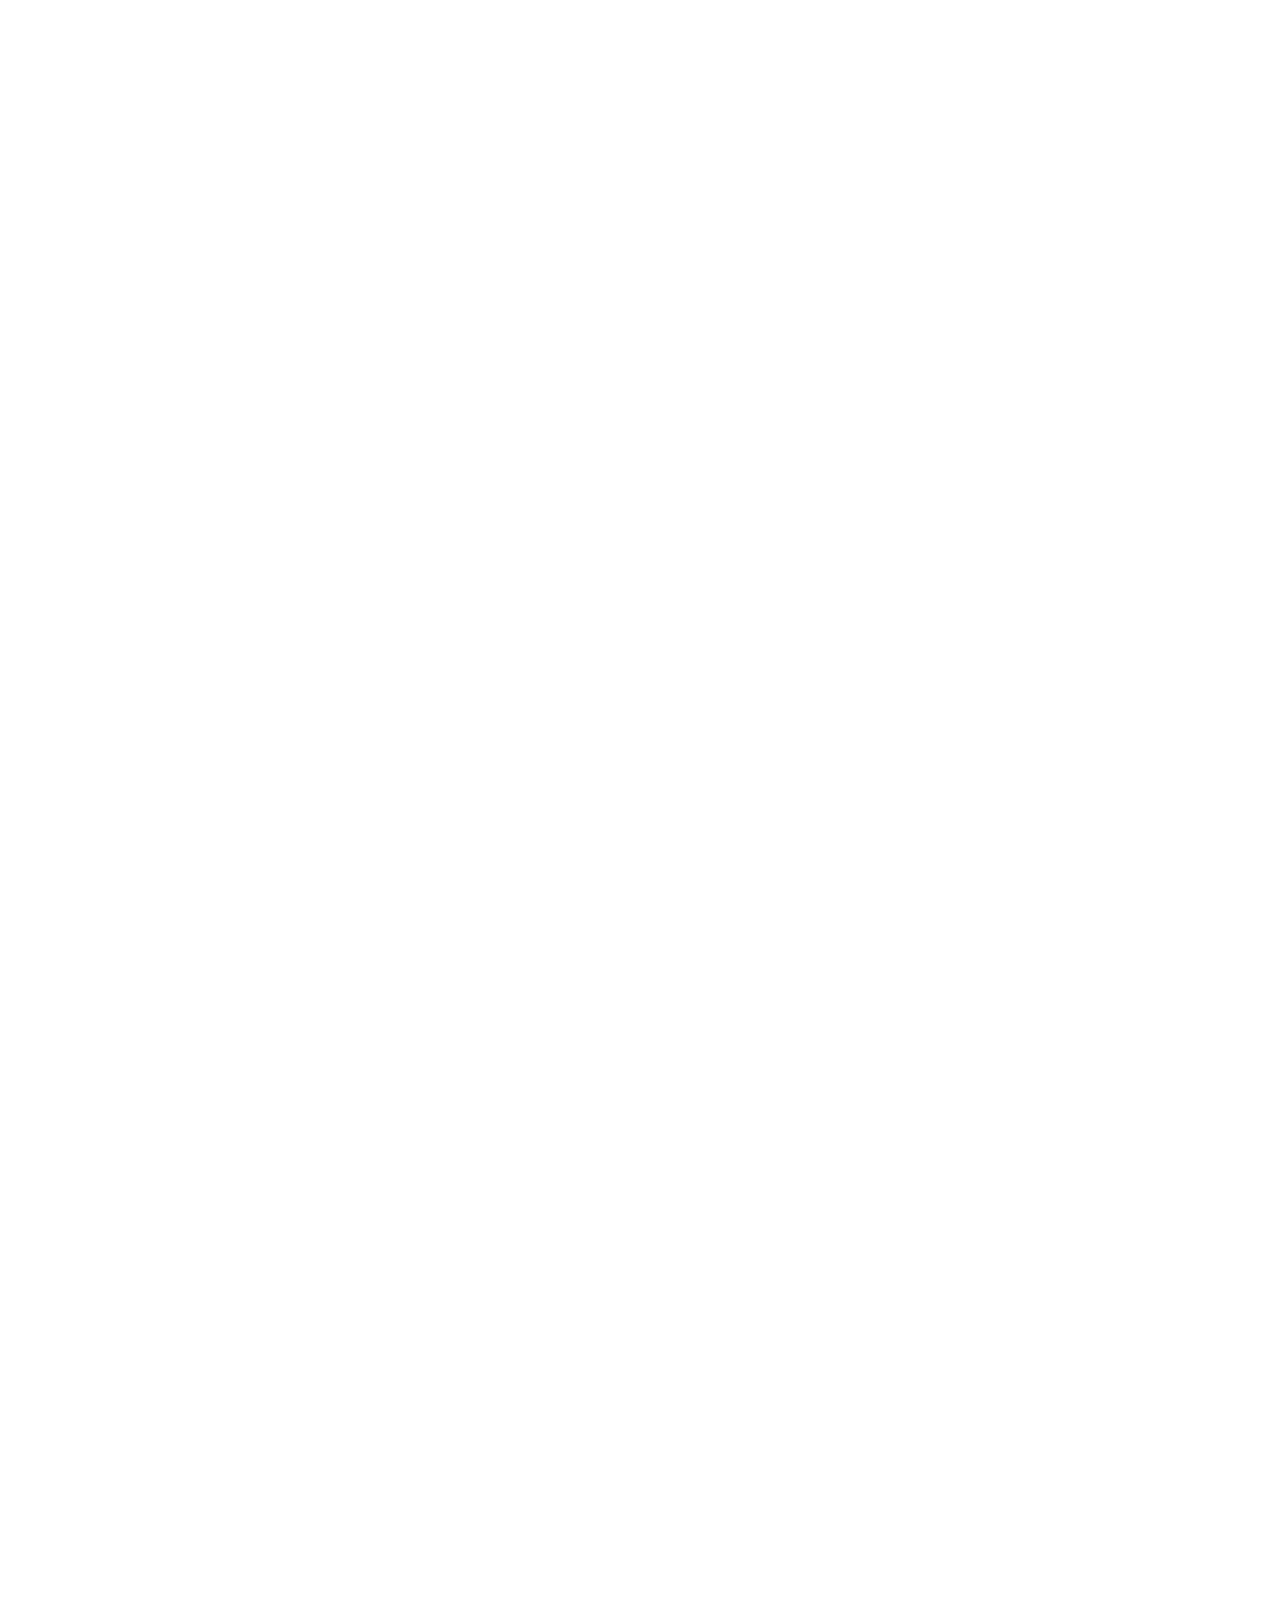
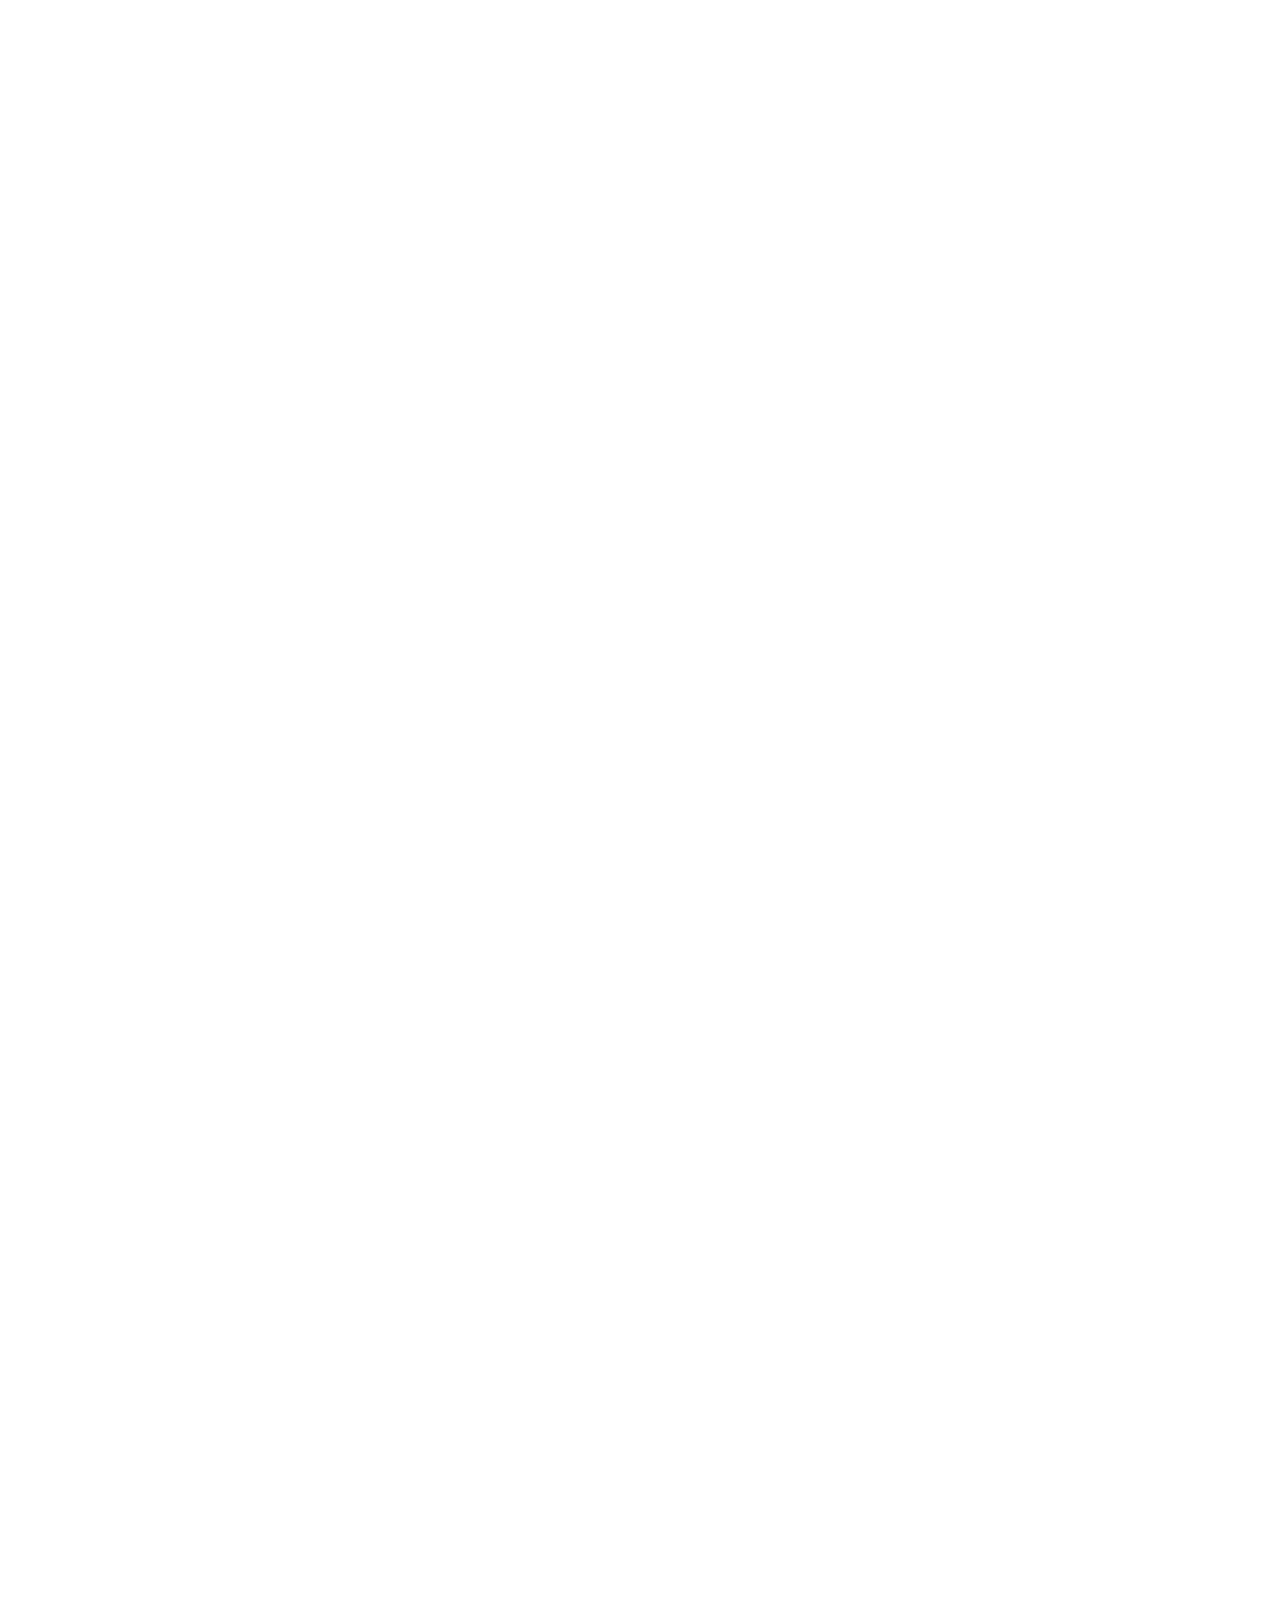
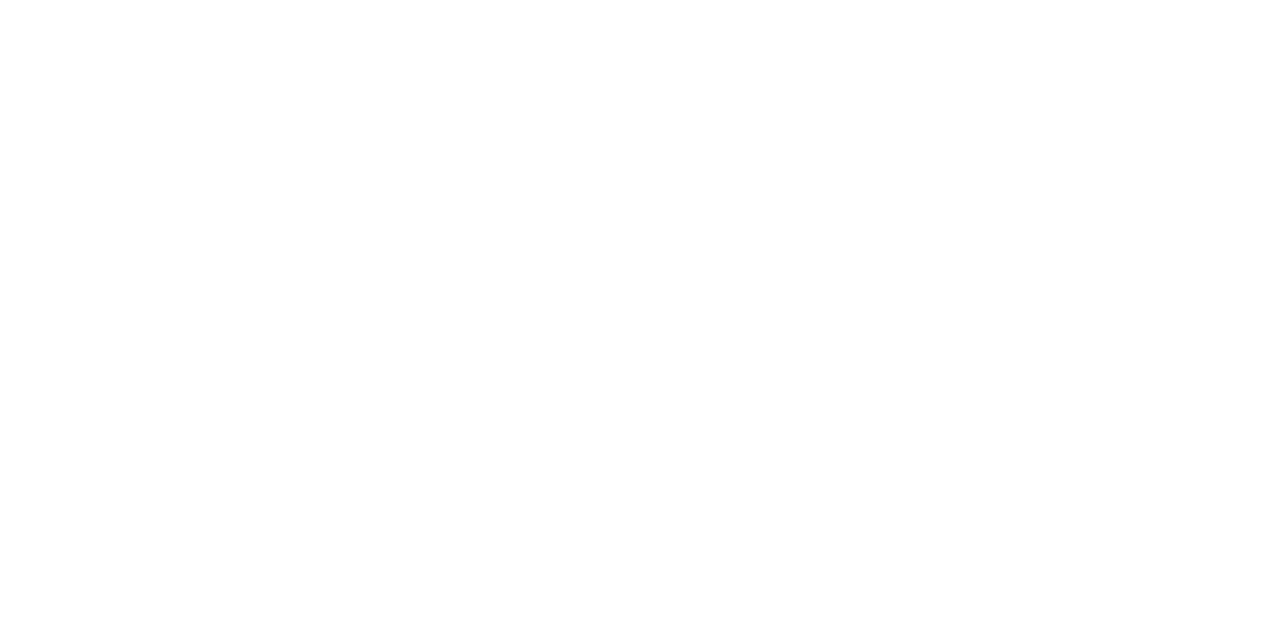
<file: team.html>
<!DOCTYPE html>
<html lang="en">

<head>
    <meta charset="utf-8">
    <title>SinPhyuKyun</title>
    <meta content="width=device-width, initial-scale=1.0" name="viewport">
    <meta content="" name="keywords">
    <meta content="" name="description">

    <!-- Favicon -->
    <link href="img/favicon.ico" rel="icon">

    <!-- Google Web Fonts -->
    <link rel="preconnect" href="https://fonts.googleapis.com">
    <link rel="preconnect" href="https://fonts.gstatic.com" crossorigin>
    <link href="https://fonts.googleapis.com/css2?family=Heebo:wght@400;500;600&family=Inter:wght@700;800&display=swap" rel="stylesheet">

    <!-- Icon Font Stylesheet -->
    <link href="https://cdnjs.cloudflare.com/ajax/libs/font-awesome/5.10.0/css/all.min.css" rel="stylesheet">
    <link href="https://cdn.jsdelivr.net/npm/bootstrap-icons@1.4.1/font/bootstrap-icons.css" rel="stylesheet">

    <!-- Libraries Stylesheet -->
    <link href="lib/animate/animate.min.css" rel="stylesheet">
    <link href="lib/owlcarousel/assets/owl.carousel.min.css" rel="stylesheet">

    <!-- Customized Bootstrap Stylesheet -->
    <link href="css/bootstrap.min.css" rel="stylesheet">

    <!-- Template Stylesheet -->
    <link href="css/style.css" rel="stylesheet">
    <style>
        .center {
            margin: auto;
            width: 33%;
            /* border: 3px solid green; */
            padding: 1px;
        }
        
        @media only screen and (max-width: 768px) {
            .center {
                width: 100%;
            }
        }
        
        @media only screen and (max-width: 991px) {
            .center {
                width: 50%;
            }
        }
        
        @media only screen and (max-width: 426px) {
            .center {
                width: 100%;
            }
        }
        
        @media only screen and (max-width: 767px) {
            .center {
                width: 100%;
            }
        }
    </style>
</head>

<body>
    <div class="container-xxl bg-white p-0">
        <!-- Spinner Start -->
        <div id="spinner" class="show bg-white position-fixed translate-middle w-100 vh-100 top-50 start-50 d-flex align-items-center justify-content-center">
            <div class="spinner-border text-primary" style="width: 3rem; height: 3rem;" role="status">
                <span class="sr-only">Loading...</span>
            </div>
        </div>
        <!-- Spinner End -->


        <!-- Navbar & Hero Start -->
        <div class="container-xxl position-relative p-0">
            <nav class="navbar navbar-expand-lg navbar-light px-4 px-lg-5 py-3 py-lg-0">
                <a href="index.html" class="navbar-brand p-0">
                    <img src="img/logo_red.ico" alt="">
                    <!-- <img src="img/logo.png" alt="Logo"> -->
                </a>
                <button class="navbar-toggler" type="button" data-bs-toggle="collapse" data-bs-target="#navbarCollapse">
                    <span class="fa fa-bars"></span>
                </button>
                <div class="collapse navbar-collapse" id="navbarCollapse">
                    <div class="navbar-nav ms-auto py-0">
                        <a href="index.html" class="nav-item nav-link">Home</a>
                        <a href="about.html" class="nav-item nav-link">About Us</a>
                        <a href="service.html" class="nav-item nav-link">Services</a>
                        <div class="nav-item dropdown">
                            <a href="#" class="nav-link dropdown-toggle" data-bs-toggle="dropdown">Company</a>
                            <div class="dropdown-menu m-0">
                                <a href="background.html" class="dropdown-item">Background Story</a>
                                <a href="product.html" class="dropdown-item">Our Product</a>
                                <a href="team.html" class="dropdown-item active">Our Team</a>
                                <a href="achievement.html" class="dropdown-item">Achievements</a>
                                <!-- <a href="testimonial.html" class="dropdown-item">Partners</a> -->
                                <!-- <a href="404.html" class="dropdown-item">404 Page</a> -->
                            </div>
                        </div>
                        <a href="contact.html" class="nav-item nav-link">Contact Us</a>
                    </div>
                    <!-- <a href="" class="btn btn-light rounded-pill text-primary py-2 px-4 ms-lg-5">Free Quote</a> -->
                </div>
            </nav>

            <div class="container-xxl bg-primary page-header">
                <div class="container text-center">
                    <h1 class="text-white animated zoomIn mb-3">Our Team</h1>
                    <nav aria-label="breadcrumb">
                        <ol class="breadcrumb justify-content-center">
                            <li class="breadcrumb-item"><a class="text-white" href="#">Home</a></li>
                            <li class="breadcrumb-item"><a class="text-white" href="#">Pages</a></li>
                            <li class="breadcrumb-item text-white active" aria-current="page">Our Team</li>
                        </ol>
                    </nav>
                </div>
            </div>
        </div>
        <!-- Navbar & Hero End -->


        <!-- Team Start -->
        <div class="container-xxl py-6">
            <div class="container">
                <div class="mx-auto text-center wow fadeInUp" data-wow-delay="0.1s" style="max-width: 600px;">
                    <div class="d-inline-block border rounded-pill text-primary px-4 mb-3">Our Team</div>
                    <h2 class="mb-5">Meet Our Team Members</h2>
                </div>
                <div class="center">
                    <div class="row mb-4">
                        <div class="col-lg-12 col-md-12 wow fadeInUp" data-wow-delay="0.1s">
                            <div class="team-item">
                                <h5>U Tun Aung</h5>
                                <p class="mb-4">Managing Director</p>
                                <img class="img-fluid rounded-circle w-100 mb-4" src="profile/male.jpg" alt="">
                                <div class="d-flex justify-content-center">
                                    <a class="btn btn-square text-primary bg-white m-1" href=""><i class="fab fa-facebook-f"></i></a>
                                    <a class="btn btn-square text-primary bg-white m-1" href=""><i class="fab fa-twitter"></i></a>
                                    <a class="btn btn-square text-primary bg-white m-1" href=""><i class="fab fa-linkedin-in"></i></a>
                                </div>
                            </div>
                        </div>
                    </div>
                </div>
                <div class="row g-4">
                    <div class="col-lg-4 col-md-6 wow fadeInUp" data-wow-delay="0.3s">
                        <div class="team-item">
                            <h5>Paing Soe Aung</h5>
                            <p class="mb-4">Director / General Manager </p>
                            <img class="img-fluid rounded-circle w-100 mb-4" src="profile/male.jpg" alt="">
                            <div class="d-flex justify-content-center">
                                <a class="btn btn-square text-primary bg-white m-1" href=""><i class="fab fa-facebook-f"></i></a>
                                <a class="btn btn-square text-primary bg-white m-1" href=""><i class="fab fa-twitter"></i></a>
                                <a class="btn btn-square text-primary bg-white m-1" href=""><i class="fab fa-linkedin-in"></i></a>
                            </div>
                        </div>
                    </div>
                    <div class="col-lg-4 col-md-6 wow fadeInUp" data-wow-delay="0.5s">
                        <div class="team-item">
                            <h5>Win Win Khine</h5>
                            <p class="mb-4">General Manager</p>
                            <img class="img-fluid rounded-circle w-100 mb-4" src="profile/female.webp" alt="">
                            <div class="d-flex justify-content-center">
                                <a class="btn btn-square text-primary bg-white m-1" href=""><i class="fab fa-facebook-f"></i></a>
                                <a class="btn btn-square text-primary bg-white m-1" href=""><i class="fab fa-twitter"></i></a>
                                <a class="btn btn-square text-primary bg-white m-1" href=""><i class="fab fa-linkedin-in"></i></a>
                            </div>
                        </div>
                    </div>
                    <div class="col-lg-4 col-md-6 wow fadeInUp" data-wow-delay="0.7s">
                        <div class="team-item">
                            <h5>Kyaw Kyaw Aung</h5>
                            <p class="mb-4">Head of Tender Sales/ Director</p>
                            <img class="img-fluid rounded-circle w-100 mb-4" src="profile/male.jpg" alt="">
                            <div class="d-flex justify-content-center">
                                <a class="btn btn-square text-primary bg-white m-1" href=""><i class="fab fa-facebook-f"></i></a>
                                <a class="btn btn-square text-primary bg-white m-1" href=""><i class="fab fa-twitter"></i></a>
                                <a class="btn btn-square text-primary bg-white m-1" href=""><i class="fab fa-linkedin-in"></i></a>
                            </div>
                        </div>
                    </div>
                    <div class="col-lg-4 col-md-6 wow fadeInUp" data-wow-delay="0.1s">
                        <div class="team-item">
                            <h5>U Hla Aung</h5>
                            <p class="mb-4">National Sales Manager</p>
                            <img class="img-fluid rounded-circle w-100 mb-4" src="profile/male.jpg" alt="">
                            <div class="d-flex justify-content-center">
                                <a class="btn btn-square text-primary bg-white m-1" href=""><i class="fab fa-facebook-f"></i></a>
                                <a class="btn btn-square text-primary bg-white m-1" href=""><i class="fab fa-twitter"></i></a>
                                <a class="btn btn-square text-primary bg-white m-1" href=""><i class="fab fa-linkedin-in"></i></a>
                            </div>
                        </div>
                    </div>
                    <div class="col-lg-4 col-md-6 wow fadeInUp" data-wow-delay="0.3s">
                        <div class="team-item">
                            <h5>Myint Kyaw</h5>
                            <p class="mb-4">Head of Warehousing </p>
                            <img class="img-fluid rounded-circle w-100 mb-4" src="profile/male.jpg" alt="">
                            <div class="d-flex justify-content-center">
                                <a class="btn btn-square text-primary bg-white m-1" href=""><i class="fab fa-facebook-f"></i></a>
                                <a class="btn btn-square text-primary bg-white m-1" href=""><i class="fab fa-twitter"></i></a>
                                <a class="btn btn-square text-primary bg-white m-1" href=""><i class="fab fa-linkedin-in"></i></a>
                            </div>
                        </div>
                    </div>
                    <div class="col-lg-4 col-md-6 wow fadeInUp" data-wow-delay="0.5s">
                        <div class="team-item">
                            <h5>Aye Min Ko</h5>
                            <p class="mb-4">Head of Logistics</p>
                            <img class="img-fluid rounded-circle w-100 mb-4" src="profile/male.jpg" alt="">
                            <div class="d-flex justify-content-center">
                                <a class="btn btn-square text-primary bg-white m-1" href=""><i class="fab fa-facebook-f"></i></a>
                                <a class="btn btn-square text-primary bg-white m-1" href=""><i class="fab fa-twitter"></i></a>
                                <a class="btn btn-square text-primary bg-white m-1" href=""><i class="fab fa-linkedin-in"></i></a>
                            </div>
                        </div>
                    </div>
                </div>
            </div>
        </div>
        <!-- Team End -->
        <!-- Organisational Structure start -->
        <div class="container-xxl py-6">
            <div class="container">
                <div class="mx-auto text-center wow fadeInUp" data-wow-delay="0.1s" style="max-width: 600px;">
                    <h2 class="mb-5">Organisational Structure</h2>
                </div>
                <div class="row g-4">
                    <div class="text-center text-dark wow fadeInUp" data-wow-delay="0.1s">
                        <p>A hybrid structure of Matrix and Functional. It is a Balanced/Functional Matrix Structure where the power and authority is shared equally between managers. Aim is to reduce organisational bureaucracy, flow of information and effective/efficient
                            execution of tasks </p>
                    </div>
                </div>
            </div>
        </div>
        <div class="container">
            <img src="img/org_structure.png" alt="" class="text-center wow fadeInUp" width="1000">
        </div>
        <!-- Organisational Structure end -->

        <!-- Importation/ Procurement start -->
        <div class="container-xxl py-6">
            <div class="container">
                <div class="mx-auto text-center wow fadeInUp" data-wow-delay="0.1s" style="max-width: 600px;">
                    <h2 class="mb-5">Importation/ Procurement</h2>
                </div>
                <div class="row g-5 mt-5">
                    <div class="col-lg-5 wow fadeInUp" data-wow-delay="0.1s">
                        <!-- <div class="d-inline-block border rounded-pill text-primary px-4 mb-3">Background</div> -->
                        <h5 class="mx-auto text-dark text-center wow fadeInUp">
                            General Manager – Win Win Khine.<br> <br> In-house import & custom clearance team.<br> <br> Department Head - Win Win Khine.<br><br> Total members - 6 people.
                        </h5>
                    </div>
                    <div class="col-lg-7">
                        <div class="row g-5">
                            <div class="col-lg-6 col-md-6 wow fadeIn" data-wow-delay="0.1s">
                                <div class="d-flex align-items-center mb-3">
                                    <div class="flex-shrink-0 btn-square bg-primary rounded-circle me-3">
                                        <i class="fa fa-star text-white"></i>
                                    </div>
                                    <h6 class="mb-0">Issuing Purchase Order</h6>
                                </div>
                            </div>
                            <div class="col-lg-6 col-md-6 wow fadeIn" data-wow-delay="0.2s">
                                <div class="d-flex align-items-center mb-3">
                                    <div class="flex-shrink-0 btn-square bg-primary rounded-circle me-3">
                                        <i class="fa fa-star text-white"></i>
                                    </div>
                                    <h6 class="mb-0">Applying Import Permit</h6>
                                </div>
                            </div>
                            <div class="col-lg-6 col-md-6 wow fadeIn" data-wow-delay="0.3s">
                                <div class="d-flex align-items-center mb-3">
                                    <div class="flex-shrink-0 btn-square bg-primary rounded-circle me-3">
                                        <i class="fa fa-star text-white"></i>
                                    </div>
                                    <h6 class="mb-0">Singapore Instruction</h6>
                                </div>
                            </div>
                            <div class="col-lg-6 col-md-6 wow fadeIn" data-wow-delay="0.4s">
                                <div class="d-flex align-items-center mb-3">
                                    <div class="flex-shrink-0 btn-square bg-primary rounded-circle me-3">
                                        <i class="fa fa-star text-white"></i>
                                    </div>
                                    <h6 class="mb-0">Opening L/C, D/A</h6>
                                </div>
                            </div>
                            <div class="col-lg-6 col-md-6 wow fadeIn" data-wow-delay="0.5s">
                                <div class="d-flex align-items-center mb-3">
                                    <div class="flex-shrink-0 btn-square bg-primary rounded-circle me-3">
                                        <i class="fa fa-star text-white"></i>
                                    </div>
                                    <h6 class="mb-0">Shipping Arrangement </h6>
                                </div>
                            </div>
                            <div class="col-lg-6 col-md-6 wow fadeIn" data-wow-delay="0.6s">
                                <div class="d-flex align-items-center mb-3">
                                    <div class="flex-shrink-0 btn-square bg-primary rounded-circle me-3">
                                        <i class="fa fa-star text-white"></i>
                                    </div>
                                    <h6 class="mb-0">Custom Clearance</h6>
                                </div>
                            </div>
                        </div>
                    </div>
                </div>
            </div>
        </div>
        <!-- Importation/ Procurement end -->

        <!-- centrial warehouse start -->
        <div class="container-xxl py-6">
            <div class="container">
                <div class="mx-auto text-center wow fadeInUp" data-wow-delay="0.1s" style="max-width: 600px;">
                    <h2 class="mb-5">Central Warehousing</h2>
                </div>
                <div class="row g-5 mt-5">
                    <div class="col-lg-7">
                        <div class="row g-5">
                            <div class="col-lg-6 col-md-6 wow fadeIn" data-wow-delay="0.1s">
                                <div class="d-flex align-items-center mb-3">
                                    <div class="flex-shrink-0 btn-square bg-primary rounded-circle me-3">
                                        <i class="fa fa-star text-white"></i>
                                    </div>
                                    <h6 class="mb-0">To maintain goods storage accordingly FDA guidelines</h6>
                                </div>
                            </div>
                            <div class="col-lg-6 col-md-6 wow fadeIn" data-wow-delay="0.2s">
                                <div class="d-flex align-items-center mb-3">
                                    <div class="flex-shrink-0 btn-square bg-primary rounded-circle me-3">
                                        <i class="fa fa-star text-white"></i>
                                    </div>
                                    <h6 class="mb-0">To provide storage requirements and methods of storage in Nationwide sales office warehouses.</h6>
                                </div>
                            </div>
                        </div>
                    </div>
                    <div class="col-lg-5 wow fadeInUp" data-wow-delay="0.1s">
                        <!-- <div class="d-inline-block border rounded-pill text-primary px-4 mb-3">Background</div> -->
                        <h5 class="mx-auto text-dark text-center wow fadeInUp">
                            Department Head - Myint Kyaw <br> <br> Permanent Employees – 15 personnel <br> <br> Facility – FDA approved storage & separate Cold Chamber <br> <br> Electric System – EPC power meter & Auto-Backup Generator 150KVA <br> <br>                            Storage - Double Storey Building with Built in Industrial grade lift
                        </h5>
                    </div>
                </div>
            </div>
        </div>
        <!-- centrial warehouse end -->

        <!-- current active office -->
        <div class="container-xxl py-6">
            <div class="container">
                <div class="mx-auto text-center wow fadeInUp" data-wow-delay="0.1s" style="max-width: 600px;">
                    <h2 class="mb-5">Current Active Offices</h2>
                </div>
                <div class="row g-5">
                    <div class="col-6 wow fadeIn" data-wow-delay="0.1s">
                        <div class="d-flex align-items-center mb-3">
                            <div class="flex-shrink-0 btn-square bg-primary rounded-circle me-3">
                                <i class="fa fa-building text-white"></i>
                            </div>
                            <h6 class="mb-0">Head Office - Yangon State</h6>
                        </div>
                    </div>
                    <div class="col-6 wow fadeIn" data-wow-delay="0.2s">
                        <div class="d-flex align-items-center mb-3">
                            <div class="flex-shrink-0 btn-square bg-primary rounded-circle me-3">
                                <i class="fa fa-building text-white"></i>
                            </div>
                            <h6 class="mb-0">Main werehouse-s/o- Yangon State</h6>
                        </div>
                    </div>
                    <div class="col-6 wow fadeIn" data-wow-delay="0.3s">
                        <div class="d-flex align-items-center mb-3">
                            <div class="flex-shrink-0 btn-square bg-primary rounded-circle me-3">
                                <i class="fa fa-building text-white"></i>
                            </div>
                            <h6 class="mb-0">Logistics Office - 52nd street - Yangon State</h6>
                        </div>
                    </div>
                    <div class="col-6 wow fadeIn" data-wow-delay="0.4s">
                        <div class="d-flex align-items-center mb-3">
                            <div class="flex-shrink-0 btn-square bg-primary rounded-circle me-3">
                                <i class="fa fa-building text-white"></i>
                            </div>
                            <h6 class="mb-0">Yangon Sale Office - Yangon Division</h6>
                        </div>
                    </div>
                    <div class="col-6 wow fadeIn" data-wow-delay="0.5s">
                        <div class="d-flex align-items-center mb-3">
                            <div class="flex-shrink-0 btn-square bg-primary rounded-circle me-3">
                                <i class="fa fa-building text-white"></i>
                            </div>
                            <h6 class="mb-0">Mandalay Sale Office - Mandalay Division</h6>
                        </div>
                    </div>
                    <div class="col-6 wow fadeIn" data-wow-delay="0.6s">
                        <div class="d-flex align-items-center mb-3">
                            <div class="flex-shrink-0 btn-square bg-primary rounded-circle me-3">
                                <i class="fa fa-building text-white"></i>
                            </div>
                            <h6 class="mb-0">Taunggyi Sales Office – Southern Shan State</h6>
                        </div>
                    </div>
                    <div class="col-6 wow fadeIn" data-wow-delay="0.1s">
                        <div class="d-flex align-items-center mb-3">
                            <div class="flex-shrink-0 btn-square bg-primary rounded-circle me-3">
                                <i class="fa fa-building text-white"></i>
                            </div>
                            <h6 class="mb-0">Mawlamyine Sales Office – Mon State</h6>
                        </div>
                    </div>
                    <div class="col-6 wow fadeIn" data-wow-delay="0.2s">
                        <div class="d-flex align-items-center mb-3">
                            <div class="flex-shrink-0 btn-square bg-primary rounded-circle me-3">
                                <i class="fa fa-building text-white"></i>
                            </div>
                            <h6 class="mb-0">Lashio Sales Office – Northern Shan State</h6>
                        </div>
                    </div>
                    <div class="col-6 wow fadeIn" data-wow-delay="0.3s">
                        <div class="d-flex align-items-center mb-3">
                            <div class="flex-shrink-0 btn-square bg-primary rounded-circle me-3">
                                <i class="fa fa-building text-white"></i>
                            </div>
                            <h6 class="mb-0">Myitkyina Sales Office – Kachin State</h6>
                        </div>
                    </div>
                    <div class="col-6 wow fadeIn" data-wow-delay="0.4s">
                        <div class="d-flex align-items-center mb-3">
                            <div class="flex-shrink-0 btn-square bg-primary rounded-circle me-3">
                                <i class="fa fa-building text-white"></i>
                            </div>
                            <h6 class="mb-0">Nay Pyi Taw Sales Office – Myanmar Capital Territory</h6>
                        </div>
                    </div>
                    <div class="col-6 wow fadeIn" data-wow-delay="0.5s">
                        <div class="d-flex align-items-center mb-3">
                            <div class="flex-shrink-0 btn-square bg-primary rounded-circle me-3">
                                <i class="fa fa-building text-white"></i>
                            </div>
                            <h6 class="mb-0">Myeik Sales Office – Tanintaryi Division</h6>
                        </div>
                    </div>
                    <div class="col-6 wow fadeIn" data-wow-delay="0.6s">
                        <div class="d-flex align-items-center mb-3">
                            <div class="flex-shrink-0 btn-square bg-primary rounded-circle me-3">
                                <i class="fa fa-building text-white"></i>
                            </div>
                            <h6 class="mb-0">Pathein Sales Office - Ayarwaddy Division</h6>
                        </div>
                    </div>
                    <div class="col-6 wow fadeIn" data-wow-delay="0.5s">
                        <div class="d-flex align-items-center mb-3">
                            <div class="flex-shrink-0 btn-square bg-primary rounded-circle me-3">
                                <i class="fa fa-building text-white"></i>
                            </div>
                            <h6 class="mb-0">Magway Sales Office – Magway Division</h6>
                        </div>
                    </div>
                    <div class="col-6 wow fadeIn" data-wow-delay="0.6s">
                        <div class="d-flex align-items-center mb-3">
                            <div class="flex-shrink-0 btn-square bg-primary rounded-circle me-3">
                                <i class="fa fa-building text-white"></i>
                            </div>
                            <h6 class="mb-0">Pyay Sales Office – Western Bago Division (Planned to start by mid 2021)</h6>
                        </div>
                    </div>
                </div>
            </div>
        </div>
        <!-- current active office end -->

        <!-- yangon sale office start -->
        <div class="container-xxl py-6">
            <div class="container">
                <div class="mx-auto text-center wow fadeInUp" data-wow-delay="0.1s" style="max-width: 600px;">
                    <h2 class="mb-5">Yangon Sale Office</h2>
                </div>
                <div class="row g-5 mt-5">
                    <div class="col-lg-5 wow fadeInUp" data-wow-delay="0.1s">
                        <!-- <div class="d-inline-block border rounded-pill text-primary px-4 mb-3">Background</div> -->
                        <h5 class="mx-auto text-dark wow fadeInUp">
                            Manager - Ko Moe Aye (24 Years Experience) <br><br> Office formed - 1994 (26 Years ago) <br><br> Employees - 40 Persons <br><br> Dealers - Pyay, Sittwe, PaeNwegone, Phyarpon <br><br> Vehicles – 5 (Sales/delivery ready trucks)
                            for Yangon Downtown only <br><br> Warehouse - Double Storey warehouse <br><br> Sub- Sales office - Pathein Sales Office (Covering Ayawaddy Division )
                        </h5>
                    </div>
                    <div class="col-lg-7">
                        <div class="row g-5">
                            <div class="col-lg-6 col-md-6 wow fadeIn" data-wow-delay="0.1s">
                                <div class="d-flex align-items-center mb-3">
                                    <div class="flex-shrink-0 btn-square bg-primary rounded-circle me-3">
                                        <i class="fa fa-star text-white"></i>
                                    </div>
                                    <h6 class="mb-0">Wholesalers - (32.60% of total sales)</h6>
                                </div>
                            </div>
                            <div class="col-lg-6 col-md-6 wow fadeIn" data-wow-delay="0.2s">
                                <div class="d-flex align-items-center mb-3">
                                    <div class="flex-shrink-0 btn-square bg-primary rounded-circle me-3">
                                        <i class="fa fa-star text-white"></i>
                                    </div>
                                    <h6 class="mb-0">Private Hospitals – (18.40% of total sales)</h6>
                                </div>
                            </div>
                            <div class="col-lg-6 col-md-6 wow fadeIn" data-wow-delay="0.3s">
                                <div class="d-flex align-items-center mb-3">
                                    <div class="flex-shrink-0 btn-square bg-primary rounded-circle me-3">
                                        <i class="fa fa-star text-white"></i>
                                    </div>
                                    <h6 class="mb-0">Chemists/Pharmacist – (20.45% of total sales)
                                    </h6>
                                </div>
                            </div>
                            <div class="col-lg-6 col-md-6 wow fadeIn" data-wow-delay="0.4s">
                                <div class="d-flex align-items-center mb-3">
                                    <div class="flex-shrink-0 btn-square bg-primary rounded-circle me-3">
                                        <i class="fa fa-star text-white"></i>
                                    </div>
                                    <h6 class="mb-0">Doctors/Dispensaries – (14.17% of total sales)
                                    </h6>
                                </div>
                            </div>
                            <div class="col-lg-6 col-md-6 wow fadeIn" data-wow-delay="0.5s">
                                <div class="d-flex align-items-center mb-3">
                                    <div class="flex-shrink-0 btn-square bg-primary rounded-circle me-3">
                                        <i class="fa fa-star text-white"></i>
                                    </div>
                                    <h6 class="mb-0">Cost Sharing – (1.04% of total sales)</h6>
                                </div>
                            </div>
                            <h6 class="mx-auto text-dark text-center wow fadeInUp">Coverage – Covering 4 major states of Myanmar Yangon, Ayeyarwaddy, Bago and Rakhine States
                            </h6>
                            <h6 class="mx-auto text-dark text-center wow fadeInUp">Active Customers – 3724 customers</h6>

                        </div>
                    </div>
                </div>
                <div class="mx-auto text-center wow fadeInUp mt-5" data-wow-delay="0.1s" style="max-width: 600px;">
                    <h4 class="mb-5">Dealers’ coverage cities</h4>
                </div>
                <div class="row g-5">
                    <div class="col-lg-3 col-md-4 col-sm-6 wow fadeIn" data-wow-delay="0.1s">
                        <div class="d-flex align-items-center mb-3">
                            <div class="flex-shrink-0 btn-square bg-primary rounded-circle me-3">
                                <i class="fa fa-building text-white"></i>
                            </div>
                            <h6 class="mb-0">Sittwe</h6>
                        </div>
                    </div>
                    <div class="col-lg-3 col-md-4 col-sm-6 wow fadeIn" data-wow-delay="0.2s">
                        <div class="d-flex align-items-center mb-3">
                            <div class="flex-shrink-0 btn-square bg-primary rounded-circle me-3">
                                <i class="fa fa-building text-white"></i>
                            </div>
                            <h6 class="mb-0"> Kyan Khin</h6>
                        </div>
                    </div>
                    <div class="col-lg-3 col-md-4 col-sm-6 wow fadeIn" data-wow-delay="0.1s">
                        <div class="d-flex align-items-center mb-3">
                            <div class="flex-shrink-0 btn-square bg-primary rounded-circle me-3">
                                <i class="fa fa-building text-white"></i>
                            </div>
                            <h6 class="mb-0"> Labutta</h6>
                        </div>
                    </div>
                    <div class="col-lg-3 col-md-4 col-sm-6 wow fadeIn" data-wow-delay="0.2s">
                        <div class="d-flex align-items-center mb-3">
                            <div class="flex-shrink-0 btn-square bg-primary rounded-circle me-3">
                                <i class="fa fa-building text-white"></i>
                            </div>
                            <h6 class="mb-0">Maw Kyun</h6>
                        </div>
                    </div>
                    <div class="col-lg-3 col-md-4 col-sm-6 wow fadeIn" data-wow-delay="0.1s">
                        <div class="d-flex align-items-center mb-3">
                            <div class="flex-shrink-0 btn-square bg-primary rounded-circle me-3">
                                <i class="fa fa-building text-white"></i>
                            </div>
                            <h6 class="mb-0">War Khae Ma</h6>
                        </div>
                    </div>
                    <div class="col-lg-3 col-md-4 col-sm-6 wow fadeIn" data-wow-delay="0.2s">
                        <div class="d-flex align-items-center mb-3">
                            <div class="flex-shrink-0 btn-square bg-primary rounded-circle me-3">
                                <i class="fa fa-building text-white"></i>
                            </div>
                            <h6 class="mb-0">Hintada</h6>
                        </div>
                    </div>
                    <div class="col-lg-3 col-md-4 col-sm-6 wow fadeIn" data-wow-delay="0.1s">
                        <div class="d-flex align-items-center mb-3">
                            <div class="flex-shrink-0 btn-square bg-primary rounded-circle me-3">
                                <i class="fa fa-building text-white"></i>
                            </div>
                            <h6 class="mb-0">Pae Nwe Kone</h6>
                        </div>
                    </div>
                    <div class="col-lg-3 col-md-4 col-sm-6 wow fadeIn" data-wow-delay="0.2s">
                        <div class="d-flex align-items-center mb-3">
                            <div class="flex-shrink-0 btn-square bg-primary rounded-circle me-3">
                                <i class="fa fa-building text-white"></i>
                            </div>
                            <h6 class="mb-0">Taung Twin Gyee</h6>
                        </div>
                    </div>
                    <div class="col-lg-3 col-md-4 col-sm-6 wow fadeIn" data-wow-delay="0.1s">
                        <div class="d-flex align-items-center mb-3">
                            <div class="flex-shrink-0 btn-square bg-primary rounded-circle me-3">
                                <i class="fa fa-building text-white"></i>
                            </div>
                            <h6 class="mb-0">Aung Lann</h6>
                        </div>
                    </div>
                    <div class="col-lg-3 col-md-4 col-sm-6 wow fadeIn" data-wow-delay="0.2s">
                        <div class="d-flex align-items-center mb-3">
                            <div class="flex-shrink-0 btn-square bg-primary rounded-circle me-3">
                                <i class="fa fa-building text-white"></i>
                            </div>
                            <h6 class="mb-0">Pyay</h6>
                        </div>
                    </div>
                </div>
                <div class="row mt-4">
                    <div class="col-lg-6 col-md-12 rounded">
                        <img src="img/ygn.png" class="rounded mx-auto d-block m-1 wow fadeIn zoomIn" width="550 " alt=" ">
                    </div>
                    <div class="col-lg-6 col-md-12 mt-4 rounded">
                        <img src="img/map_ygn.png" class="rounded mx-auto d-block m-1 wow fadeIn zoomIn" width="550 " alt=" ">
                    </div>
                </div>
            </div>
        </div>
        <!-- yangon sale office end -->
        <!-- mandalay sale office start -->
        <div class="container-xxl bg-white p-0 mt-5">
            <div class="container bg-white p-0">
                <div class="mx-auto text-center wow fadeInUp" data-wow-delay="0.1s" style="max-width: 600px;">
                    <h2 class="mb-5">Mandalay Sale Office</h2>
                </div>
                <div class="row g-5 mt-4">
                    <div class="col-lg-5 wow fadeInUp" data-wow-delay="0.1s">
                        <!-- <div class="d-inline-block border rounded-pill text-primary px-4 mb-3">Background</div> -->
                        <h5 class="mx-auto text-dark wow fadeInUp">
                            Manager - Zin Min Min Moe (21 Years Experience) <br><br> Office formed - 1996 (22 Years ago) <br><br> Employees - 35 Persons <br><br> Vehicles – 2 (Sales/delivery ready trucks) & 17 Motor Bikes <br><br> Separate Warehouse -
                            Triple Storey Warehouse.
                        </h5>
                    </div>
                    <div class="col-lg-7">
                        <div class="row g-5">
                            <h6 class="mx-auto text-dark text-center wow fadeInUp">Active Customers – 1697 customers</h6>
                            <div class="col-lg-6 col-md-6 wow fadeIn" data-wow-delay="0.1s">
                                <div class="d-flex align-items-center mb-3">
                                    <div class="flex-shrink-0 btn-square bg-primary rounded-circle me-3">
                                        <i class="fa fa-star text-white"></i>
                                    </div>
                                    <h6 class="mb-0">Wholesalers - 45.51% of total sales</h6>
                                </div>
                            </div>
                            <div class="col-lg-6 col-md-6 wow fadeIn" data-wow-delay="0.2s">
                                <div class="d-flex align-items-center mb-3">
                                    <div class="flex-shrink-0 btn-square bg-primary rounded-circle me-3">
                                        <i class="fa fa-star text-white"></i>
                                    </div>
                                    <h6 class="mb-0">Private Hospitals –11.06% of total sales</h6>
                                </div>
                            </div>
                            <div class="col-lg-6 col-md-6 wow fadeIn" data-wow-delay="0.3s">
                                <div class="d-flex align-items-center mb-3">
                                    <div class="flex-shrink-0 btn-square bg-primary rounded-circle me-3">
                                        <i class="fa fa-star text-white"></i>
                                    </div>
                                    <h6 class="mb-0">Chemists/Pharmacist –25.56% of total sales
                                    </h6>
                                </div>
                            </div>
                            <div class="col-lg-6 col-md-6 wow fadeIn" data-wow-delay="0.4s">
                                <div class="d-flex align-items-center mb-3">
                                    <div class="flex-shrink-0 btn-square bg-primary rounded-circle me-3">
                                        <i class="fa fa-star text-white"></i>
                                    </div>
                                    <h6 class="mb-0">Doctors/Dispensaries –16.87% of total sales
                                    </h6>
                                </div>
                            </div>
                            <h6 class="mx-auto text-dark text-center wow fadeInUp">Coverage – 4 major states of Myanmar Mandalay, Magwe, Chin and Sagaing</h6>
                        </div>
                    </div>
                </div>
                <div class="row mt-4">
                    <div class="col-lg-6 col-md-12 rounded">
                        <img src="img/mandalaysale.png" class="rounded mx-auto d-block m-1 wow fadeIn zoomIn" width="550 " alt=" ">
                    </div>
                    <div class="col-lg-6 col-md-12 rounded">
                        <img src="img/map_mandalay.png" class="rounded mx-auto d-block m-1 wow fadeIn zoomIn" width="550 " alt=" ">
                    </div>
                </div>
                <!-- mandalay sale office end -->

                <!-- Back to Top -->
                <a href="# " class="btn btn-lg btn-primary btn-lg-square back-to-top "><i class="bi bi-arrow-up "></i></a>
            </div>

            <!-- Footer Start -->
            <div class="container-fluid bg-dark text-light footer pt-5 wow fadeIn " data-wow-delay="0.1s " style="margin-top: 6rem; ">
                <div class="container py-5 ">
                    <div class="row g-5 ">
                        <div class="col-md-6 col-lg-4 ">
                            <h5 class="text-white mb-4 ">Address</h5>
                            <p><i class="fa fa-map-marker-alt me-3 "></i>Rm. 1003, 10 th floor, Olympic Tower, Bo Aung Kyaw Rd, Kyauktada Ts, • Yangon CBD-11163</p>
                        </div>
                        <div class="col-md-6 col-lg-5 ">
                            <a href="contact.html">
                                <h5 class="text-white mb-4 ">Contact</h5>
                            </a>
                            <p><i class="fa fa-phone-alt me-3 "></i>+959450059885 | +959977116891</p>
                            <p><i class="fa fa-envelope me-3 "></i>info@sinphyukyun.com</p>
                        </div>
                        <div class="col-md-6 col-lg-3 ">
                            <h5 class="text-white mb-4 ">Newsletter</h5>
                            <!-- <p>Lorem ipsum dolor sit amet elit. Phasellus nec pretium mi. Curabitur facilisis ornare velit non vulpu</p> -->
                            <div class="position-relative w-100 mt-3 ">
                                <input class="form-control border-0 rounded-pill w-100 ps-4 pe-5 " type="text " placeholder="Your Email " style="height: 48px; ">
                                <button type="button " class="btn shadow-none position-absolute top-0 end-0 mt-1 me-2 "><i class="fa fa-paper-plane text-primary fs-4 "></i></button>
                                <div class="d-flex pt-2 ">
                                    <a class="btn btn-outline-light btn-social " href=" "><i class="fab fa-twitter "></i></a>
                                    <a class="btn btn-outline-light btn-social " href=" "><i class="fab fa-facebook-f "></i></a>
                                    <a class="btn btn-outline-light btn-social " href=" "><i class="fab fa-youtube "></i></a>
                                    <a class="btn btn-outline-light btn-social " href=" "><i class="fab fa-instagram "></i></a>
                                    <a class="btn btn-outline-light btn-social " href=" "><i class="fab fa-linkedin-in "></i></a>
                                </div>
                            </div>
                        </div>
                    </div>
                </div>
                <div class="container ">
                    <div class="copyright ">
                        <div class="row ">
                            <div class="col-md-6 text-center text-md-start mb-3 mb-md-0 ">
                                &copy; <a class="border-bottom " href="#
                    ">Sin Phyu Kyun</a>, All Right Reserved.

                                <!--/*** This template is free as long as you keep the footer author’s credit link/attribution link/backlink. If you'd like to use the template without the footer author’s credit link/attribution link/backlink, you can purchase the Credit Removal License from "https://htmlcodex.com/credit-removal ". Thank you for your support. ***/-->
                                <!-- Designed By <a class="border-bottom " href="https://htmlcodex.com ">HTML Codex</a>Distributed By: <a class="border-bottom " href="https://themewagon.com " target="_blank ">ThemeWagon</a> -->
                            </div>
                        </div>
                    </div>
                </div>
            </div>
            <!-- Footer End -->

            <!-- JavaScript Libraries -->
            <script src="https://code.jquery.com/jquery-3.4.1.min.js "></script>
            <script src="https://cdn.jsdelivr.net/npm/bootstrap@5.0.0/dist/js/bootstrap.bundle.min.js "></script>
            <script src="lib/wow/wow.min.js "></script>
            <script src="lib/easing/easing.min.js "></script>
            <script src="lib/waypoints/waypoints.min.js "></script>
            <script src="lib/owlcarousel/owl.carousel.min.js "></script>

            <!-- Template Javascript -->
            <script src="js/main.js "></script>
</body>

</html>
</file>
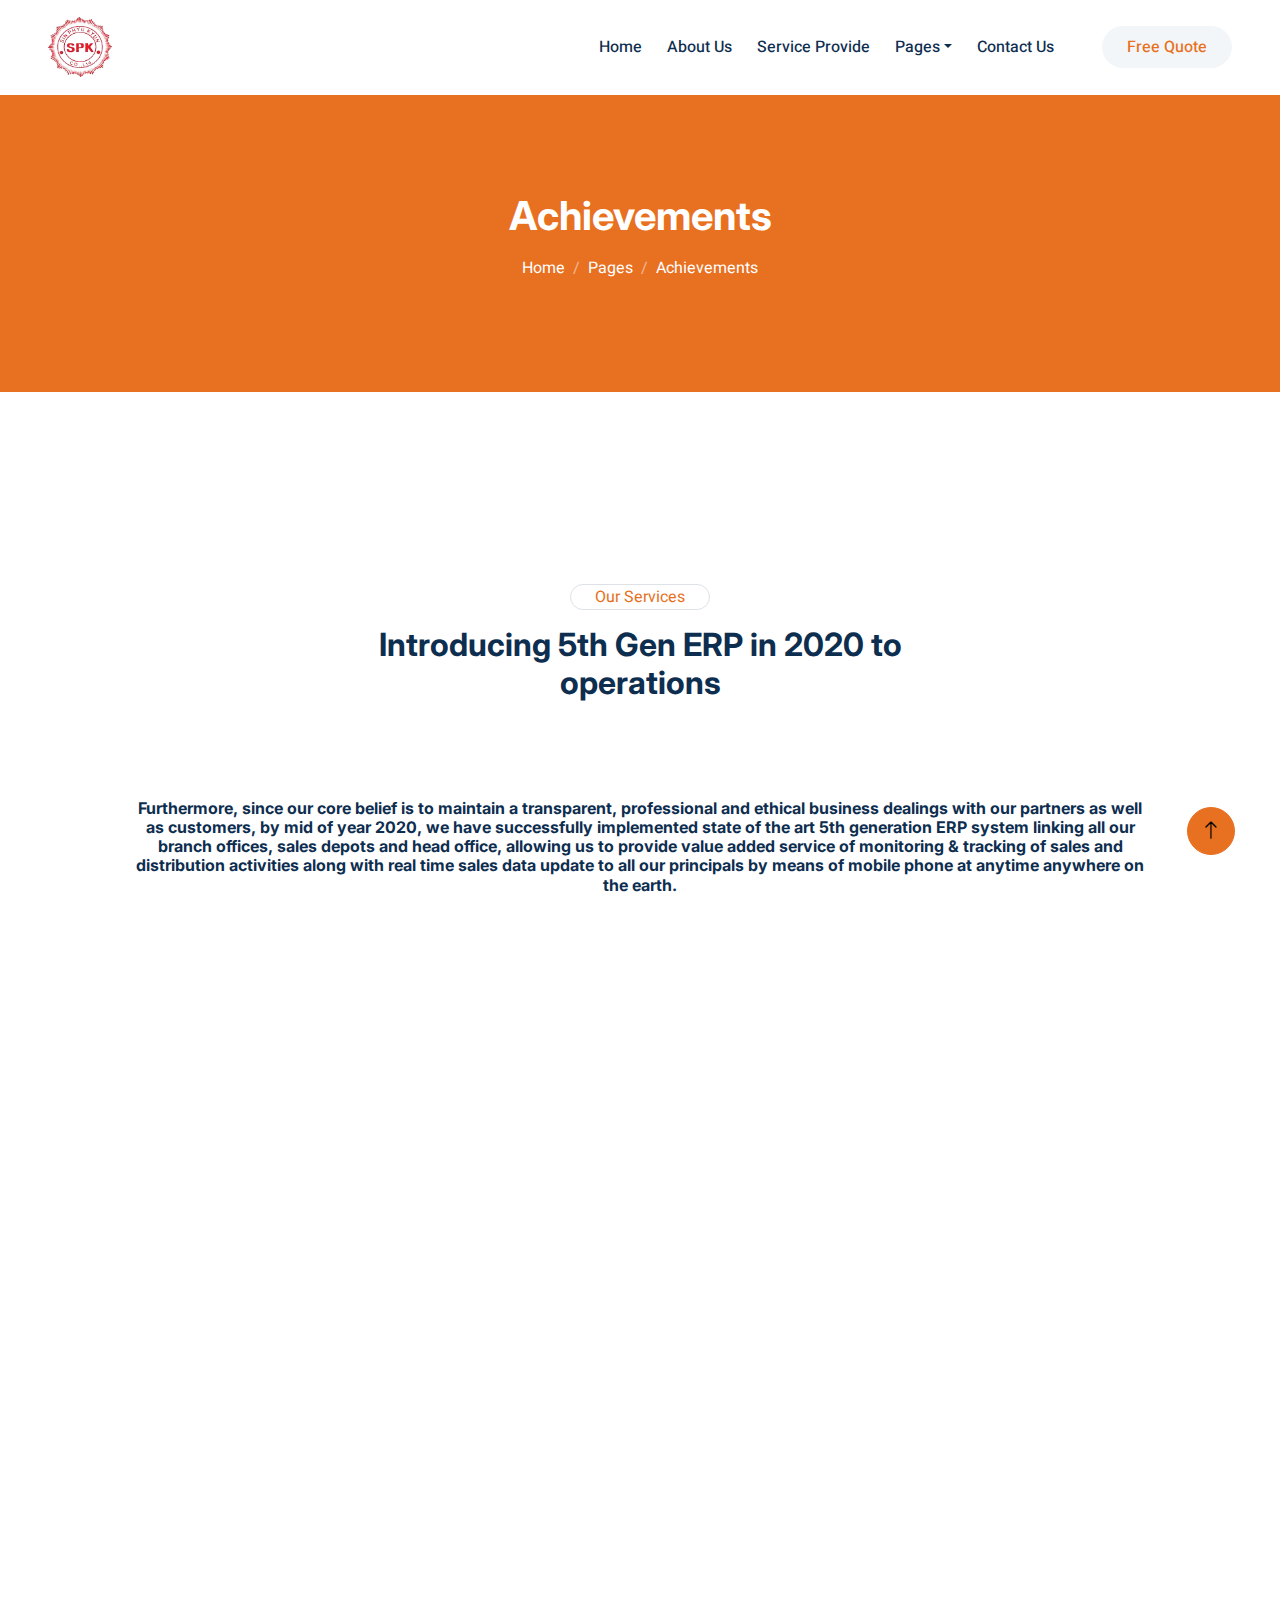
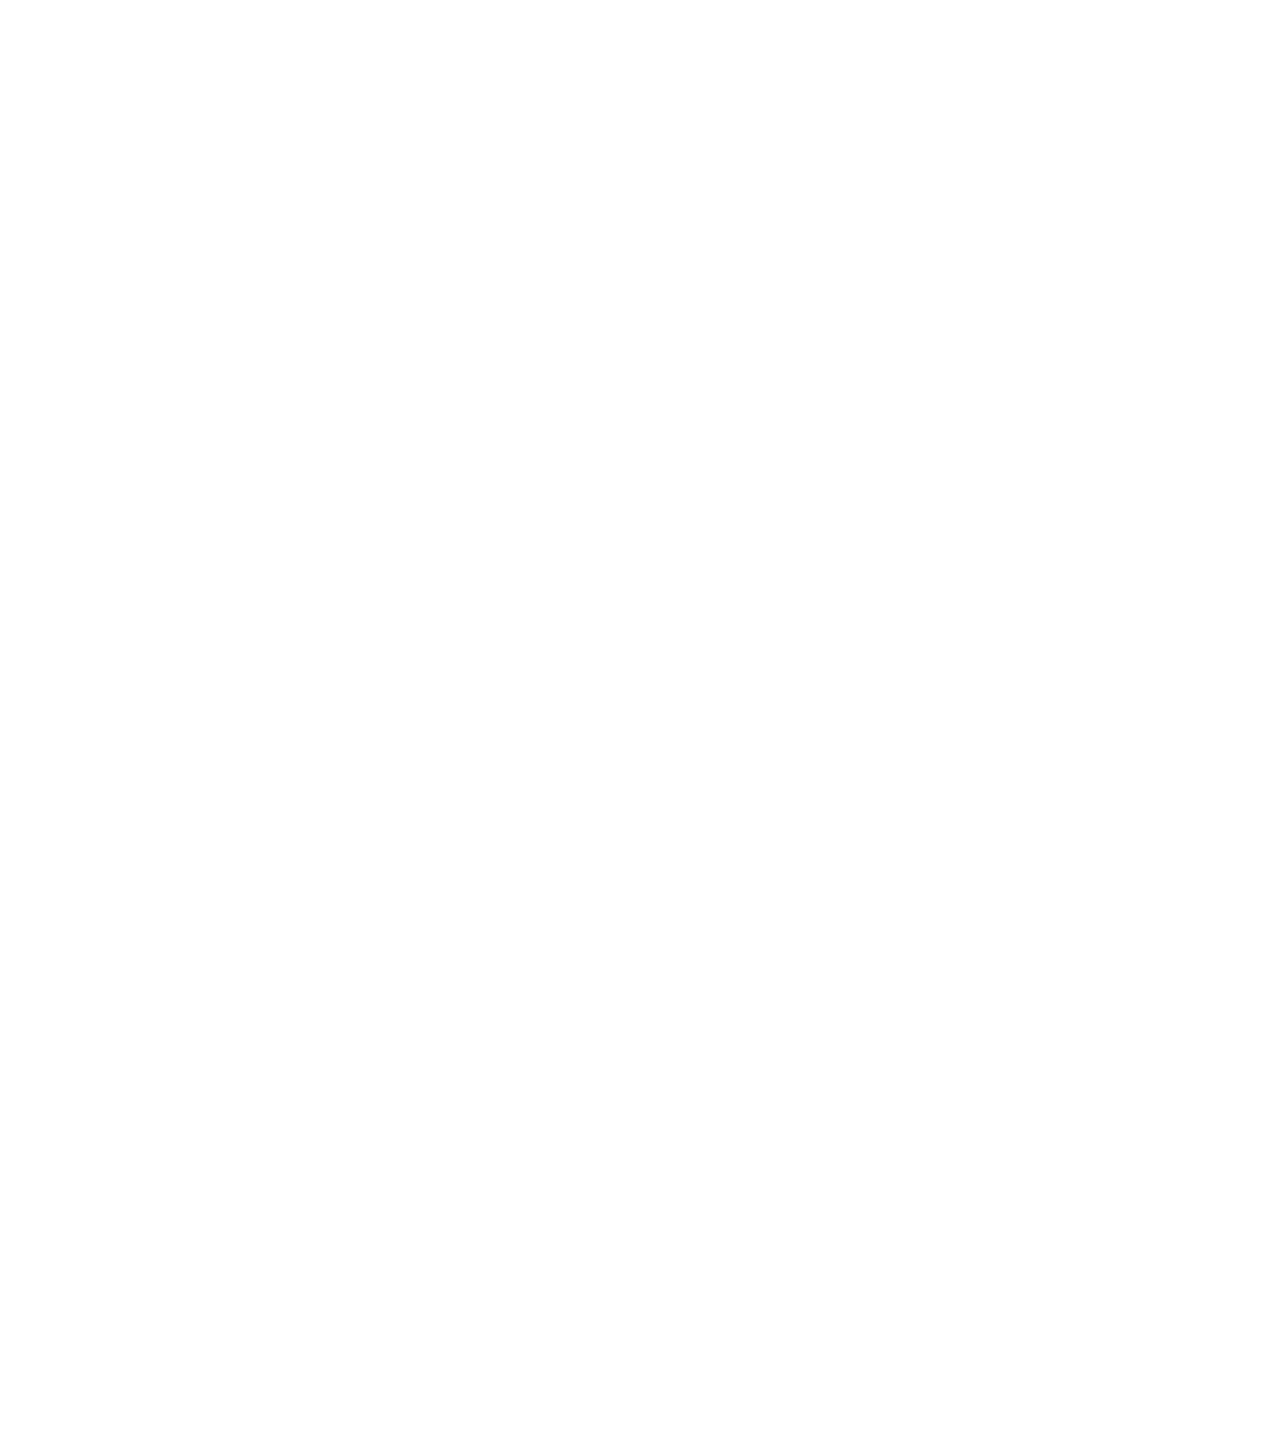
<file: testimonial.html>
<!DOCTYPE html>
<html lang="en">

<head>
    <meta charset="utf-8">
    <title>SinPhyuKyun</title>
    <meta content="width=device-width, initial-scale=1.0" name="viewport">
    <meta content="" name="keywords">
    <meta content="" name="description">

    <!-- Favicon -->
    <link href="img/favicon.ico" rel="icon">

    <!-- Google Web Fonts -->
    <link rel="preconnect" href="https://fonts.googleapis.com">
    <link rel="preconnect" href="https://fonts.gstatic.com" crossorigin>
    <link href="https://fonts.googleapis.com/css2?family=Heebo:wght@400;500;600&family=Inter:wght@700;800&display=swap" rel="stylesheet">

    <!-- Icon Font Stylesheet -->
    <link href="https://cdnjs.cloudflare.com/ajax/libs/font-awesome/5.10.0/css/all.min.css" rel="stylesheet">
    <link href="https://cdn.jsdelivr.net/npm/bootstrap-icons@1.4.1/font/bootstrap-icons.css" rel="stylesheet">

    <!-- Libraries Stylesheet -->
    <link href="lib/animate/animate.min.css" rel="stylesheet">
    <link href="lib/owlcarousel/assets/owl.carousel.min.css" rel="stylesheet">

    <!-- Customized Bootstrap Stylesheet -->
    <link href="css/bootstrap.min.css" rel="stylesheet">

    <!-- Template Stylesheet -->
    <link href="css/style.css" rel="stylesheet">
</head>

<body>
    <div class="container-xxl bg-white p-0">
        <!-- Spinner Start -->
        <div id="spinner" class="show bg-white position-fixed translate-middle w-100 vh-100 top-50 start-50 d-flex align-items-center justify-content-center">
            <div class="spinner-border text-primary" style="width: 3rem; height: 3rem;" role="status">
                <span class="sr-only">Loading...</span>
            </div>
        </div>
        <!-- Spinner End -->


        <!-- Navbar & Hero Start -->
        <div class="container-xxl position-relative p-0">
            <nav class="navbar navbar-expand-lg navbar-light px-4 px-lg-5 py-3 py-lg-0">
                <a href="index.html" class="navbar-brand p-0">
                    <img src="img/logo_red.ico" alt="">
                    <!-- <img src="img/logo.png" alt="Logo"> -->
                </a>
                <button class="navbar-toggler" type="button" data-bs-toggle="collapse" data-bs-target="#navbarCollapse">
                    <span class="fa fa-bars"></span>
                </button>
                <div class="collapse navbar-collapse" id="navbarCollapse">
                    <div class="navbar-nav ms-auto py-0">
                        <a href="index.html" class="nav-item nav-link">Home</a>
                        <a href="about.html" class="nav-item nav-link">About Us</a>
                        <a href="service.html" class="nav-item nav-link">Service Provide</a>
                        <div class="nav-item dropdown">
                            <a href="#" class="nav-link dropdown-toggle" data-bs-toggle="dropdown">Pages</a>
                            <div class="dropdown-menu m-0">
                                <a href="feature.html" class="dropdown-item">Background Story</a>
                                <a href="quote.html" class="dropdown-item">Our Product</a>
                                <a href="team.html" class="dropdown-item">Our Team</a>
                                <a href="testimonial.html" class="dropdown-item">Achievements</a>
                                <a href="testimonial.html" class="dropdown-item active">Partners</a>
                                <a href="404.html" class="dropdown-item">404 Page</a>
                            </div>
                        </div>
                        <a href="contact.html" class="nav-item nav-link">Contact Us</a>
                    </div>
                    <a href="" class="btn btn-light rounded-pill text-primary py-2 px-4 ms-lg-5">Free Quote</a>
                </div>
            </nav>

            <div class="container-xxl bg-primary page-header">
                <div class="container text-center">
                    <h1 class="text-white animated zoomIn mb-3">Achievements</h1>
                    <nav aria-label="breadcrumb">
                        <ol class="breadcrumb justify-content-center">
                            <li class="breadcrumb-item"><a class="text-white" href="#">Home</a></li>
                            <li class="breadcrumb-item"><a class="text-white" href="#">Pages</a></li>
                            <li class="breadcrumb-item text-white active" aria-current="page">Achievements</li>
                        </ol>
                    </nav>
                </div>
            </div>
        </div>
        <!-- Navbar & Hero End -->

        <!-- ERP start -->
        <div class="container-xxl py-6">
            <div class="container">
                <div class="mx-auto text-center wow fadeInUp" data-wow-delay="0.1s" style="max-width: 600px;">
                    <div class="d-inline-block border rounded-pill text-primary px-4 mb-3">Our Services</div>
                    <h2 class="mb-5">Introducing 5th Gen ERP in 2020 to operations</h2>
                </div>
                <div class="row g-4">

                    <div class="col-lg-12 col-md-12 wow fadeInUp" data-wow-delay="0.1s">
                        <div class="rounded">
                            <div class="p-5">
                                <h6 class="mb-3 text-center">Furthermore, since our core belief is to maintain a transparent, professional and ethical business dealings with our partners as well as customers, by mid of year 2020, we have successfully implemented state of the art
                                    5th generation ERP system linking all our branch offices, sales depots and head office, allowing us to provide value added service of monitoring & tracking of sales and distribution activities along with real time sales
                                    data update to all our principals by means of mobile phone at anytime anywhere on the earth.
                                </h6>
                            </div>
                        </div>
                    </div>

                </div>
            </div>
        </div>
        <!-- ERP end -->

        <!-- Testimonial Start -->
        <div class="container-xxl py-6">
            <div class="container">
                <div class="mx-auto text-center wow fadeInUp" data-wow-delay="0.1s" style="max-width: 600px;">
                    <div class="d-inline-block border rounded-pill text-primary px-4 mb-3">Achievements</div>
                    <h2 class="mb-5">Comments on New ERP System
                    </h2>
                </div>
                <div class="row g-4">

                    <div class="col-lg-12 col-md-12 wow fadeInUp" data-wow-delay="0.1s">
                        <div class="service-item rounded ">
                            <div class="p-5">
                                <img src="img/cmt.png" width="1000" class="rounded-2 mx-auto text-center wow fadeInUp" alt="">
                            </div>
                        </div>
                    </div>

                </div>
            </div>
        </div>
        <!-- Testimonial End -->

        <!-- Testimonial Start -->
        <div class="container-xxl py-6 ">
            <div class="container ">
                <div class="mx-auto text-center wow fadeInUp " data-wow-delay="0.1s " style="max-width: 600px; ">
                    <div class="d-inline-block border rounded-pill text-primary px-4 mb-3 ">Testimonial</div>
                    <h2 class="mb-5 ">What Our Clients Say!</h2>
                </div>
                <div class="owl-carousel testimonial-carousel wow fadeInUp " data-wow-delay="0.1s ">
                    <div class="testimonial-item rounded p-4 ">
                        <i class="fa fa-quote-left fa-2x text-primary mb-3 "></i>
                        <p>Thank you for your mail One more feather in your cap I believe SPK would be one of the only ones who have advanced ERP for distribution We are proud to have you as our partner in Myanmar Thank you and warm regards</p>
                        <div class="d-flex align-items-center ">
                            <img class="img-fluid flex-shrink-0 rounded-circle " src="img/user.jpeg ">
                            <div class="ps-3 ">
                                <h6 class="mb-1 ">BAIJU NARAYANAN/International Business/HO</h6>
                                <!-- <small>Profession</small> -->
                            </div>
                        </div>
                    </div>
                </div>
            </div>
        </div>
        <!-- Testimonial End -->


        <!-- Footer Start -->
        <div class="container-fluid bg-dark text-light footer pt-5 wow fadeIn" data-wow-delay="0.1s" style="margin-top: 6rem;">
            <div class="container py-5">
                <div class="row g-5">
                    <div class="col-md-6 col-lg-3">
                        <h5 class="text-white mb-4">Get In Touch</h5>
                        <p><i class="fa fa-map-marker-alt me-3"></i>123 Street, New York, USA</p>
                        <p><i class="fa fa-phone-alt me-3"></i>+012 345 67890</p>
                        <p><i class="fa fa-envelope me-3"></i>info@example.com</p>
                        <div class="d-flex pt-2">
                            <a class="btn btn-outline-light btn-social" href=""><i class="fab fa-twitter"></i></a>
                            <a class="btn btn-outline-light btn-social" href=""><i class="fab fa-facebook-f"></i></a>
                            <a class="btn btn-outline-light btn-social" href=""><i class="fab fa-youtube"></i></a>
                            <a class="btn btn-outline-light btn-social" href=""><i class="fab fa-instagram"></i></a>
                            <a class="btn btn-outline-light btn-social" href=""><i class="fab fa-linkedin-in"></i></a>
                        </div>
                    </div>
                    <div class="col-md-6 col-lg-3">
                        <h5 class="text-white mb-4">Quick Link</h5>
                        <a class="btn btn-link" href="">About Us</a>
                        <a class="btn btn-link" href="">Contact Us</a>
                        <a class="btn btn-link" href="">Privacy Policy</a>
                        <a class="btn btn-link" href="">Terms & Condition</a>
                        <a class="btn btn-link" href="">Career</a>
                    </div>
                    <div class="col-md-6 col-lg-3">
                        <h5 class="text-white mb-4">Popular Link</h5>
                        <a class="btn btn-link" href="">About Us</a>
                        <a class="btn btn-link" href="">Contact Us</a>
                        <a class="btn btn-link" href="">Privacy Policy</a>
                        <a class="btn btn-link" href="">Terms & Condition</a>
                        <a class="btn btn-link" href="">Career</a>
                    </div>
                    <div class="col-md-6 col-lg-3">
                        <h5 class="text-white mb-4">Newsletter</h5>
                        <p>Lorem ipsum dolor sit amet elit. Phasellus nec pretium mi. Curabitur facilisis ornare velit non vulpu</p>
                        <div class="position-relative w-100 mt-3">
                            <input class="form-control border-0 rounded-pill w-100 ps-4 pe-5" type="text" placeholder="Your Email" style="height: 48px;">
                            <button type="button" class="btn shadow-none position-absolute top-0 end-0 mt-1 me-2"><i class="fa fa-paper-plane text-primary fs-4"></i></button>
                        </div>
                    </div>
                </div>
            </div>
            <div class="container">
                <div class="copyright">
                    <div class="row">
                        <div class="col-md-6 text-center text-md-start mb-3 mb-md-0">
                            &copy; <a class="border-bottom" href="#">Your Site Name</a>, All Right Reserved.

                            <!--/*** This template is free as long as you keep the footer author’s credit link/attribution link/backlink. If you'd like to use the template without the footer author’s credit link/attribution link/backlink, you can purchase the Credit Removal License from "https://htmlcodex.com/credit-removal". Thank you for your support. ***/-->
                            Designed By <a class="border-bottom" href="https://htmlcodex.com">HTML Codex</a>
                            <br>Distributed By: <a class="border-bottom" href="https://themewagon.com" target="_blank">ThemeWagon</a>
                        </div>
                        <div class="col-md-6 text-center text-md-end">
                            <div class="footer-menu">
                                <a href="">Home</a>
                                <a href="">Cookies</a>
                                <a href="">Help</a>
                                <a href="">FQAs</a>
                            </div>
                        </div>
                    </div>
                </div>
            </div>
        </div>
        <!-- Footer End -->


        <!-- Back to Top -->
        <a href="#" class="btn btn-lg btn-primary btn-lg-square back-to-top"><i class="bi bi-arrow-up"></i></a>
    </div>

    <!-- JavaScript Libraries -->
    <script src="https://code.jquery.com/jquery-3.4.1.min.js"></script>
    <script src="https://cdn.jsdelivr.net/npm/bootstrap@5.0.0/dist/js/bootstrap.bundle.min.js"></script>
    <script src="lib/wow/wow.min.js"></script>
    <script src="lib/easing/easing.min.js"></script>
    <script src="lib/waypoints/waypoints.min.js"></script>
    <script src="lib/owlcarousel/owl.carousel.min.js"></script>

    <!-- Template Javascript -->
    <script src="js/main.js"></script>
</body>

</html>
</file>
<file: css/style.css>
/********** Template CSS **********/

:root {
    --warning: #E87021;
    --light: #F3F6F8;
    --dark: #0E2E50;
}


/*** Spinner ***/

#spinner {
    opacity: 0;
    visibility: hidden;
    transition: opacity .5s ease-out, visibility 0s linear .5s;
    z-index: 99999;
}

#spinner.show {
    transition: opacity .5s ease-out, visibility 0s linear 0s;
    visibility: visible;
    opacity: 1;
}

.back-to-top {
    position: fixed;
    display: none;
    right: 45px;
    bottom: 45px;
    z-index: 99;
}

.my-6 {
    margin-top: 6rem;
    margin-bottom: 6rem;
}

.py-6 {
    padding-top: 6rem;
    padding-bottom: 6rem;
}


/*** Button ***/

.btn {
    font-weight: 500;
    transition: .5s;
}

.btn.btn-warning,
.btn.btn-outline-warning:hover {
    color: #FFFFFF;
}

.btn-square {
    width: 38px;
    height: 38px;
}

.btn-sm-square {
    width: 32px;
    height: 32px;
}

.btn-lg-square {
    width: 48px;
    height: 48px;
}

.btn-square,
.btn-sm-square,
.btn-lg-square {
    padding: 0;
    display: flex;
    align-items: center;
    justify-content: center;
    font-weight: normal;
    border-radius: 50px;
}


/*** Navbar ***/

.navbar .navbar-nav .nav-link {
    position: relative;
    margin-left: 25px;
    padding: 35px 0;
    color: var(--dark);
    font-weight: 500;
    outline: none;
    transition: .5s;
}

.navbar .navbar-nav .nav-link:hover,
.navbar .navbar-nav .nav-link.active {
    color: var(--warning);
}

.sticky-top.navbar .navbar-nav .nav-link {
    padding: 20px 0;
    color: var(--dark);
}

.sticky-top.navbar .navbar-nav .nav-link:hover,
.sticky-top.navbar .navbar-nav .nav-link.active {
    color: var(--warning);
}

.navbar .navbar-brand h1 {
    color: #FFFFFF;
}

.navbar .navbar-brand img {
    max-height: 60px;
    transition: .5s;
}

.sticky-top.navbar .navbar-brand img {
    max-height: 45px;
}

@media (max-width: 991.98px) {
    .sticky-top.navbar {
        position: relative;
        background: #FFFFFF;
    }
    .navbar .navbar-collapse {
        margin-top: 15px;
        border-top: 1px solid #DDDDDD;
    }
    .navbar .navbar-nav .nav-link,
    .sticky-top.navbar .navbar-nav .nav-link {
        padding: 10px 0;
        margin-left: 0;
        color: var(--dark);
    }
    .navbar .navbar-nav .nav-link:hover,
    .navbar .navbar-nav .nav-link.active {
        color: var(--warning);
    }
    .navbar .navbar-brand h1 {
        color: var(--warning);
    }
    .navbar .navbar-brand img {
        max-height: 45px;
    }
}

@media (min-width: 992px) {
    .navbar {
        position: absolute;
        width: 100%;
        top: 0;
        left: 0;
        border-bottom: 1px solid rgba(256, 256, 256, .2);
        z-index: 999;
    }
    .sticky-top.navbar {
        position: fixed;
        background: #FFFFFF;
    }
    .navbar .navbar-nav .nav-link::before {
        position: absolute;
        content: "";
        width: 100%;
        height: 2px;
        bottom: 10px;
        left: 0;
        background: #FFFFFF;
        opacity: 0;
        transition: .5s;
    }
    .sticky-top.navbar .navbar-nav .nav-link::before {
        background: var(--warning);
    }
    .navbar .navbar-nav .nav-link:hover::before,
    .navbar .navbar-nav .nav-link.active::before {
        bottom: -1px;
        left: 0;
        opacity: 1;
    }
    .navbar .navbar-nav .nav-link.nav-contact::before {
        display: none;
    }
    .sticky-top.navbar .navbar-brand h1 {
        color: var(--warning);
    }
    .navbar .nav-item .dropdown-menu {
        display: block;
        visibility: hidden;
        top: 100%;
        transform: rotateX(-75deg);
        transform-origin: 0% 0%;
        transition: .5s;
        opacity: 0;
    }
    .navbar .nav-item:hover .dropdown-menu {
        transform: rotateX(0deg);
        visibility: visible;
        transition: .5s;
        opacity: 1;
    }
}


/*** Hero Header ***/

.hero-header {
    margin-bottom: 6rem;
    padding: 12rem 0 9rem 0;
    /* background: url(../img/shape-bottom.png) center bottom no-repeat; */
}

.page-header {
    margin-bottom: 6rem;
    padding: 12rem 0 6rem 0;
}

@media (max-width: 991.98px) {
    .hero-header {
        padding: 6rem 0 9rem 0;
    }
    .page-header {
        padding: 6rem 0;
    }
}

.page-header .breadcrumb-item+.breadcrumb-item::before {
    color: rgba(256, 256, 256, .5);
}


/*** Service ***/

.service-item {
    box-shadow: 0 0 45px rgba(0, 0, 0, .07);
    border: 1px solid transparent;
    transition: .5s;
}

.service-item:hover {
    box-shadow: none;
    border-color: var(--warning);
}

.service-item .service-icon,
.service-item .service-btn {
    margin: -1px 0 0 -1px;
    width: 65px;
    height: 65px;
    display: flex;
    align-items: center;
    justify-content: center;
    color: #FFFFFF;
    background: var(--warning);
    border-radius: 5px 0;
    transition: .5s;
}

.service-item .service-btn {
    margin: -1px -1px 0 0;
    border-radius: 0 5px;
    opacity: 0;
}

.service-item:hover .service-btn {
    opacity: 1;
}


/*** Testimonial ***/

.testimonial-carousel .owl-item .testimonial-item {
    box-shadow: 0 0 45px rgba(0, 0, 0, .07);
    border: 1px solid transparent;
    transform: scale(.85);
    transition: .5s;
}

.testimonial-carousel .owl-item.center .testimonial-item {
    box-shadow: none;
    border-color: var(--warning);
    transform: scale(1);
}

.testimonial-carousel .owl-item .testimonial-item img {
    width: 50px;
    height: 50px;
}

.testimonial-carousel .owl-nav {
    margin-top: 20px;
    display: flex;
    justify-content: center;
}

.testimonial-carousel .owl-nav .owl-prev,
.testimonial-carousel .owl-nav .owl-next {
    margin: 0 12px;
    width: 40px;
    height: 40px;
    display: flex;
    align-items: center;
    justify-content: center;
    color: var(--warning);
    border: 1px solid var(--warning);
    border-radius: 45px;
    transition: .5s;
}

.testimonial-carousel .owl-nav .owl-prev:hover,
.testimonial-carousel .owl-nav .owl-next:hover {
    color: #FFFFFF;
    background: var(--warning);
}


/*** Team ***/

.team-item {
    position: relative;
    padding: 30px;
    text-align: center;
    transition: .5s;
    z-index: 1;
}

.team-item::before,
.team-item::after {
    position: absolute;
    content: "";
    width: 100%;
    height: 40%;
    top: 0;
    left: 0;
    border-radius: 5px;
    background: #FFFFFF;
    box-shadow: 0 0 45px rgba(0, 0, 0, .07);
    transition: .5s;
    z-index: -1;
}

.team-item::after {
    top: auto;
    bottom: 0;
}

.team-item:hover::before,
.team-item:hover::after {
    background: var(--warning);
}

.team-item h5,
.team-item p {
    transition: .5s;
}

.team-item:hover h5,
.team-item:hover p {
    color: #FFFFFF;
}

.team-item img {
    padding: 15px;
    border: 1px solid var(--warning);
}


/*** Footer ***/

.footer .btn.btn-social {
    margin-right: 5px;
    width: 40px;
    height: 40px;
    display: flex;
    align-items: center;
    justify-content: center;
    color: var(--light);
    border: 1px solid rgba(256, 256, 256, .1);
    border-radius: 40px;
    transition: .3s;
}

.footer .btn.btn-social:hover {
    color: var(--warning);
}

.footer .btn.btn-link {
    display: block;
    margin-bottom: 10px;
    padding: 0;
    text-align: left;
    color: var(--light);
    font-weight: normal;
    transition: .3s;
}

.footer .btn.btn-link::before {
    position: relative;
    content: "\f105";
    font-family: "Font Awesome 5 Free";
    font-weight: 900;
    margin-right: 10px;
}

.footer .btn.btn-link:hover {
    letter-spacing: 1px;
    box-shadow: none;
}

.footer .copyright {
    padding: 25px 0;
    font-size: 14px;
    border-top: 1px solid rgba(256, 256, 256, .1);
}

.footer .copyright a {
    color: var(--light);
}

.footer .footer-menu a {
    margin-right: 15px;
    padding-right: 15px;
    border-right: 1px solid rgba(255, 255, 255, .1);
}

.footer .footer-menu a:last-child {
    margin-right: 0;
    padding-right: 0;
    border-right: none;
}
</file>
